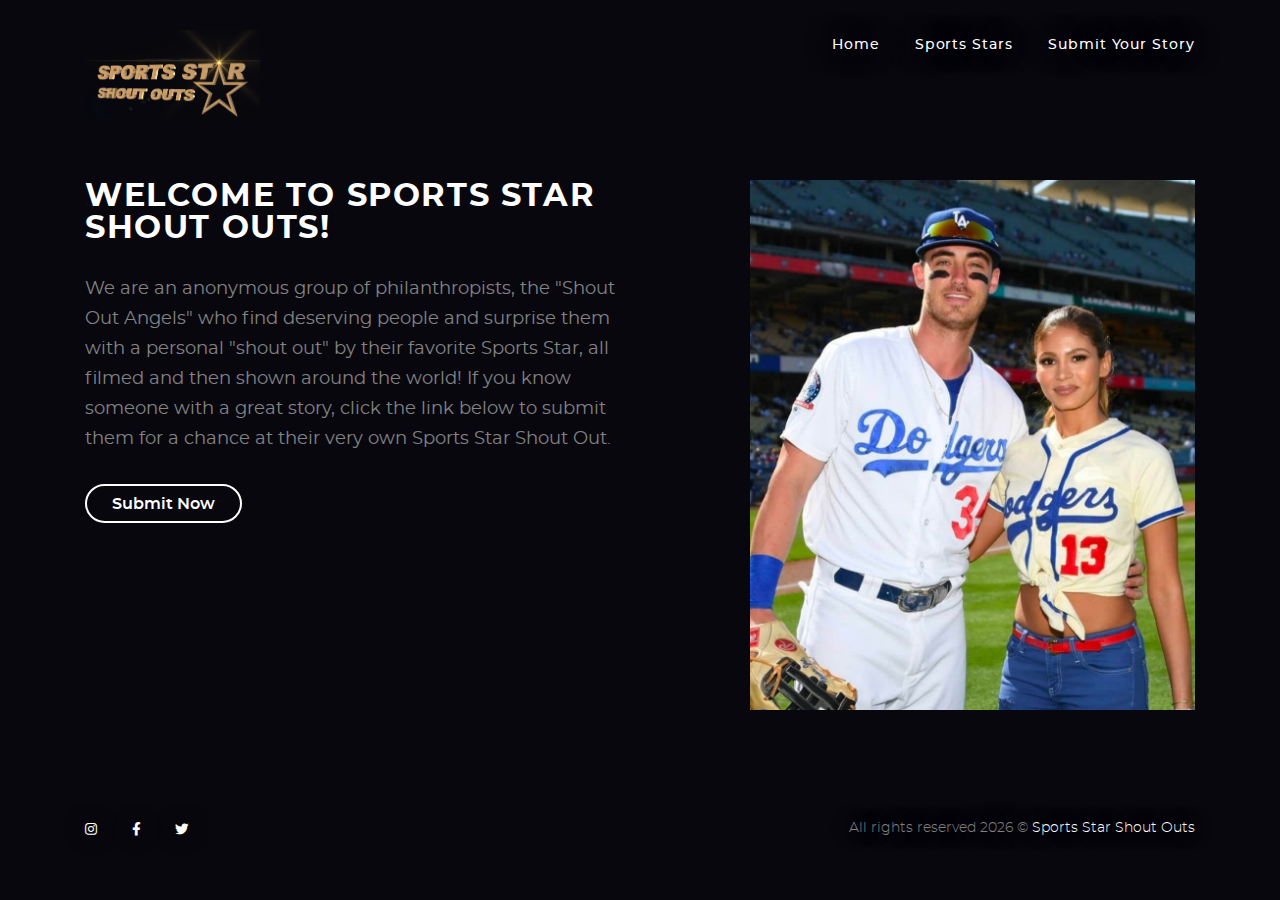
<file: index.html>
<!DOCTYPE html>
<html lang="en" class="overflow-heading">

<head>

    <meta charset="UTF-8">
    <title>Sports Star Shout Outs | Home</title>
    <meta name="description" content="Sports Star Shout Outs | Home">
    <meta name="viewport" content="width=device-width">

    <!-- CSS -->
    <link rel="stylesheet" href="css/normalize.css">
    <link rel="stylesheet" href="css/fontawesome/all.min.css">
    <link rel="stylesheet" href="css/swiper.min.css">
    <link rel="stylesheet" href="css/plyr.css">

    <link rel="stylesheet" href="css/styles.css">
    <!-- /CSS -->

    <!-- JavaScript -->
    <script src="js/modernizr.js"></script>
    <!-- /JavaScript -->

    <!-- Custom Browsers Color -->
    <meta name="theme-color" content="#07070d">
    <!-- /Custom Browsers Color -->

</head>

<body id="site-content">

<!-- Preloader -->
<div id="preloader">
    <div class="loader-wrap">
        <span id="load-percent"></span>
        <div id="load-bar"></div>
    </div>
</div>
<!-- /Preloader -->

<!-- Header -->
<header id="site-header" data-classic-menu="true" data-top-bar="true">

    <div class="container">

        <div class="row">

            <div class="col-auto">

                <!-- Logo -->
                <div class="logo">
                    <a href="index.html" class="ajax-link" data-type="page-transition"><img class="img-responsive"
                                                                                            src="img/logo2.png"></a>
                </div>
                <!-- /Logo -->

            </div>

            <div class="col-auto">

                 <!-- Classic Menu -->
                 <nav class="main-nav-classic">
                    <ul class="main-menu">
                        <li>
                            <a href="index.html" class="ajax-link" data-type="page-transition">Home</a>
                        </li>
                        <li>
                            <a href="gallery.html" class="ajax-link" data-type="page-transition">Sports Stars</a>
                        </li>
                        <li>
                            <a href="submit.html" class="ajax-link" data-type="page-transition">Submit Your Story</a>
                        </li>
                    </ul>
                    <div class="menu-cover-layer"></div>
                </nav>
                <!-- /Classic Menu -->

                <!-- Full Screen Menu -->
                <nav class="main-nav-full-screen">

                    <div class="container">
                        <div class="row">

                            <div class="col-auto">

                                <ul class="main-menu">
                                    <li>
                                        <a href="index.html" class="ajax-link" data-type="page-transition">Home</a>
                                    </li>
                                    <li>
                                        <a href="gallery.html" class="ajax-link" data-type="page-transition">Sports Stars</a>
                                    </li>
                                    <li>
                                        <a href="submit.html" class="ajax-link" data-type="page-transition">Submit</a>
                                    </li>
                                </ul>

                            </div>

                        </div>
                    </div>

                    <div class="menu-cover-layer"></div>

                </nav>
                <!-- /Full Screen Menu -->

                <!-- Menu Button -->
                <button class="menu-button link-label" data-cursor-label="Menu">
                    <span class="menu-button-icon"></span>
                </button>
                <!-- /Menu Button -->

                <!-- Close Menu Button -->
                <button class="close-menu-button link-label hide-button" data-cursor-label="Close">
                    <span class="menu-button-icon"></span>
                </button>
                <!-- /Close Menu Button -->

                <!-- Close Light Box Button -->
                <button class="close-light-box-button link-label hide-button" data-cursor-label="Close">
                    <span class="menu-button-icon"></span>
                </button>
                <!-- /Close Light Box Button -->

            </div>

        </div>
    </div>

</header>
<!-- /Header -->

<!-- Main Content -->
<main id="site-main">

    <div class="ajax-inserted-content">

        <!-- Section Content -->
        <section class="section content">

            <div class="container">
                <div class="row">

                    <div class="col-6 col-md-10 col-sm-12 content-md-center">

                        <h3>Welcome to Sports Star Shout Outs!</h3>

                        <p class="lighten-text-color-0-5">We are an anonymous group of philanthropists, the "Shout Out Angels" who find deserving people and surprise them with a personal "shout out" by their favorite Sports Star, all filmed and then shown around the world! 
                            If you know someone with a great story, click the link below to submit them for a chance at their very own Sports Star Shout Out.</p>

                            <a href="submit.html" class="ajax-link btn" data-type="page-transition">Submit Now</a>

                    </div>

                    <div class="col-5 col-lg-6 col-md-8 col-sm-12 push-1 push-lg-0 content-md-center" style="min-height: 530px;">

                        <div class="section-background-img" data-lazy-background-image
                             data-url="img/gallery/dodgers_.jpg"
                             style="background-image: url('[data-uri]')">
                        </div>

                    </div>

                </div>

            </div>

        </section>
        <!-- /Section Content -->

    </div>

</main>
<!-- /Main Content -->

<!-- Footer -->
<footer id="site-footer">

    <div class="container">
        <div class="row">

            <div class="col-4">

                <!-- Social Network Menu -->
                <ul class="social-nav">
                    <li class="social-menu-item">
                        <a href="#" target="_blank" class="link-label" data-cursor-label="Instagram"><i
                                class="fab fa-instagram"></i></a>
                    </li>
                    <li class="social-menu-item">
                        <a href="#" target="_blank" class="link-label" data-cursor-label="Fasebook"><i
                                class="fab fa-facebook-f"></i></a>
                    </li>
                    <li class="social-menu-item">
                        <a href="#" target="_blank" class="link-label" data-cursor-label="Twitter"><i
                                class="fab fa-twitter"></i></a>
                    </li>
                </ul>
                <!-- /Social Network Menu -->

            </div>

            <div class="col-4 col-md-5 col-sm-12">

                  <!-- Copyright -->
                  <p class="copyright text-right lighten-text-color-0-5">All rights reserved <span
                    id="copyright-year">2021</span> © <a href="#"
                                                         target="_blank" class="link">Sports Star Shout Outs</a></p>
                  <!-- /Copyright -->

            </div>

        </div>
    </div>

</footer>
<!-- /Footer -->

<!-- Light Box Gallery -->
<div class="gallery-light-box">

    <div class="container">
        <div class="row">

            <div class="col-12">

                <div class="gallery-light-box-slider"></div>

            </div>

            <div class="col-6">

                <p id="gallery-item-description" class="gallery-description"></p>

            </div>

            <div class="col-6">

                <p class="gallery-pagination">
                    <span id="current-item"></span>
                    <span class="pagination-separator"></span>
                    <span id="total-item"></span>
                </p>

            </div>

        </div>
    </div>

</div>
<!-- /Light Box Gallery -->

<div class="hidden-cover-layer"></div>

<!-- Super Cursor -->
<div id="super-cursor" data-active="false" class="hidden-super-cursor">
    <div id="ball">
        <span class="cursor-label"></span>
        <i class="fas fa-chevron-right"></i>
        <i class="fas fa-chevron-left"></i>
        <i class="fas fa-plus"></i>
        <i class="fas fa-sync"></i>
    </div>
    <div id="ball-loader"></div>
</div>
<!-- /Super Cursor -->

<!-- JavaScript -->
<script src="js/jquery-3.4.1.min.js"></script>
<script src="js/detectmobilebrowser.js"></script>
<script src="js/gsap.min.js"></script>
<script src="js/swiper.min.js"></script>
<script src="js/imagesloaded.min.js"></script>
<script src="js/masonry.min.js"></script>
<script src="js/plyr.min.js"></script>
<script src="js/ScrollMagic.min.js"></script>

<script src="js/scripts.js"></script>
<!-- /JavaScript -->

</body>
</html>
</file>
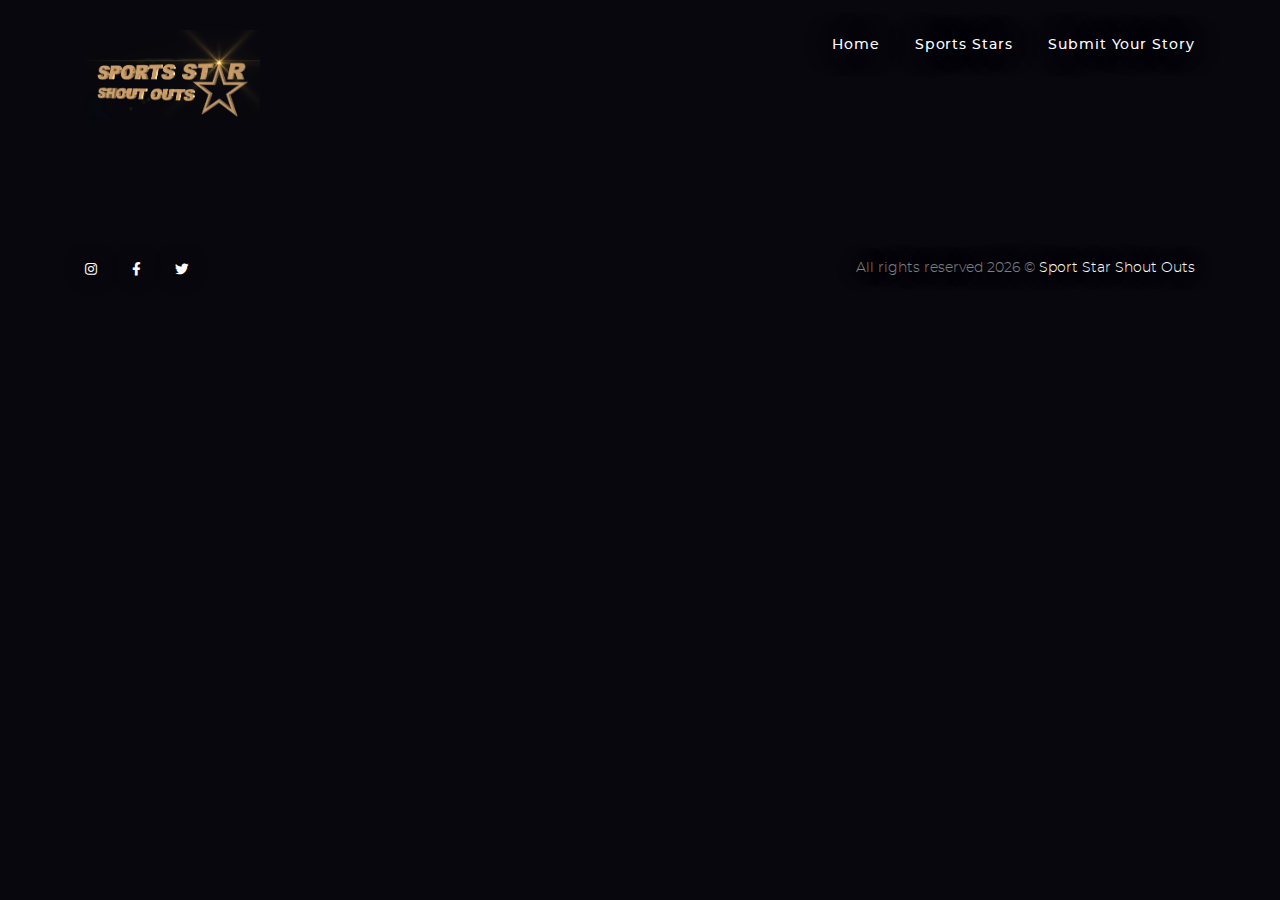
<file: gallery.html>
<!DOCTYPE html>
<html lang="en" class="overflow-heading">

<head>

    <meta charset="UTF-8">
    <title>Sports Star Shout Outs | Sports Stars</title>
    <meta name="description" content="Sports Star Shout Outs | Sports Stars">
    <meta name="viewport" content="width=device-width">

    <!-- CSS -->
    <link rel="stylesheet" href="css/normalize.css">
    <link rel="stylesheet" href="css/fontawesome/all.min.css">
    <link rel="stylesheet" href="css/swiper.min.css">
    <link rel="stylesheet" href="css/plyr.css">

    <link rel="stylesheet" href="css/styles.css">
    <!-- /CSS -->

    <!-- JavaScript -->
    <script src="js/modernizr.js"></script>
    <!-- /JavaScript -->

    <!-- Custom Browsers Color -->
    <meta name="theme-color" content="#07070d">
    <!-- /Custom Browsers Color -->

</head>

<body id="site-content" class="single page singular without-sidebar">

<!-- Preloader -->
<div id="preloader">
    <div class="loader-wrap">
        <span id="load-percent"></span>
        <div id="load-bar"></div>
    </div>
</div>
<!-- /Preloader -->

<!-- Header -->
<header id="site-header" data-classic-menu="true" data-top-bar="true">

    <div class="container">

        

        <div class="row">

            <div class="col-auto">

                <!-- Logo -->
                <div class="logo">
                    <a href="index.html" class="ajax-link" data-type="page-transition"><img class="img-responsive"
                                                                                            src="img/logo2.png"></a>
                </div>
                <!-- /Logo -->

            </div>

            <div class="col-auto">

                <!-- Classic Menu -->
                <nav class="main-nav-classic">
                    <ul class="main-menu">
                        <li>
                            <a href="index.html" class="ajax-link" data-type="page-transition">Home</a>
                        </li>
                        <li>
                            <a href="gallery.html" class="ajax-link" data-type="page-transition">Sports Stars</a>
                        </li>
                        <li>
                            <a href="submit.html" class="ajax-link" data-type="page-transition">Submit Your Story</a>
                        </li>
                    </ul>
                    <div class="menu-cover-layer"></div>
                </nav>
                <!-- /Classic Menu -->

                <!-- Full Screen Menu -->
                <nav class="main-nav-full-screen">

                    <div class="container">
                        <div class="row">

                            <div class="col-auto">

                                <ul class="main-menu">
                                    <li>
                                        <a href="index.html" class="ajax-link" data-type="page-transition">Home</a>
                                    </li>
                                    <li>
                                        <a href="gallery.html" class="ajax-link" data-type="page-transition">Sports Stars</a>
                                    </li>
                                    <li>
                                        <a href="submit.html" class="ajax-link" data-type="page-transition">Submit</a>
                                    </li>
                                </ul>

                            </div>

                        </div>
                    </div>

                    <div class="menu-cover-layer"></div>

                </nav>
                <!-- /Full Screen Menu -->

                <!-- Menu Button -->
                <button class="menu-button link-label" data-cursor-label="Menu">
                    <span class="menu-button-icon"></span>
                </button>
                <!-- /Menu Button -->

                <!-- Close Menu Button -->
                <button class="close-menu-button link-label hide-button" data-cursor-label="Close">
                    <span class="menu-button-icon"></span>
                </button>
                <!-- /Close Menu Button -->

                <!-- Close Light Box Button -->
                <button class="close-light-box-button link-label hide-button" data-cursor-label="Close">
                    <span class="menu-button-icon"></span>
                </button>
                <!-- /Close Light Box Button -->

            </div>

        </div>
    </div>

</header>
<!-- /Header -->

<!-- Main Content -->
<main id="site-main">

    <div class="ajax-inserted-content">

        <!-- Section Gallery -->
        <section class="section gallery masonry layout-4-col">

            <div class="container">
                <div class="row masonry-container">

                    <!-- Gallery Item -->
                    <div class="col-3 col-lg-4 col-md-6 col-sm-12 masonry-item">

                        <div class="gallery-item">
                            <div class="gallery-img">
                                <img data-lazy-image
                                     src="[data-uri]"
                                     data-src="img/gallery/s01.jpg" alt="#">
                                    <span>Cody Bellinger</span>
                            </div>
                        </div>

                    </div>
                    <!-- /Gallery Item -->

                    <!-- Gallery Item -->
                    <div class="col-3 col-lg-4 col-md-6 col-sm-12 masonry-item">

                        <div class="gallery-item">
                            <div class="gallery-img">
                                <img data-lazy-image
                                     src="[data-uri]"
                                     data-src="img/gallery/s02.jpg" alt="#">
                                     <span>Rolf Feltscher</span>
                            </div>
                        </div>

                    </div>
                    <!-- /Gallery Item -->

                     <!-- Gallery Item -->
                     <div class="col-3 col-lg-4 col-md-6 col-sm-12 masonry-item">

                        <div class="gallery-item">
                            <div class="gallery-img">
                                <img data-lazy-image
                                     src="[data-uri]"
                                     data-src="img/gallery/s05.jpg" alt="#">
                                    <span>Lennox Lewis</span>
                            </div>
                        </div>

                    </div>
                    <!-- /Gallery Item -->

                     <!-- Gallery Item -->
                     <div class="col-3 col-lg-4 col-md-6 col-sm-12 masonry-item">

                        <div class="gallery-item">
                            <div class="gallery-img">
                                <img data-lazy-image
                                     src="[data-uri]"
                                     data-src="img/gallery/s04.jpg" alt="#">
                                    <span>Antonio Gates</span>
                            </div>
                        </div>

                    </div>
                    <!-- /Gallery Item -->

                     <!-- Gallery Item -->
                     <div class="col-3 col-lg-4 col-md-6 col-sm-12 masonry-item">

                        <div class="gallery-item">
                            <div class="gallery-img">
                                <img data-lazy-image
                                     src="[data-uri]"
                                     data-src="img/gallery/s03.jpg" alt="#">
                                     <span>Larry Holmes and Gerry Cooney</span>
                            </div>
                        </div>

                    </div>
                    <!-- /Gallery Item -->

                     <!-- Gallery Item -->
                     <div class="col-3 col-lg-4 col-md-6 col-sm-12 masonry-item">

                        <div class="gallery-item">
                            <div class="gallery-img">
                                <img data-lazy-image
                                     src="[data-uri]"
                                     data-src="img/gallery/s06.jpg" alt="#">
                                     <span>Melvin Gordon III</span>
                            </div>
                        </div>

                    </div>
                    <!-- /Gallery Item -->

                     <!-- Gallery Item -->
                     <div class="col-3 col-lg-4 col-md-6 col-sm-12 masonry-item">

                        <div class="gallery-item">
                            <div class="gallery-img">
                                <img data-lazy-image
                                     src="[data-uri]"
                                     data-src="img/gallery/s07.jpg" alt="#">
                                     <span>Jaromír Jágr</span>
                            </div>
                        </div>

                    </div>
                    <!-- /Gallery Item -->

                     <!-- Gallery Item -->
                     <div class="col-3 col-lg-4 col-md-6 col-sm-12 masonry-item">

                        <div class="gallery-item">
                            <div class="gallery-img">
                                <img data-lazy-image
                                     src="[data-uri]"
                                     data-src="img/gallery/s08.jpg" alt="#">
                                     <span>Zlatan Iibrahimović</span>
                            </div>
                        </div>

                    </div>
                    <!-- /Gallery Item -->

                    <!-- Gallery Item -->
                    <div class="col-3 col-lg-4 col-md-6 col-sm-12 masonry-item">

                        <div class="gallery-item">
                            <div class="gallery-img">
                                <img data-lazy-image
                                     src="[data-uri]"
                                     data-src="img/gallery/drJ.jpg" alt="#">
                                     <span>Julius Erving aka Dr. J</span>
                            </div>
                        </div>

                    </div>
                    <!-- /Gallery Item -->

                    <!-- Gallery Item -->
                    <div class="col-3 col-lg-4 col-md-6 col-sm-12 masonry-item">

                        <div class="gallery-item">
                            <div class="gallery-img">
                                <img data-lazy-image
                                     src="[data-uri]"
                                     data-src="img/gallery/s09.jpg" alt="#">
                                     <span>Marcus Allen</span>
                            </div>
                        </div>

                    </div>
                    <!-- /Gallery Item -->

                    <!-- Gallery Item -->
                    <div class="col-3 col-lg-4 col-md-6 col-sm-12 masonry-item">

                        <div class="gallery-item">
                            <div class="gallery-img">
                                <img data-lazy-image
                                     src="[data-uri]"
                                     data-src="img/gallery/s010.jpg" alt="#">
                                     <span>Muhammad Ali</span>
                            </div>
                        </div>

                    </div>
                    <!-- /Gallery Item -->

                    <!-- Gallery Item -->
                    <div class="col-3 col-lg-4 col-md-6 col-sm-12 masonry-item">

                        <div class="gallery-item">
                            <div class="gallery-img">
                                <img data-lazy-image
                                     src="[data-uri]"
                                     data-src="img/gallery/s011.jpg" alt="#">
                                     <span>Jim Brown</span>
                            </div>
                        </div>

                    </div>
                    <!-- /Gallery Item -->

                    

            
                    

                </div>
            </div>

        </section>
        <!-- /Section Gallery -->

    </div>

</main>
<!-- /Main Content -->

<!-- Footer -->
<footer id="site-footer">

    <div class="container">
        <div class="row">

            <div class="col-4">

                <!-- Social Network Menu -->
                <ul class="social-nav">
                    <li class="social-menu-item">
                        <a href="#" target="_blank" class="link-label" data-cursor-label="Instagram"><i
                                class="fab fa-instagram"></i></a>
                    </li>
                    <li class="social-menu-item">
                        <a href="#" target="_blank" class="link-label" data-cursor-label="Fasebook"><i
                                class="fab fa-facebook-f"></i></a>
                    </li>
                    <li class="social-menu-item">
                        <a href="#" target="_blank" class="link-label" data-cursor-label="Twitter"><i
                                class="fab fa-twitter"></i></a>
                    </li>
                </ul>
                <!-- /Social Network Menu -->

            </div>

            <div class="col-4 col-md-5 col-sm-12">

                <!-- Copyright -->
                <p class="copyright text-right lighten-text-color-0-5">All rights reserved <span
                        id="copyright-year">2021</span> © <a href="#"
                                                             target="_blank" class="link">Sport Star Shout Outs</a></p>
                <!-- /Copyright -->

            </div>

        </div>
    </div>

</footer>
<!-- /Footer -->

<!-- Light Box Gallery -->
<div class="gallery-light-box">

    <div class="container">
        <div class="row">

            <div class="col-12">

                <div class="gallery-light-box-slider"></div>

            </div>

            <div class="col-6">

                <p id="gallery-item-description" class="gallery-description"></p>

            </div>

            <div class="col-6">

                <p class="gallery-pagination">
                    <span id="current-item"></span>
                    <span class="pagination-separator"></span>
                    <span id="total-item"></span>
                </p>

            </div>

        </div>
    </div>

</div>
<!-- /Light Box Gallery -->

<div class="hidden-cover-layer"></div>

<!-- Super Cursor -->
<div id="super-cursor" data-active="false" class="hidden-super-cursor">
    <div id="ball">
        <span class="cursor-label"></span>
        <i class="fas fa-chevron-right"></i>
        <i class="fas fa-chevron-left"></i>
        <i class="fas fa-plus"></i>
        <i class="fas fa-sync"></i>
    </div>
    <div id="ball-loader"></div>
</div>
<!-- /Super Cursor -->

<!-- JavaScript -->
<script src="js/jquery-3.4.1.min.js"></script>
<script src="js/detectmobilebrowser.js"></script>
<script src="js/gsap.min.js"></script>
<script src="js/swiper.min.js"></script>
<script src="js/imagesloaded.min.js"></script>
<script src="js/masonry.min.js"></script>
<script src="js/plyr.min.js"></script>
<script src="js/ScrollMagic.min.js"></script>

<script src="js/scripts.js"></script>
<!-- /JavaScript -->

</body>
</html>
</file>
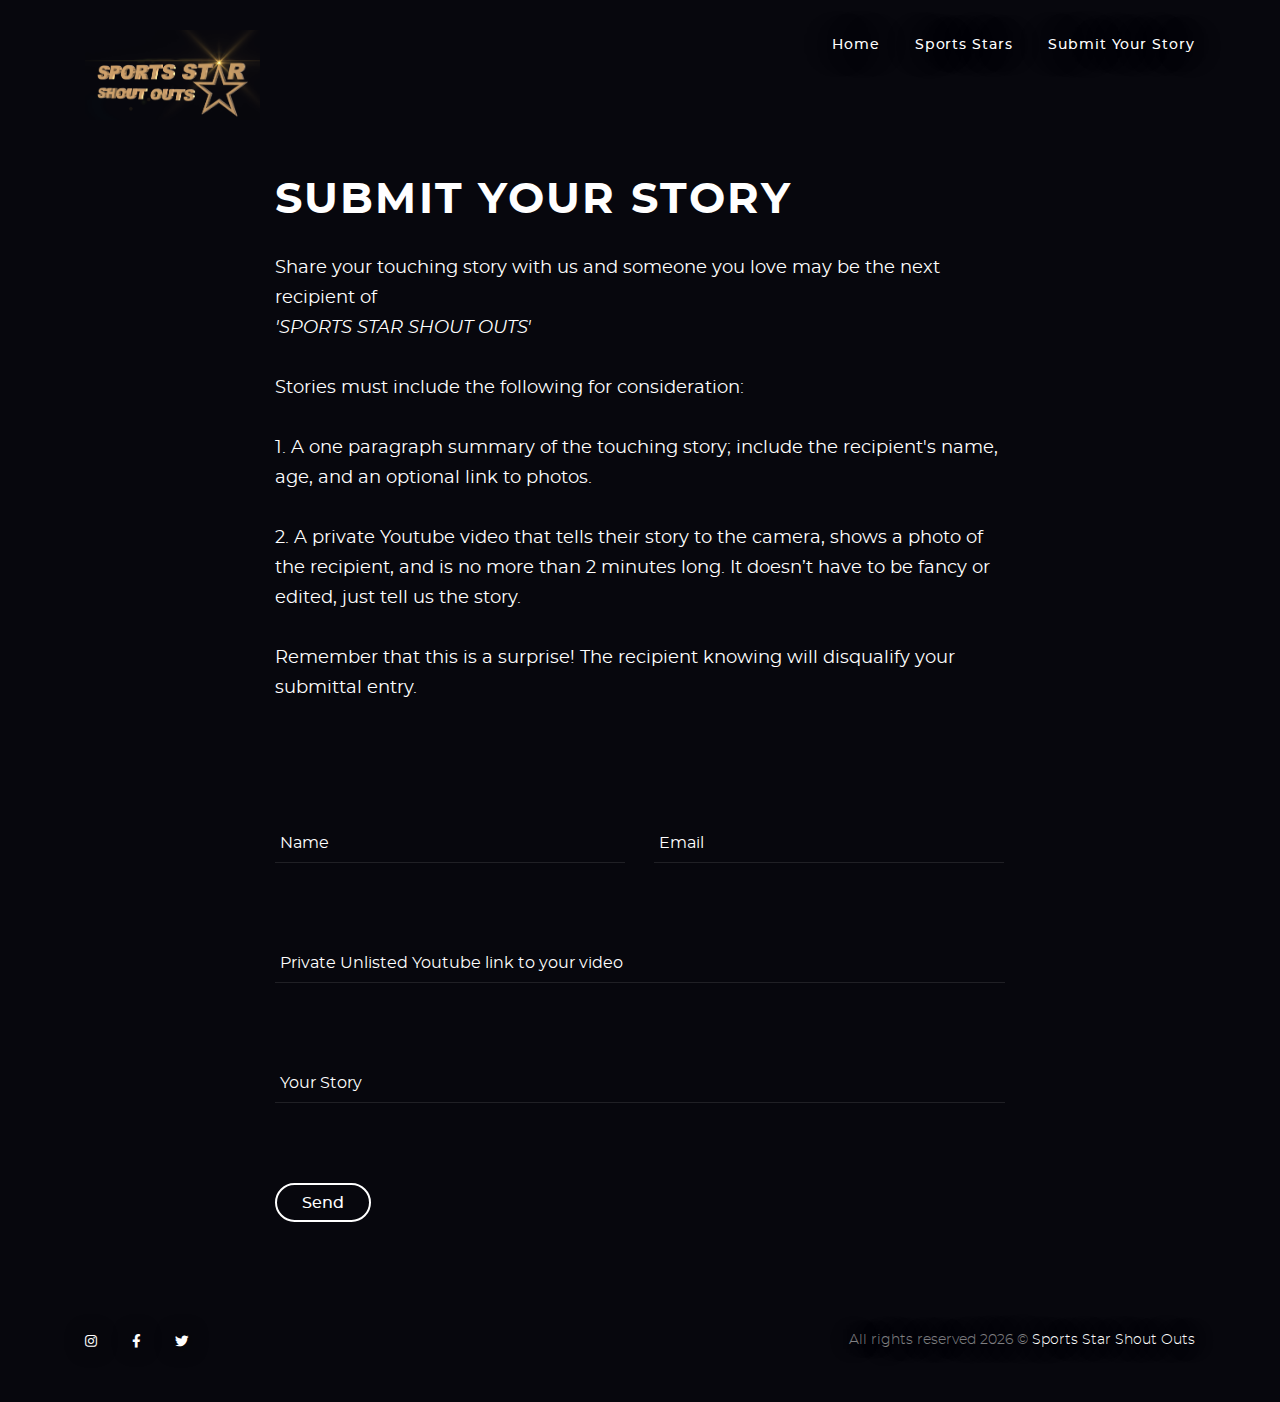
<file: submit.html>
<!DOCTYPE html>
<html lang="en" class="overflow-heading">

<head>

    <meta charset="UTF-8">
    <title>Sports Star Shout Outs | Submit Your Story</title>
    <meta name="description" content="Sports Star Shout Outs | Submit Your Story">
    <meta name="viewport" content="width=device-width">

    <!-- CSS -->
    <link rel="stylesheet" href="css/normalize.css">
    <link rel="stylesheet" href="css/fontawesome/all.min.css">
    <link rel="stylesheet" href="css/swiper.min.css">
    <link rel="stylesheet" href="css/plyr.css">

    <link rel="stylesheet" href="css/styles.css">
    <!-- /CSS -->

    <!-- JavaScript -->
    <script src="js/modernizr.js"></script>
    <!-- /JavaScript -->

    <!-- Custom Browsers Color -->
    <meta name="theme-color" content="#07070d">
    <!-- /Custom Browsers Color -->
<script src="https://www.google.com/recaptcha/api.js"></script><style>#g-recaptcha-response {    display: block !important;    position: absolute;    margin: -78px 0 0 0 !important;    width: 302px !important;    height: 76px !important;    z-index: -999999;    opacity: 0;}.g-recaptcha div{margin: initial;}</style>
</head>

<body id="site-content">

<!-- Preloader -->
<div id="preloader">
    <div class="loader-wrap">
        <span id="load-percent"></span>
        <div id="load-bar"></div>
    </div>
</div>
<!-- /Preloader -->

<!-- Header -->
<header id="site-header" data-classic-menu="true" data-top-bar="true">

    <div class="container">

        <div class="row">

            <div class="col-auto">

                <!-- Logo -->
                <div class="logo">
                    <a href="index.html" class="ajax-link" data-type="page-transition"><img class="img-responsive"
                                                                                            src="img/logo2.png"></a>
                </div>
                <!-- /Logo -->

            </div>

            <div class="col-auto">

                <!-- Classic Menu -->
                <nav class="main-nav-classic">
                    <ul class="main-menu">
                        <li>
                            <a href="index.html" class="ajax-link" data-type="page-transition">Home</a>
                        </li>
                        <li>
                            <a href="gallery.html" class="ajax-link" data-type="page-transition">Sports Stars</a>
                        </li>
                        <li>
                            <a href="submit.html" class="ajax-link" data-type="page-transition">Submit Your Story</a>
                        </li>
                    </ul>
                    <div class="menu-cover-layer"></div>
                </nav>
                <!-- /Classic Menu -->

                <!-- Full Screen Menu -->
                <nav class="main-nav-full-screen">

                    <div class="container">
                        <div class="row">

                            <div class="col-auto">

                                <ul class="main-menu">
                                    <li>
                                        <a href="index.html" class="ajax-link" data-type="page-transition">Home</a>
                                    </li>
                                    <li>
                                        <a href="gallery.html" class="ajax-link" data-type="page-transition">Sports Stars</a>
                                    </li>
                                    <li>
                                        <a href="submit.html" class="ajax-link" data-type="page-transition">Submit</a>
                                    </li>
                                </ul>

                            </div>

                        </div>
                    </div>

                    <div class="menu-cover-layer"></div>

                </nav>
                <!-- /Full Screen Menu -->

                <!-- Menu Button -->
                <button class="menu-button link-label" data-cursor-label="Menu">
                    <span class="menu-button-icon"></span>
                </button>
                <!-- /Menu Button -->

                <!-- Close Menu Button -->
                <button class="close-menu-button link-label hide-button" data-cursor-label="Close">
                    <span class="menu-button-icon"></span>
                </button>
                <!-- /Close Menu Button -->

                <!-- Close Light Box Button -->
                <button class="close-light-box-button link-label hide-button" data-cursor-label="Close">
                    <span class="menu-button-icon"></span>
                </button>
                <!-- /Close Light Box Button -->

            </div>

        </div>
    </div>

</header>
<!-- /Header -->

<!-- Main Content -->
<main id="site-main">

    <div class="ajax-inserted-content">

        <!-- Section Intro -->
        <section class="section intro">

            <div class="container">
                <div class="row">

                    <div class="col-8 col-md-10 col-sm-12 content-center">

                        <h1 class="h2">Submit Your Story</h1>

                        <p>Share your touching story with us and someone you love may be the next recipient of <br /><i><span style="color: #fff;">'SPORTS STAR SHOUT OUTS'</span></i>
                        <p>Stories must include the following for consideration:</p>
                        <p>1. A one paragraph summary of the touching story; include the recipient's name, age, and an optional link to photos. </p>
                        <p>2. A private Youtube video that tells their story to the camera, shows a photo of the recipient, and is no more than 2 minutes long. It doesn’t have to be fancy or edited, just tell us the story. </p>
                        <p>Remember that this is a surprise! The recipient knowing will disqualify your submittal entry.</p>
                        

                    </div>

                </div>
            </div>

        </section>
        <!-- /Section Intro -->

        

        

        <!-- Section Content -->
        <section class="section content">

            <div class="container">
                <div class="row">

                    <div class="col-8 col-md-10 col-sm-12 content-center">

                        <!-- AJAX Contact Form -->
                        <form class="interactive-form ajax-contact-form">

                            <!-- Hidden Required Fields -->
                            <input type="hidden" name="project_name" value="Star Shout Outs">
                            <input type="hidden" name="admin_email" value="dennis.ramsey@gmail.com, starserenades@gmail.com">
                            <input type="hidden" name="form_subject"
                                   value="New Submission from SPORTS Star Shout Outs">
                            <!-- /Hidden Required Fields -->

                            <!-- Input Item Box -->
                            <div class="input-item-box half-space-item">
                                <input id="ajax-input-name" class="input-item" type="text" name="Name" required>
                                <label for="ajax-input-name" class="input-label">Name</label>
                                <span class="border-bottom"></span>
                            </div>
                            <!-- /Input Item Box -->

                            <!-- Input Item Box -->
                            <div class="input-item-box half-space-item">
                                <input id="ajax-input-email" class="input-item" type="email" name="Email"
                                       required>
                                <label for="ajax-input-email" class="input-label">Email</label>
                                <span class="border-bottom"></span>
                            </div>
                            <!-- /Input Item Box -->

                            <!-- Input Item Box -->
                            <div class="input-item-box">
                                <input id="ajax-input-video" class="input-item" type="text" name="Video">
                                <label for="ajax-input-video" class="input-label">Private Unlisted Youtube link to your video</label>
                                <span class="border-bottom"></span>
                            </div>
                            <!-- /Input Item Box -->
                            

                            <!-- Input Item Box -->
                            <div class="input-item-box">
                                <input id="ajax-input-message" class="input-item" type="text" name="Message">
                                <label for="ajax-input-message" class="input-label">Your Story</label>
                                <span class="border-bottom"></span>
                            </div>														<div class="input-item-box">
                                <div class="g-recaptcha" data-sitekey="6LfrsdEZAAAAAF75BwZz5lDmCcxNyo3fCQP3GSPe"></div>						 
                            </div>
                            <!-- /Input Item Box -->

                            <!-- Send Button -->
                            <button class="send-button link">Send</button>
                            <!-- /Send Button -->

                            <!-- Success/Error Message -->
                            <p class="success-message"><i class="far fa-check-circle"></i>Your submission has been
                                sent. Thank you!</p>
                            <p class="error-message"><i class="far fa-check-circle"style="color: green;"></i>Your submission has been                                sent. Thank you!</p>																<!--p class="error-message"><i class="far fa-times-circle"></i>An error has occurred,
                                please try again later.</p-->
                            <!-- /Success/Error Message -->

                        </form>
                        <!-- /AJAX Contact Form -->

                    </div>

                </div>

            </div>

        </section>
        <!-- /Section Content -->

        

    </div>

</main>
<!-- /Main Content -->

<!-- Footer -->
<footer id="site-footer">

    <div class="container">
        <div class="row">

            <div class="col-4">

                <!-- Social Network Menu -->
                <ul class="social-nav">
                    <li class="social-menu-item">
                        <a href="#" target="_blank" class="link-label" data-cursor-label="Instagram"><i
                                class="fab fa-instagram"></i></a>
                    </li>
                    <li class="social-menu-item">
                        <a href="#" target="_blank" class="link-label" data-cursor-label="Fasebook"><i
                                class="fab fa-facebook-f"></i></a>
                    </li>
                    <li class="social-menu-item">
                        <a href="#" target="_blank" class="link-label" data-cursor-label="Twitter"><i
                                class="fab fa-twitter"></i></a>
                    </li>
                </ul>
                <!-- /Social Network Menu -->

            </div>

            <div class="col-4 col-md-5 col-sm-12">

                <!-- Copyright -->
                <p class="copyright text-right lighten-text-color-0-5">All rights reserved <span
                        id="copyright-year">2021</span> © <a href="#"
                                                             target="_blank" class="link">Sports Star Shout Outs</a></p>
                <!-- /Copyright -->

            </div>

        </div>
    </div>

</footer>
<!-- /Footer -->

<!-- Light Box Gallery -->
<div class="gallery-light-box">

    <div class="container">
        <div class="row">

            <div class="col-12">

                <div class="gallery-light-box-slider"></div>

            </div>

            <div class="col-6">

                <p id="gallery-item-description" class="gallery-description"></p>

            </div>

            <div class="col-6">

                <p class="gallery-pagination">
                    <span id="current-item"></span>
                    <span class="pagination-separator"></span>
                    <span id="total-item"></span>
                </p>

            </div>

        </div>
    </div>

</div>
<!-- /Light Box Gallery -->

<div class="hidden-cover-layer"></div>

<!-- Super Cursor -->
<div id="super-cursor" data-active="false" class="hidden-super-cursor">
    <div id="ball">
        <span class="cursor-label"></span>
        <i class="fas fa-chevron-right"></i>
        <i class="fas fa-chevron-left"></i>
        <i class="fas fa-plus"></i>
        <i class="fas fa-sync"></i>
    </div>
    <div id="ball-loader"></div>
</div>
<!-- /Super Cursor -->

<!-- JavaScript -->
<script src="js/jquery-3.4.1.min.js"></script>
<script src="js/detectmobilebrowser.js"></script>
<script src="js/gsap.min.js"></script>
<script src="js/swiper.min.js"></script>
<script src="js/imagesloaded.min.js"></script>
<script src="js/masonry.min.js"></script>
<script src="js/plyr.min.js"></script>
<script src="js/ScrollMagic.min.js"></script>

<script src="js/scripts.js"></script><script>window.onload = function() {    var $recaptcha = document.querySelector('#g-recaptcha-response');    if($recaptcha) {        $recaptcha.setAttribute("required", "required");    }};</script>
<!-- /JavaScript -->

</body>
</html>
</file>
<file: css/plyr.css>
@keyframes plyr-progress{to{background-position:25px 0;background-position:var(--plyr-progress-loading-size,25px) 0}}@keyframes plyr-popup{0%{opacity:.5;transform:translateY(10px)}to{opacity:1;transform:translateY(0)}}@keyframes plyr-fade-in{from{opacity:0}to{opacity:1}}.plyr{-moz-osx-font-smoothing:grayscale;-webkit-font-smoothing:antialiased;align-items:center;direction:ltr;display:flex;flex-direction:column;font-family:inherit;font-family:var(--plyr-font-family,inherit);font-variant-numeric:tabular-nums;font-weight:400;font-weight:var(--plyr-font-weight-regular,400);height:100%;line-height:1.7;line-height:var(--plyr-line-height,1.7);max-width:100%;min-width:200px;position:relative;text-shadow:none;transition:box-shadow .3s ease;z-index:0}.plyr audio,.plyr iframe,.plyr video{display:block;height:100%;width:100%}.plyr button{font:inherit;line-height:inherit;width:auto}.plyr:focus{outline:0}.plyr--full-ui{box-sizing:border-box}.plyr--full-ui *,.plyr--full-ui ::after,.plyr--full-ui ::before{box-sizing:inherit}.plyr--full-ui a,.plyr--full-ui button,.plyr--full-ui input,.plyr--full-ui label{touch-action:manipulation}.plyr__badge{background:#4a5464;background:var(--plyr-badge-background,#4a5464);border-radius:2px;border-radius:var(--plyr-badge-border-radius,2px);color:#fff;color:var(--plyr-badge-text-color,#fff);font-size:9px;font-size:var(--plyr-font-size-badge,9px);line-height:1;padding:3px 4px}.plyr--full-ui ::-webkit-media-text-track-container{display:none}.plyr__captions{animation:plyr-fade-in .3s ease;bottom:0;display:none;font-size:13px;font-size:var(--plyr-font-size-small,13px);left:0;padding:10px;padding:var(--plyr-control-spacing,10px);position:absolute;text-align:center;transition:transform .4s ease-in-out;width:100%}.plyr__captions span:empty{display:none}@media (min-width:480px){.plyr__captions{font-size:15px;font-size:var(--plyr-font-size-base,15px);padding:calc(10px * 2);padding:calc(var(--plyr-control-spacing,10px) * 2)}}@media (min-width:768px){.plyr__captions{font-size:18px;font-size:var(--plyr-font-size-large,18px)}}.plyr--captions-active .plyr__captions{display:block}.plyr:not(.plyr--hide-controls) .plyr__controls:not(:empty)~.plyr__captions{transform:translateY(calc(10px * -4));transform:translateY(calc(var(--plyr-control-spacing,10px) * -4))}.plyr__caption{background:rgba(0,0,0,.8);background:var(--plyr-captions-background,rgba(0,0,0,.8));border-radius:2px;-webkit-box-decoration-break:clone;box-decoration-break:clone;color:#fff;color:var(--plyr-captions-text-color,#fff);line-height:185%;padding:.2em .5em;white-space:pre-wrap}.plyr__caption div{display:inline}.plyr__control{background:0 0;border:0;border-radius:3px;border-radius:var(--plyr-control-radius,3px);color:inherit;cursor:pointer;flex-shrink:0;overflow:visible;padding:calc(10px * .7);padding:calc(var(--plyr-control-spacing,10px) * .7);position:relative;transition:all .3s ease}.plyr__control svg{display:block;fill:currentColor;height:18px;height:var(--plyr-control-icon-size,18px);pointer-events:none;width:18px;width:var(--plyr-control-icon-size,18px)}.plyr__control:focus{outline:0}.plyr__control.plyr__tab-focus{outline-color:#00b3ff;outline-color:var(--plyr-tab-focus-color,var(--plyr-color-main,var(--plyr-color-main,#00b3ff)));outline-offset:2px;outline-style:dotted;outline-width:3px}a.plyr__control{text-decoration:none}a.plyr__control::after,a.plyr__control::before{display:none}.plyr__control.plyr__control--pressed .icon--not-pressed,.plyr__control.plyr__control--pressed .label--not-pressed,.plyr__control:not(.plyr__control--pressed) .icon--pressed,.plyr__control:not(.plyr__control--pressed) .label--pressed{display:none}.plyr--full-ui ::-webkit-media-controls{display:none}.plyr__controls{align-items:center;display:flex;justify-content:flex-end;text-align:center}.plyr__controls .plyr__progress__container{flex:1;min-width:0}.plyr__controls .plyr__controls__item{margin-left:calc(10px / 4);margin-left:calc(var(--plyr-control-spacing,10px)/ 4)}.plyr__controls .plyr__controls__item:first-child{margin-left:0;margin-right:auto}.plyr__controls .plyr__controls__item.plyr__progress__container{padding-left:calc(10px / 4);padding-left:calc(var(--plyr-control-spacing,10px)/ 4)}.plyr__controls .plyr__controls__item.plyr__time{padding:0 calc(10px / 2);padding:0 calc(var(--plyr-control-spacing,10px)/ 2)}.plyr__controls .plyr__controls__item.plyr__progress__container:first-child,.plyr__controls .plyr__controls__item.plyr__time+.plyr__time,.plyr__controls .plyr__controls__item.plyr__time:first-child{padding-left:0}.plyr__controls:empty{display:none}.plyr [data-plyr=airplay],.plyr [data-plyr=captions],.plyr [data-plyr=fullscreen],.plyr [data-plyr=pip]{display:none}.plyr--airplay-supported [data-plyr=airplay],.plyr--captions-enabled [data-plyr=captions],.plyr--fullscreen-enabled [data-plyr=fullscreen],.plyr--pip-supported [data-plyr=pip]{display:inline-block}.plyr__menu{display:flex;position:relative}.plyr__menu .plyr__control svg{transition:transform .3s ease}.plyr__menu .plyr__control[aria-expanded=true] svg{transform:rotate(90deg)}.plyr__menu .plyr__control[aria-expanded=true] .plyr__tooltip{display:none}.plyr__menu__container{animation:plyr-popup .2s ease;background:rgba(255,255,255,.9);background:var(--plyr-menu-background,rgba(255,255,255,.9));border-radius:4px;bottom:100%;box-shadow:0 1px 2px rgba(0,0,0,.15);box-shadow:var(--plyr-menu-shadow,0 1px 2px rgba(0,0,0,.15));color:#4a5464;color:var(--plyr-menu-color,#4a5464);font-size:15px;font-size:var(--plyr-font-size-base,15px);margin-bottom:10px;position:absolute;right:-3px;text-align:left;white-space:nowrap;z-index:3}.plyr__menu__container>div{overflow:hidden;transition:height .35s cubic-bezier(.4,0,.2,1),width .35s cubic-bezier(.4,0,.2,1)}.plyr__menu__container::after{border:4px solid transparent;border:var(--plyr-menu-arrow-size,4px) solid transparent;border-top-color:rgba(255,255,255,.9);border-top-color:var(--plyr-menu-background,rgba(255,255,255,.9));content:'';height:0;position:absolute;right:calc(((18px / 2) + calc(10px * .7)) - (4px / 2));right:calc(((var(--plyr-control-icon-size,18px)/ 2) + calc(var(--plyr-control-spacing,10px) * .7)) - (var(--plyr-menu-arrow-size,4px)/ 2));top:100%;width:0}.plyr__menu__container [role=menu]{padding:calc(10px * .7);padding:calc(var(--plyr-control-spacing,10px) * .7)}.plyr__menu__container [role=menuitem],.plyr__menu__container [role=menuitemradio]{margin-top:2px}.plyr__menu__container [role=menuitem]:first-child,.plyr__menu__container [role=menuitemradio]:first-child{margin-top:0}.plyr__menu__container .plyr__control{align-items:center;color:#4a5464;color:var(--plyr-menu-color,#4a5464);display:flex;font-size:13px;font-size:var(--plyr-font-size-menu,var(--plyr-font-size-small,13px));padding-bottom:calc(calc(10px * .7)/ 1.5);padding-bottom:calc(calc(var(--plyr-control-spacing,10px) * .7)/ 1.5);padding-left:calc(calc(10px * .7) * 1.5);padding-left:calc(calc(var(--plyr-control-spacing,10px) * .7) * 1.5);padding-right:calc(calc(10px * .7) * 1.5);padding-right:calc(calc(var(--plyr-control-spacing,10px) * .7) * 1.5);padding-top:calc(calc(10px * .7)/ 1.5);padding-top:calc(calc(var(--plyr-control-spacing,10px) * .7)/ 1.5);-webkit-user-select:none;-ms-user-select:none;user-select:none;width:100%}.plyr__menu__container .plyr__control>span{align-items:inherit;display:flex;width:100%}.plyr__menu__container .plyr__control::after{border:4px solid transparent;border:var(--plyr-menu-item-arrow-size,4px) solid transparent;content:'';position:absolute;top:50%;transform:translateY(-50%)}.plyr__menu__container .plyr__control--forward{padding-right:calc(calc(10px * .7) * 4);padding-right:calc(calc(var(--plyr-control-spacing,10px) * .7) * 4)}.plyr__menu__container .plyr__control--forward::after{border-left-color:#728197;border-left-color:var(--plyr-menu-arrow-color,#728197);right:calc((calc(10px * .7) * 1.5) - 4px);right:calc((calc(var(--plyr-control-spacing,10px) * .7) * 1.5) - var(--plyr-menu-item-arrow-size,4px))}.plyr__menu__container .plyr__control--forward.plyr__tab-focus::after,.plyr__menu__container .plyr__control--forward:hover::after{border-left-color:currentColor}.plyr__menu__container .plyr__control--back{font-weight:400;font-weight:var(--plyr-font-weight-regular,400);margin:calc(10px * .7);margin:calc(var(--plyr-control-spacing,10px) * .7);margin-bottom:calc(calc(10px * .7)/ 2);margin-bottom:calc(calc(var(--plyr-control-spacing,10px) * .7)/ 2);padding-left:calc(calc(10px * .7) * 4);padding-left:calc(calc(var(--plyr-control-spacing,10px) * .7) * 4);position:relative;width:calc(100% - (calc(10px * .7) * 2));width:calc(100% - (calc(var(--plyr-control-spacing,10px) * .7) * 2))}.plyr__menu__container .plyr__control--back::after{border-right-color:#728197;border-right-color:var(--plyr-menu-arrow-color,#728197);left:calc((calc(10px * .7) * 1.5) - 4px);left:calc((calc(var(--plyr-control-spacing,10px) * .7) * 1.5) - var(--plyr-menu-item-arrow-size,4px))}.plyr__menu__container .plyr__control--back::before{background:#dcdfe5;background:var(--plyr-menu-back-border-color,#dcdfe5);box-shadow:0 1px 0 #fff;box-shadow:0 1px 0 var(--plyr-menu-back-border-shadow-color,#fff);content:'';height:1px;left:0;margin-top:calc(calc(10px * .7)/ 2);margin-top:calc(calc(var(--plyr-control-spacing,10px) * .7)/ 2);overflow:hidden;position:absolute;right:0;top:100%}.plyr__menu__container .plyr__control--back.plyr__tab-focus::after,.plyr__menu__container .plyr__control--back:hover::after{border-right-color:currentColor}.plyr__menu__container .plyr__control[role=menuitemradio]{padding-left:calc(10px * .7);padding-left:calc(var(--plyr-control-spacing,10px) * .7)}.plyr__menu__container .plyr__control[role=menuitemradio]::after,.plyr__menu__container .plyr__control[role=menuitemradio]::before{border-radius:100%}.plyr__menu__container .plyr__control[role=menuitemradio]::before{background:rgba(0,0,0,.1);content:'';display:block;flex-shrink:0;height:16px;margin-right:10px;margin-right:var(--plyr-control-spacing,10px);transition:all .3s ease;width:16px}.plyr__menu__container .plyr__control[role=menuitemradio]::after{background:#fff;border:0;height:6px;left:12px;opacity:0;top:50%;transform:translateY(-50%) scale(0);transition:transform .3s ease,opacity .3s ease;width:6px}.plyr__menu__container .plyr__control[role=menuitemradio][aria-checked=true]::before{background:#00b3ff;background:var(--plyr-control-toggle-checked-background,var(--plyr-color-main,var(--plyr-color-main,#00b3ff)))}.plyr__menu__container .plyr__control[role=menuitemradio][aria-checked=true]::after{opacity:1;transform:translateY(-50%) scale(1)}.plyr__menu__container .plyr__control[role=menuitemradio].plyr__tab-focus::before,.plyr__menu__container .plyr__control[role=menuitemradio]:hover::before{background:rgba(35,40,47,.1)}.plyr__menu__container .plyr__menu__value{align-items:center;display:flex;margin-left:auto;margin-right:calc((calc(10px * .7) - 2) * -1);margin-right:calc((calc(var(--plyr-control-spacing,10px) * .7) - 2) * -1);overflow:hidden;padding-left:calc(calc(10px * .7) * 3.5);padding-left:calc(calc(var(--plyr-control-spacing,10px) * .7) * 3.5);pointer-events:none}.plyr--full-ui input[type=range]{-webkit-appearance:none;background:0 0;border:0;border-radius:calc(13px * 2);border-radius:calc(var(--plyr-range-thumb-height,13px) * 2);color:#00b3ff;color:var(--plyr-range-fill-background,var(--plyr-color-main,var(--plyr-color-main,#00b3ff)));display:block;height:calc((3px * 2) + 13px);height:calc((var(--plyr-range-thumb-active-shadow-width,3px) * 2) + var(--plyr-range-thumb-height,13px));margin:0;padding:0;transition:box-shadow .3s ease;width:100%}.plyr--full-ui input[type=range]::-webkit-slider-runnable-track{background:0 0;border:0;border-radius:calc(5px / 2);border-radius:calc(var(--plyr-range-track-height,5px)/ 2);height:5px;height:var(--plyr-range-track-height,5px);-webkit-transition:box-shadow .3s ease;transition:box-shadow .3s ease;-webkit-user-select:none;user-select:none;background-image:linear-gradient(to right,currentColor 0,transparent 0);background-image:linear-gradient(to right,currentColor var(--value,0),transparent var(--value,0))}.plyr--full-ui input[type=range]::-webkit-slider-thumb{background:#fff;background:var(--plyr-range-thumb-background,#fff);border:0;border-radius:100%;box-shadow:0 1px 1px rgba(35,40,47,.15),0 0 0 1px rgba(35,40,47,.2);box-shadow:var(--plyr-range-thumb-shadow,0 1px 1px rgba(35,40,47,.15),0 0 0 1px rgba(35,40,47,.2));height:13px;height:var(--plyr-range-thumb-height,13px);position:relative;-webkit-transition:all .2s ease;transition:all .2s ease;width:13px;width:var(--plyr-range-thumb-height,13px);-webkit-appearance:none;margin-top:calc(((13px - 5px)/ 2) * -1);margin-top:calc(((var(--plyr-range-thumb-height,13px) - var(--plyr-range-track-height,5px))/ 2) * -1)}.plyr--full-ui input[type=range]::-moz-range-track{background:0 0;border:0;border-radius:calc(5px / 2);border-radius:calc(var(--plyr-range-track-height,5px)/ 2);height:5px;height:var(--plyr-range-track-height,5px);-moz-transition:box-shadow .3s ease;transition:box-shadow .3s ease;user-select:none}.plyr--full-ui input[type=range]::-moz-range-thumb{background:#fff;background:var(--plyr-range-thumb-background,#fff);border:0;border-radius:100%;box-shadow:0 1px 1px rgba(35,40,47,.15),0 0 0 1px rgba(35,40,47,.2);box-shadow:var(--plyr-range-thumb-shadow,0 1px 1px rgba(35,40,47,.15),0 0 0 1px rgba(35,40,47,.2));height:13px;height:var(--plyr-range-thumb-height,13px);position:relative;-moz-transition:all .2s ease;transition:all .2s ease;width:13px;width:var(--plyr-range-thumb-height,13px)}.plyr--full-ui input[type=range]::-moz-range-progress{background:currentColor;border-radius:calc(5px / 2);border-radius:calc(var(--plyr-range-track-height,5px)/ 2);height:5px;height:var(--plyr-range-track-height,5px)}.plyr--full-ui input[type=range]::-ms-track{background:0 0;border:0;border-radius:calc(5px / 2);border-radius:calc(var(--plyr-range-track-height,5px)/ 2);height:5px;height:var(--plyr-range-track-height,5px);-ms-transition:box-shadow .3s ease;transition:box-shadow .3s ease;-ms-user-select:none;user-select:none;color:transparent}.plyr--full-ui input[type=range]::-ms-fill-upper{background:0 0;border:0;border-radius:calc(5px / 2);border-radius:calc(var(--plyr-range-track-height,5px)/ 2);height:5px;height:var(--plyr-range-track-height,5px);-ms-transition:box-shadow .3s ease;transition:box-shadow .3s ease;-ms-user-select:none;user-select:none}.plyr--full-ui input[type=range]::-ms-fill-lower{background:0 0;border:0;border-radius:calc(5px / 2);border-radius:calc(var(--plyr-range-track-height,5px)/ 2);height:5px;height:var(--plyr-range-track-height,5px);-ms-transition:box-shadow .3s ease;transition:box-shadow .3s ease;-ms-user-select:none;user-select:none;background:currentColor}.plyr--full-ui input[type=range]::-ms-thumb{background:#fff;background:var(--plyr-range-thumb-background,#fff);border:0;border-radius:100%;box-shadow:0 1px 1px rgba(35,40,47,.15),0 0 0 1px rgba(35,40,47,.2);box-shadow:var(--plyr-range-thumb-shadow,0 1px 1px rgba(35,40,47,.15),0 0 0 1px rgba(35,40,47,.2));height:13px;height:var(--plyr-range-thumb-height,13px);position:relative;-ms-transition:all .2s ease;transition:all .2s ease;width:13px;width:var(--plyr-range-thumb-height,13px);margin-top:0}.plyr--full-ui input[type=range]::-ms-tooltip{display:none}.plyr--full-ui input[type=range]:focus{outline:0}.plyr--full-ui input[type=range]::-moz-focus-outer{border:0}.plyr--full-ui input[type=range].plyr__tab-focus::-webkit-slider-runnable-track{outline-color:#00b3ff;outline-color:var(--plyr-tab-focus-color,var(--plyr-color-main,var(--plyr-color-main,#00b3ff)));outline-offset:2px;outline-style:dotted;outline-width:3px}.plyr--full-ui input[type=range].plyr__tab-focus::-moz-range-track{outline-color:#00b3ff;outline-color:var(--plyr-tab-focus-color,var(--plyr-color-main,var(--plyr-color-main,#00b3ff)));outline-offset:2px;outline-style:dotted;outline-width:3px}.plyr--full-ui input[type=range].plyr__tab-focus::-ms-track{outline-color:#00b3ff;outline-color:var(--plyr-tab-focus-color,var(--plyr-color-main,var(--plyr-color-main,#00b3ff)));outline-offset:2px;outline-style:dotted;outline-width:3px}.plyr__poster{background-color:#000;background-position:50% 50%;background-repeat:no-repeat;background-size:contain;height:100%;left:0;opacity:0;position:absolute;top:0;transition:opacity .2s ease;width:100%;z-index:1}.plyr--stopped.plyr__poster-enabled .plyr__poster{opacity:1}.plyr__time{font-size:13px;font-size:var(--plyr-font-size-time,var(--plyr-font-size-small,13px))}.plyr__time+.plyr__time::before{content:'\2044';margin-right:10px;margin-right:var(--plyr-control-spacing,10px)}@media (max-width:calc(768px - 1)){.plyr__time+.plyr__time{display:none}}.plyr__tooltip{background:rgba(255,255,255,.9);background:var(--plyr-tooltip-background,rgba(255,255,255,.9));border-radius:3px;border-radius:var(--plyr-tooltip-radius,3px);bottom:100%;box-shadow:0 1px 2px rgba(0,0,0,.15);box-shadow:var(--plyr-tooltip-shadow,0 1px 2px rgba(0,0,0,.15));color:#4a5464;color:var(--plyr-tooltip-color,#4a5464);font-size:13px;font-size:var(--plyr-font-size-small,13px);font-weight:400;font-weight:var(--plyr-font-weight-regular,400);left:50%;line-height:1.3;margin-bottom:calc(calc(10px / 2) * 2);margin-bottom:calc(calc(var(--plyr-control-spacing,10px)/ 2) * 2);opacity:0;padding:calc(10px / 2) calc(calc(10px / 2) * 1.5);padding:calc(var(--plyr-control-spacing,10px)/ 2) calc(calc(var(--plyr-control-spacing,10px)/ 2) * 1.5);pointer-events:none;position:absolute;transform:translate(-50%,10px) scale(.8);transform-origin:50% 100%;transition:transform .2s .1s ease,opacity .2s .1s ease;white-space:nowrap;z-index:2}.plyr__tooltip::before{border-left:4px solid transparent;border-left:var(--plyr-tooltip-arrow-size,4px) solid transparent;border-right:4px solid transparent;border-right:var(--plyr-tooltip-arrow-size,4px) solid transparent;border-top:4px solid rgba(255,255,255,.9);border-top:var(--plyr-tooltip-arrow-size,4px) solid var(--plyr-tooltip-background,rgba(255,255,255,.9));bottom:calc(4px * -1);bottom:calc(var(--plyr-tooltip-arrow-size,4px) * -1);content:'';height:0;left:50%;position:absolute;transform:translateX(-50%);width:0;z-index:2}.plyr .plyr__control.plyr__tab-focus .plyr__tooltip,.plyr .plyr__control:hover .plyr__tooltip,.plyr__tooltip--visible{opacity:1;transform:translate(-50%,0) scale(1)}.plyr .plyr__control:hover .plyr__tooltip{z-index:3}.plyr__controls>.plyr__control:first-child .plyr__tooltip,.plyr__controls>.plyr__control:first-child+.plyr__control .plyr__tooltip{left:0;transform:translate(0,10px) scale(.8);transform-origin:0 100%}.plyr__controls>.plyr__control:first-child .plyr__tooltip::before,.plyr__controls>.plyr__control:first-child+.plyr__control .plyr__tooltip::before{left:calc((18px / 2) + calc(10px * .7));left:calc((var(--plyr-control-icon-size,18px)/ 2) + calc(var(--plyr-control-spacing,10px) * .7))}.plyr__controls>.plyr__control:last-child .plyr__tooltip{left:auto;right:0;transform:translate(0,10px) scale(.8);transform-origin:100% 100%}.plyr__controls>.plyr__control:last-child .plyr__tooltip::before{left:auto;right:calc((18px / 2) + calc(10px * .7));right:calc((var(--plyr-control-icon-size,18px)/ 2) + calc(var(--plyr-control-spacing,10px) * .7));transform:translateX(50%)}.plyr__controls>.plyr__control:first-child .plyr__tooltip--visible,.plyr__controls>.plyr__control:first-child+.plyr__control .plyr__tooltip--visible,.plyr__controls>.plyr__control:first-child+.plyr__control.plyr__tab-focus .plyr__tooltip,.plyr__controls>.plyr__control:first-child+.plyr__control:hover .plyr__tooltip,.plyr__controls>.plyr__control:first-child.plyr__tab-focus .plyr__tooltip,.plyr__controls>.plyr__control:first-child:hover .plyr__tooltip,.plyr__controls>.plyr__control:last-child .plyr__tooltip--visible,.plyr__controls>.plyr__control:last-child.plyr__tab-focus .plyr__tooltip,.plyr__controls>.plyr__control:last-child:hover .plyr__tooltip{transform:translate(0,0) scale(1)}.plyr__progress{left:calc(13px * .5);left:calc(var(--plyr-range-thumb-height,13px) * .5);margin-right:13px;margin-right:var(--plyr-range-thumb-height,13px);position:relative}.plyr__progress input[type=range],.plyr__progress__buffer{margin-left:calc(13px * -.5);margin-left:calc(var(--plyr-range-thumb-height,13px) * -.5);margin-right:calc(13px * -.5);margin-right:calc(var(--plyr-range-thumb-height,13px) * -.5);width:calc(100% + 13px);width:calc(100% + var(--plyr-range-thumb-height,13px))}.plyr__progress input[type=range]{position:relative;z-index:2}.plyr__progress .plyr__tooltip{font-size:13px;font-size:var(--plyr-font-size-time,var(--plyr-font-size-small,13px));left:0}.plyr__progress__buffer{-webkit-appearance:none;background:0 0;border:0;border-radius:100px;height:5px;height:var(--plyr-range-track-height,5px);left:0;margin-top:calc((5px / 2) * -1);margin-top:calc((var(--plyr-range-track-height,5px)/ 2) * -1);padding:0;position:absolute;top:50%}.plyr__progress__buffer::-webkit-progress-bar{background:0 0}.plyr__progress__buffer::-webkit-progress-value{background:currentColor;border-radius:100px;min-width:5px;min-width:var(--plyr-range-track-height,5px);-webkit-transition:width .2s ease;transition:width .2s ease}.plyr__progress__buffer::-moz-progress-bar{background:currentColor;border-radius:100px;min-width:5px;min-width:var(--plyr-range-track-height,5px);-moz-transition:width .2s ease;transition:width .2s ease}.plyr__progress__buffer::-ms-fill{border-radius:100px;-ms-transition:width .2s ease;transition:width .2s ease}.plyr--loading .plyr__progress__buffer{animation:plyr-progress 1s linear infinite;background-image:linear-gradient(-45deg,rgba(35,40,47,.6) 25%,transparent 25%,transparent 50%,rgba(35,40,47,.6) 50%,rgba(35,40,47,.6) 75%,transparent 75%,transparent);background-image:linear-gradient(-45deg,var(--plyr-progress-loading-background,rgba(35,40,47,.6)) 25%,transparent 25%,transparent 50%,var(--plyr-progress-loading-background,rgba(35,40,47,.6)) 50%,var(--plyr-progress-loading-background,rgba(35,40,47,.6)) 75%,transparent 75%,transparent);background-repeat:repeat-x;background-size:25px 25px;background-size:var(--plyr-progress-loading-size,25px) var(--plyr-progress-loading-size,25px);color:transparent}.plyr--video.plyr--loading .plyr__progress__buffer{background-color:rgba(255,255,255,.25);background-color:var(--plyr-video-progress-buffered-background,rgba(255,255,255,.25))}.plyr--audio.plyr--loading .plyr__progress__buffer{background-color:rgba(193,200,209,.6);background-color:var(--plyr-audio-progress-buffered-background,rgba(193,200,209,.6))}.plyr__volume{align-items:center;display:flex;max-width:110px;min-width:80px;position:relative;width:20%}.plyr__volume input[type=range]{margin-left:calc(10px / 2);margin-left:calc(var(--plyr-control-spacing,10px)/ 2);margin-right:calc(10px / 2);margin-right:calc(var(--plyr-control-spacing,10px)/ 2);position:relative;z-index:2}.plyr--is-ios .plyr__volume{min-width:0;width:auto}.plyr--audio{display:block}.plyr--audio .plyr__controls{background:#fff;background:var(--plyr-audio-controls-background,#fff);border-radius:inherit;color:#4a5464;color:var(--plyr-audio-control-color,#4a5464);padding:10px;padding:var(--plyr-control-spacing,10px)}.plyr--audio .plyr__control.plyr__tab-focus,.plyr--audio .plyr__control:hover,.plyr--audio .plyr__control[aria-expanded=true]{background:#00b3ff;background:var(--plyr-audio-control-background-hover,var(--plyr-color-main,var(--plyr-color-main,#00b3ff)));color:#fff;color:var(--plyr-audio-control-color-hover,#fff)}.plyr--full-ui.plyr--audio input[type=range]::-webkit-slider-runnable-track{background-color:rgba(193,200,209,.6);background-color:var(--plyr-audio-range-track-background,var(--plyr-audio-progress-buffered-background,rgba(193,200,209,.6)))}.plyr--full-ui.plyr--audio input[type=range]::-moz-range-track{background-color:rgba(193,200,209,.6);background-color:var(--plyr-audio-range-track-background,var(--plyr-audio-progress-buffered-background,rgba(193,200,209,.6)))}.plyr--full-ui.plyr--audio input[type=range]::-ms-track{background-color:rgba(193,200,209,.6);background-color:var(--plyr-audio-range-track-background,var(--plyr-audio-progress-buffered-background,rgba(193,200,209,.6)))}.plyr--full-ui.plyr--audio input[type=range]:active::-webkit-slider-thumb{box-shadow:0 1px 1px rgba(35,40,47,.15),0 0 0 1px rgba(35,40,47,.2),0 0 0 3px rgba(35,40,47,.1);box-shadow:var(--plyr-range-thumb-shadow,0 1px 1px rgba(35,40,47,.15),0 0 0 1px rgba(35,40,47,.2)),0 0 0 var(--plyr-range-thumb-active-shadow-width,3px) var(--plyr-audio-range-thumb-active-shadow-color,rgba(35,40,47,.1))}.plyr--full-ui.plyr--audio input[type=range]:active::-moz-range-thumb{box-shadow:0 1px 1px rgba(35,40,47,.15),0 0 0 1px rgba(35,40,47,.2),0 0 0 3px rgba(35,40,47,.1);box-shadow:var(--plyr-range-thumb-shadow,0 1px 1px rgba(35,40,47,.15),0 0 0 1px rgba(35,40,47,.2)),0 0 0 var(--plyr-range-thumb-active-shadow-width,3px) var(--plyr-audio-range-thumb-active-shadow-color,rgba(35,40,47,.1))}.plyr--full-ui.plyr--audio input[type=range]:active::-ms-thumb{box-shadow:0 1px 1px rgba(35,40,47,.15),0 0 0 1px rgba(35,40,47,.2),0 0 0 3px rgba(35,40,47,.1);box-shadow:var(--plyr-range-thumb-shadow,0 1px 1px rgba(35,40,47,.15),0 0 0 1px rgba(35,40,47,.2)),0 0 0 var(--plyr-range-thumb-active-shadow-width,3px) var(--plyr-audio-range-thumb-active-shadow-color,rgba(35,40,47,.1))}.plyr--audio .plyr__progress__buffer{color:rgba(193,200,209,.6);color:var(--plyr-audio-progress-buffered-background,rgba(193,200,209,.6))}.plyr--video{background:#000;overflow:hidden}.plyr--video.plyr--menu-open{overflow:visible}.plyr__video-wrapper{background:#000;height:100%;margin:auto;overflow:hidden;position:relative;width:100%}.plyr__video-embed,.plyr__video-wrapper--fixed-ratio{height:0;padding-bottom:56.25%}.plyr__video-embed iframe,.plyr__video-wrapper--fixed-ratio video{border:0;left:0;position:absolute;top:0}.plyr--full-ui .plyr__video-embed>.plyr__video-embed__container{padding-bottom:240%;position:relative;transform:translateY(-38.28125%)}.plyr--video .plyr__controls{background:linear-gradient(rgba(0,0,0,0),rgba(0,0,0,.75));background:var(--plyr-video-controls-background,linear-gradient(rgba(0,0,0,0),rgba(0,0,0,.75)));border-bottom-left-radius:inherit;border-bottom-right-radius:inherit;bottom:0;color:#fff;color:var(--plyr-video-control-color,#fff);left:0;padding:calc(10px / 2);padding:calc(var(--plyr-control-spacing,10px)/ 2);padding-top:calc(10px * 2);padding-top:calc(var(--plyr-control-spacing,10px) * 2);position:absolute;right:0;transition:opacity .4s ease-in-out,transform .4s ease-in-out;z-index:3}@media (min-width:480px){.plyr--video .plyr__controls{padding:10px;padding:var(--plyr-control-spacing,10px);padding-top:calc(10px * 3.5);padding-top:calc(var(--plyr-control-spacing,10px) * 3.5)}}.plyr--video.plyr--hide-controls .plyr__controls{opacity:0;pointer-events:none;transform:translateY(100%)}.plyr--video .plyr__control.plyr__tab-focus,.plyr--video .plyr__control:hover,.plyr--video .plyr__control[aria-expanded=true]{background:#00b3ff;background:var(--plyr-video-control-background-hover,var(--plyr-color-main,var(--plyr-color-main,#00b3ff)));color:#fff;color:var(--plyr-video-control-color-hover,#fff)}.plyr__control--overlaid{background:#00b3ff;background:var(--plyr-video-control-background-hover,var(--plyr-color-main,var(--plyr-color-main,#00b3ff)));border:0;border-radius:100%;color:#fff;color:var(--plyr-video-control-color,#fff);display:none;left:50%;opacity:.9;padding:calc(10px * 1.5);padding:calc(var(--plyr-control-spacing,10px) * 1.5);position:absolute;top:50%;transform:translate(-50%,-50%);transition:.3s;z-index:2}.plyr__control--overlaid svg{left:2px;position:relative}.plyr__control--overlaid:focus,.plyr__control--overlaid:hover{opacity:1}.plyr--playing .plyr__control--overlaid{opacity:0;visibility:hidden}.plyr--full-ui.plyr--video .plyr__control--overlaid{display:block}.plyr--full-ui.plyr--video input[type=range]::-webkit-slider-runnable-track{background-color:rgba(255,255,255,.25);background-color:var(--plyr-video-range-track-background,var(--plyr-video-progress-buffered-background,rgba(255,255,255,.25)))}.plyr--full-ui.plyr--video input[type=range]::-moz-range-track{background-color:rgba(255,255,255,.25);background-color:var(--plyr-video-range-track-background,var(--plyr-video-progress-buffered-background,rgba(255,255,255,.25)))}.plyr--full-ui.plyr--video input[type=range]::-ms-track{background-color:rgba(255,255,255,.25);background-color:var(--plyr-video-range-track-background,var(--plyr-video-progress-buffered-background,rgba(255,255,255,.25)))}.plyr--full-ui.plyr--video input[type=range]:active::-webkit-slider-thumb{box-shadow:0 1px 1px rgba(35,40,47,.15),0 0 0 1px rgba(35,40,47,.2),0 0 0 3px rgba(255,255,255,.5);box-shadow:var(--plyr-range-thumb-shadow,0 1px 1px rgba(35,40,47,.15),0 0 0 1px rgba(35,40,47,.2)),0 0 0 var(--plyr-range-thumb-active-shadow-width,3px) var(--plyr-audio-range-thumb-active-shadow-color,rgba(255,255,255,.5))}.plyr--full-ui.plyr--video input[type=range]:active::-moz-range-thumb{box-shadow:0 1px 1px rgba(35,40,47,.15),0 0 0 1px rgba(35,40,47,.2),0 0 0 3px rgba(255,255,255,.5);box-shadow:var(--plyr-range-thumb-shadow,0 1px 1px rgba(35,40,47,.15),0 0 0 1px rgba(35,40,47,.2)),0 0 0 var(--plyr-range-thumb-active-shadow-width,3px) var(--plyr-audio-range-thumb-active-shadow-color,rgba(255,255,255,.5))}.plyr--full-ui.plyr--video input[type=range]:active::-ms-thumb{box-shadow:0 1px 1px rgba(35,40,47,.15),0 0 0 1px rgba(35,40,47,.2),0 0 0 3px rgba(255,255,255,.5);box-shadow:var(--plyr-range-thumb-shadow,0 1px 1px rgba(35,40,47,.15),0 0 0 1px rgba(35,40,47,.2)),0 0 0 var(--plyr-range-thumb-active-shadow-width,3px) var(--plyr-audio-range-thumb-active-shadow-color,rgba(255,255,255,.5))}.plyr--video .plyr__progress__buffer{color:rgba(255,255,255,.25);color:var(--plyr-video-progress-buffered-background,rgba(255,255,255,.25))}.plyr:-webkit-full-screen{background:#000;border-radius:0!important;height:100%;margin:0;width:100%}.plyr:-ms-fullscreen{background:#000;border-radius:0!important;height:100%;margin:0;width:100%}.plyr:fullscreen{background:#000;border-radius:0!important;height:100%;margin:0;width:100%}.plyr:-webkit-full-screen video{height:100%}.plyr:-ms-fullscreen video{height:100%}.plyr:fullscreen video{height:100%}.plyr:-webkit-full-screen .plyr__video-wrapper{height:100%;position:static}.plyr:-ms-fullscreen .plyr__video-wrapper{height:100%;position:static}.plyr:fullscreen .plyr__video-wrapper{height:100%;position:static}.plyr:-webkit-full-screen.plyr--vimeo .plyr__video-wrapper{height:0;position:relative}.plyr:-ms-fullscreen.plyr--vimeo .plyr__video-wrapper{height:0;position:relative}.plyr:fullscreen.plyr--vimeo .plyr__video-wrapper{height:0;position:relative}.plyr:-webkit-full-screen .plyr__control .icon--exit-fullscreen{display:block}.plyr:-ms-fullscreen .plyr__control .icon--exit-fullscreen{display:block}.plyr:fullscreen .plyr__control .icon--exit-fullscreen{display:block}.plyr:-webkit-full-screen .plyr__control .icon--exit-fullscreen+svg{display:none}.plyr:-ms-fullscreen .plyr__control .icon--exit-fullscreen+svg{display:none}.plyr:fullscreen .plyr__control .icon--exit-fullscreen+svg{display:none}.plyr:-webkit-full-screen.plyr--hide-controls{cursor:none}.plyr:-ms-fullscreen.plyr--hide-controls{cursor:none}.plyr:fullscreen.plyr--hide-controls{cursor:none}@media (min-width:1024px){.plyr:-webkit-full-screen .plyr__captions{font-size:21px;font-size:var(--plyr-font-size-xlarge,21px)}.plyr:-ms-fullscreen .plyr__captions{font-size:21px;font-size:var(--plyr-font-size-xlarge,21px)}.plyr:fullscreen .plyr__captions{font-size:21px;font-size:var(--plyr-font-size-xlarge,21px)}}.plyr:-webkit-full-screen{background:#000;border-radius:0!important;height:100%;margin:0;width:100%}.plyr:-webkit-full-screen video{height:100%}.plyr:-webkit-full-screen .plyr__video-wrapper{height:100%;position:static}.plyr:-webkit-full-screen.plyr--vimeo .plyr__video-wrapper{height:0;position:relative}.plyr:-webkit-full-screen .plyr__control .icon--exit-fullscreen{display:block}.plyr:-webkit-full-screen .plyr__control .icon--exit-fullscreen+svg{display:none}.plyr:-webkit-full-screen.plyr--hide-controls{cursor:none}@media (min-width:1024px){.plyr:-webkit-full-screen .plyr__captions{font-size:21px;font-size:var(--plyr-font-size-xlarge,21px)}}.plyr:-moz-full-screen{background:#000;border-radius:0!important;height:100%;margin:0;width:100%}.plyr:-moz-full-screen video{height:100%}.plyr:-moz-full-screen .plyr__video-wrapper{height:100%;position:static}.plyr:-moz-full-screen.plyr--vimeo .plyr__video-wrapper{height:0;position:relative}.plyr:-moz-full-screen .plyr__control .icon--exit-fullscreen{display:block}.plyr:-moz-full-screen .plyr__control .icon--exit-fullscreen+svg{display:none}.plyr:-moz-full-screen.plyr--hide-controls{cursor:none}@media (min-width:1024px){.plyr:-moz-full-screen .plyr__captions{font-size:21px;font-size:var(--plyr-font-size-xlarge,21px)}}.plyr:-ms-fullscreen{background:#000;border-radius:0!important;height:100%;margin:0;width:100%}.plyr:-ms-fullscreen video{height:100%}.plyr:-ms-fullscreen .plyr__video-wrapper{height:100%;position:static}.plyr:-ms-fullscreen.plyr--vimeo .plyr__video-wrapper{height:0;position:relative}.plyr:-ms-fullscreen .plyr__control .icon--exit-fullscreen{display:block}.plyr:-ms-fullscreen .plyr__control .icon--exit-fullscreen+svg{display:none}.plyr:-ms-fullscreen.plyr--hide-controls{cursor:none}@media (min-width:1024px){.plyr:-ms-fullscreen .plyr__captions{font-size:21px;font-size:var(--plyr-font-size-xlarge,21px)}}.plyr--fullscreen-fallback{background:#000;border-radius:0!important;height:100%;margin:0;width:100%;bottom:0;display:block;left:0;position:fixed;right:0;top:0;z-index:10000000}.plyr--fullscreen-fallback video{height:100%}.plyr--fullscreen-fallback .plyr__video-wrapper{height:100%;position:static}.plyr--fullscreen-fallback.plyr--vimeo .plyr__video-wrapper{height:0;position:relative}.plyr--fullscreen-fallback .plyr__control .icon--exit-fullscreen{display:block}.plyr--fullscreen-fallback .plyr__control .icon--exit-fullscreen+svg{display:none}.plyr--fullscreen-fallback.plyr--hide-controls{cursor:none}@media (min-width:1024px){.plyr--fullscreen-fallback .plyr__captions{font-size:21px;font-size:var(--plyr-font-size-xlarge,21px)}}.plyr__ads{border-radius:inherit;bottom:0;cursor:pointer;left:0;overflow:hidden;position:absolute;right:0;top:0;z-index:-1}.plyr__ads>div,.plyr__ads>div iframe{height:100%;position:absolute;width:100%}.plyr__ads::after{background:#23282f;border-radius:2px;bottom:10px;bottom:var(--plyr-control-spacing,10px);color:#fff;content:attr(data-badge-text);font-size:11px;padding:2px 6px;pointer-events:none;position:absolute;right:10px;right:var(--plyr-control-spacing,10px);z-index:3}.plyr__ads::after:empty{display:none}.plyr__cues{background:currentColor;display:block;height:5px;height:var(--plyr-range-track-height,5px);left:0;margin:-var(--plyr-range-track-height,5px)/2 0 0;opacity:.8;position:absolute;top:50%;width:3px;z-index:3}.plyr__preview-thumb{background-color:rgba(255,255,255,.9);background-color:var(--plyr-tooltip-background,rgba(255,255,255,.9));border-radius:3px;bottom:100%;box-shadow:0 1px 2px rgba(0,0,0,.15);box-shadow:var(--plyr-tooltip-shadow,0 1px 2px rgba(0,0,0,.15));margin-bottom:calc(calc(10px / 2) * 2);margin-bottom:calc(calc(var(--plyr-control-spacing,10px)/ 2) * 2);opacity:0;padding:3px;padding:var(--plyr-tooltip-radius,3px);pointer-events:none;position:absolute;transform:translate(0,10px) scale(.8);transform-origin:50% 100%;transition:transform .2s .1s ease,opacity .2s .1s ease;z-index:2}.plyr__preview-thumb--is-shown{opacity:1;transform:translate(0,0) scale(1)}.plyr__preview-thumb::before{border-left:4px solid transparent;border-left:var(--plyr-tooltip-arrow-size,4px) solid transparent;border-right:4px solid transparent;border-right:var(--plyr-tooltip-arrow-size,4px) solid transparent;border-top:4px solid rgba(255,255,255,.9);border-top:var(--plyr-tooltip-arrow-size,4px) solid var(--plyr-tooltip-background,rgba(255,255,255,.9));bottom:calc(4px * -1);bottom:calc(var(--plyr-tooltip-arrow-size,4px) * -1);content:'';height:0;left:50%;position:absolute;transform:translateX(-50%);width:0;z-index:2}.plyr__preview-thumb__image-container{background:#c1c8d1;border-radius:calc(3px - 1px);border-radius:calc(var(--plyr-tooltip-radius,3px) - 1px);overflow:hidden;position:relative;z-index:0}.plyr__preview-thumb__image-container img{height:100%;left:0;max-height:none;max-width:none;position:absolute;top:0;width:100%}.plyr__preview-thumb__time-container{bottom:6px;left:0;position:absolute;right:0;white-space:nowrap;z-index:3}.plyr__preview-thumb__time-container span{background-color:rgba(0,0,0,.55);border-radius:calc(3px - 1px);border-radius:calc(var(--plyr-tooltip-radius,3px) - 1px);color:#fff;font-size:13px;font-size:var(--plyr-font-size-time,var(--plyr-font-size-small,13px));padding:3px 6px}.plyr__preview-scrubbing{bottom:0;filter:blur(1px);height:100%;left:0;margin:auto;opacity:0;overflow:hidden;pointer-events:none;position:absolute;right:0;top:0;transition:opacity .3s ease;width:100%;z-index:1}.plyr__preview-scrubbing--is-shown{opacity:1}.plyr__preview-scrubbing img{height:100%;left:0;max-height:none;max-width:none;object-fit:contain;position:absolute;top:0;width:100%}.plyr--no-transition{transition:none!important}.plyr__sr-only{clip:rect(1px,1px,1px,1px);overflow:hidden;border:0!important;height:1px!important;padding:0!important;position:absolute!important;width:1px!important}.plyr [hidden]{display:none!important}
</file>
<file: css/styles.css>
/* --------------------------------------------------
    Contents:

    1. Fonts
    2. Typography
    3. General
    4. Header
    5. Navigation
    6. Main
    7. Footer
  -------------------------------------------------- */
/* --------------------------------------------------
    1. Fonts
  -------------------------------------------------- */
@font-face {
  font-family: "MontserratThin";
  font-style: normal;
  font-weight: normal;
  src: url("../fonts/montserrat/montserrat-thin.woff2") format("woff2");
}

@font-face {
  font-family: "MontserratExtraLight";
  font-style: normal;
  font-weight: normal;
  src: url("../fonts/montserrat/montserrat-extralight.woff2") format("woff2");
}

@font-face {
  font-family: "MontserratLight";
  font-style: normal;
  font-weight: normal;
  src: url("../fonts/montserrat/montserrat-light.woff2") format("woff2");
}

@font-face {
  font-family: "MontserratRegular";
  font-style: normal;
  font-weight: normal;
  src: url("../fonts/montserrat/montserrat-regular.woff2") format("woff2");
}

@font-face {
  font-family: "MontserratRegularItalic";
  font-style: italic;
  font-weight: normal;
  src: url("../fonts/montserrat/montserrat-italic.woff2") format("woff2");
}

@font-face {
  font-family: "MontserratMedium";
  font-style: normal;
  font-weight: normal;
  src: url("../fonts/montserrat/montserrat-medium.woff2") format("woff2");
}

@font-face {
  font-family: "MontserratSemiBold";
  font-style: normal;
  font-weight: normal;
  src: url("../fonts/montserrat/montserrat-semibold.woff2") format("woff2");
}

@font-face {
  font-family: "MontserratSemiBoldItalic";
  font-style: italic;
  font-weight: normal;
  src: url("../fonts/montserrat/montserrat-semibolditalic.woff2") format("woff2");
}

@font-face {
  font-family: "MontserratBold";
  font-style: normal;
  font-weight: normal;
  src: url("../fonts/montserrat/montserrat-bold.woff2") format("woff2");
}

@font-face {
  font-family: "MontserratBoldItalic";
  font-style: italic;
  font-weight: normal;
  src: url("../fonts/montserrat/montserrat-bolditalic.woff2") format("woff2");
}

@font-face {
  font-family: "MontserratExtraBold";
  font-style: normal;
  font-weight: normal;
  src: url("../fonts/montserrat/montserrat-extrabold.woff2") format("woff2");
}

@font-face {
  font-family: "MontserratBlack";
  font-style: normal;
  font-weight: normal;
  src: url("../fonts/montserrat/montserrat-black.woff2") format("woff2");
}

/* --------------------------------------------------
    2. Typography
  -------------------------------------------------- */
html {
  font-size: 100%;
}

body {
  font-family: "MontserratRegular", sans-serif;
  font-size: 1em;
  line-height: 1.6875;
  color: #fff;
  -webkit-font-smoothing: antialiased;
  -webkit-text-size-adjust: 100%;
     -moz-text-size-adjust: 100%;
      -ms-text-size-adjust: 100%;
          text-size-adjust: 100%;
}

@media (min-width: 768px) {
  body {
    font-size: 1.125em;
    line-height: 1.666667;
  }
}

h1,
h2,
h3,
h4,
h5,
.h1,
.h2,
.h3,
.h4,
.h5 {
  font-family: "MontserratBold", sans-serif;
}

h1,
h2,
h3,
h4,
h5,
h6,
.h1,
.h2,
.h3,
.h4,
.h5,
.h6 {
  line-height: 1;
  text-transform: uppercase;
  letter-spacing: 0.05em;
  max-width: 100%;
  word-wrap: break-word;
}

@media (min-width: 768px) {
  h1,
  h2,
  h3,
  h4,
  h5,
  h6,
  .h1,
  .h2,
  .h3,
  .h4,
  .h5,
  .h6 {
    max-width: 630px;
  }
}

.over-heading-h1,
.over-heading-h2,
.over-heading-h3,
.over-heading-h4 {
  font-family: "MontserratExtraLight", sans-serif;
}

.over-heading-h5,
.over-heading-h6 {
  letter-spacing: 0.03em;
}

.over-heading-h1,
.over-heading-h2,
.over-heading-h3,
.over-heading-h4,
.over-heading-h5,
.over-heading-h6 {
  display: block;
  line-height: 1;
  color: rgba(255, 255, 255, 0.5);
  max-width: 100%;
  word-wrap: break-word;
}

@media (min-width: 768px) {
  .over-heading-h1,
  .over-heading-h2,
  .over-heading-h3,
  .over-heading-h4,
  .over-heading-h5,
  .over-heading-h6 {
    max-width: 630px;
  }
}

.over-heading-h1 + h1,
.over-heading-h1 + h2,
.over-heading-h1 + h3,
.over-heading-h1 + h4,
.over-heading-h1 + h5,
.over-heading-h1 + h6,
.over-heading-h1 + .h1,
.over-heading-h1 + .h2,
.over-heading-h1 + .h3,
.over-heading-h1 + .h4,
.over-heading-h1 + .h5,
.over-heading-h1 + .h6,
.over-heading-h2 + h1,
.over-heading-h2 + h2,
.over-heading-h2 + h3,
.over-heading-h2 + h4,
.over-heading-h2 + h5,
.over-heading-h2 + h6,
.over-heading-h2 + .h1,
.over-heading-h2 + .h2,
.over-heading-h2 + .h3,
.over-heading-h2 + .h4,
.over-heading-h2 + .h5,
.over-heading-h2 + .h6,
.over-heading-h3 + h1,
.over-heading-h3 + h2,
.over-heading-h3 + h3,
.over-heading-h3 + h4,
.over-heading-h3 + h5,
.over-heading-h3 + h6,
.over-heading-h3 + .h1,
.over-heading-h3 + .h2,
.over-heading-h3 + .h3,
.over-heading-h3 + .h4,
.over-heading-h3 + .h5,
.over-heading-h3 + .h6,
.over-heading-h4 + h1,
.over-heading-h4 + h2,
.over-heading-h4 + h3,
.over-heading-h4 + h4,
.over-heading-h4 + h5,
.over-heading-h4 + h6,
.over-heading-h4 + .h1,
.over-heading-h4 + .h2,
.over-heading-h4 + .h3,
.over-heading-h4 + .h4,
.over-heading-h4 + .h5,
.over-heading-h4 + .h6,
.over-heading-h5 + h1,
.over-heading-h5 + h2,
.over-heading-h5 + h3,
.over-heading-h5 + h4,
.over-heading-h5 + h5,
.over-heading-h5 + h6,
.over-heading-h5 + .h1,
.over-heading-h5 + .h2,
.over-heading-h5 + .h3,
.over-heading-h5 + .h4,
.over-heading-h5 + .h5,
.over-heading-h5 + .h6,
.over-heading-h6 + h1,
.over-heading-h6 + h2,
.over-heading-h6 + h3,
.over-heading-h6 + h4,
.over-heading-h6 + h5,
.over-heading-h6 + h6,
.over-heading-h6 + .h1,
.over-heading-h6 + .h2,
.over-heading-h6 + .h3,
.over-heading-h6 + .h4,
.over-heading-h6 + .h5,
.over-heading-h6 + .h6 {
  margin-top: 0;
}

h1,
.h1 {
  font-size: 3.157em;
  margin: 1.603579em 0 0.534526em;
}

@media (min-width: 768px) {
  h1,
  .h1 {
    margin: 1.583782em 0 0.527928em;
  }
}

h1:first-of-type,
.h1:first-of-type {
  margin-top: 0;
}

h1:last-child,
.h1:last-child {
  margin-bottom: 0;
}

.over-heading-h1 {
  font-size: 2.369em;
  margin: 2.136977em 0 0.712325em;
}

@media (min-width: 768px) {
  .over-heading-h1 {
    margin: 2.110595em 0 0.703531em;
  }
}

.over-heading-h1:first-of-type {
  margin-top: 0;
}

.over-heading-h1:last-child {
  margin-bottom: 0;
}

h2,
.h2 {
  font-size: 2.369em;
  margin: 2.136977em 0 0.712325em;
}

@media (min-width: 768px) {
  h2,
  .h2 {
    margin: 2.110595em 0 0.703531em;
  }
}

h2:first-of-type,
.h2:first-of-type {
  margin-top: 0;
}

h2:last-child,
.h2:last-child {
  margin-bottom: 0;
}

.over-heading-h2 {
  font-size: 1.777em;
  margin: 2.848902em 0 0.949634em;
}

@media (min-width: 768px) {
  .over-heading-h2 {
    margin: 2.813731em 0 0.937910em;
  }
}

.over-heading-h2:first-of-type {
  margin-top: 0;
}

.over-heading-h2:last-child {
  margin-bottom: 0;
}

h3,
.h3 {
  font-size: 1.777em;
  margin: 2.848902em 0 0.949634em;
}

@media (min-width: 768px) {
  h3,
  .h3 {
    margin: 2.813731em 0 0.937910em;
  }
}

h3:first-of-type,
.h3:first-of-type {
  margin-top: 0;
}

h3:last-child,
.h3:last-child {
  margin-bottom: 0;
}

.over-heading-h3 {
  font-size: 1.333em;
  margin: 3.797824em 0 1.265941em;
}

@media (min-width: 768px) {
  .over-heading-h3 {
    margin: 3.750937em 0 1.250312em;
  }
}

.over-heading-h3:first-of-type {
  margin-top: 0;
}

.over-heading-h3:last-child {
  margin-bottom: 0;
}

h4,
.h4 {
  font-size: 1.333em;
  margin: 3.797824em 0 1.265941em;
}

@media (min-width: 768px) {
  h4,
  .h4 {
    margin: 3.750937em 0 1.250312em;
  }
}

h4:first-of-type,
.h4:first-of-type {
  margin-top: 0;
}

h4:last-child,
.h4:last-child {
  margin-bottom: 0;
}

.over-heading-h4 {
  font-size: 1em;
  margin: 5.0625em 0 1.6875em;
}

@media (min-width: 768px) {
  .over-heading-h4 {
    margin: 5.000001em 0 1.666667em;
  }
}

.over-heading-h4:first-of-type {
  margin-top: 0;
}

.over-heading-h4:last-child {
  margin-bottom: 0;
}

h5,
.h5,
h6,
.h6 {
  font-size: 1em;
  margin: 5.0625em 0 1.6875em;
}

@media (min-width: 768px) {
  h5,
  .h5,
  h6,
  .h6 {
    margin: 5.000001em 0 1.666667em;
  }
}

h5:first-of-type,
.h5:first-of-type,
h6:first-of-type,
.h6:first-of-type {
  margin-top: 0;
}

h5:last-child,
.h5:last-child,
h6:last-child,
.h6:last-child {
  margin-bottom: 0;
}

.over-heading-h5,
.over-heading-h6 {
  font-size: .75em;
  margin: 6.75em 0 2.25em;
}

@media (min-width: 768px) {
  .over-heading-h5,
  .over-heading-h6 {
    margin: 6.666666em 0 2.222222em;
  }
}

.over-heading-h5:first-of-type,
.over-heading-h6:first-of-type {
  margin-top: 0;
}

.over-heading-h5:last-child,
.over-heading-h6:last-child {
  margin-bottom: 0;
}

p,
ul,
ol,
pre,
table,
blockquote {
  max-width: 100%;
  margin: 0 0 1.6875em;
}

@media (min-width: 768px) {
  p,
  ul,
  ol,
  pre,
  table,
  blockquote {
    max-width: 630px;
    margin: 0 0 1.666667em;
  }
}

ul,
ol {
  color: rgba(255, 255, 255, 0.5);
  padding-left: 0;
  list-style-position: outside;
}

ul ul,
ol ol,
ul ol,
ol ul {
  margin: 0;
  padding-left: 1.6875em;
}

@media (min-width: 768px) {
  ul ul,
  ol ol,
  ul ol,
  ol ul {
    padding-left: 1.666667em;
  }
}

blockquote {
  position: relative;
  font-family: "MontserratLight", sans-serif;
  text-align: right;
  color: rgba(255, 255, 255, 0.5);
  margin: calc(1.6875em * 2) 0;
  padding: 0 calc(1.6875em / 2);
}

@media (min-width: 768px) {
  blockquote {
    margin: calc(1.666667em * 2) 0;
    padding: 0 calc(1.666667em / 2);
  }
}

blockquote:before, blockquote:after {
  position: absolute;
  display: block;
  content: '';
  left: 0;
  height: 1px;
  width: 100%;
  background-color: rgba(255, 255, 255, 0.05);
}

blockquote:before {
  top: -1.6875em;
}

@media (min-width: 768px) {
  blockquote:before {
    top: -1.666667em;
  }
}

blockquote:after {
  bottom: -1.6875em;
}

@media (min-width: 768px) {
  blockquote:after {
    bottom: -1.666667em;
  }
}

blockquote cite {
  display: block;
  font-family: "MontserratSemiBold", sans-serif;
  font-size: .75em;
  font-style: normal;
  line-height: 1;
  text-transform: uppercase;
  letter-spacing: 0.1em;
  color: #fff;
  margin: 2.25em 0 0;
}

@media (min-width: 768px) {
  blockquote cite {
    margin: 2.222222em 0 0;
  }
}

hr,
.hr {
  border: 0.5px solid rgba(255, 255, 255, 0.1);
  margin: -1px 0;
}

a,
b,
i,
strong,
em,
small,
code {
  line-height: 0;
}

b,
strong {
  font-family: "MontserratSemiBold", sans-serif;
  font-style: normal;
}

b i,
b em,
strong i,
strong em {
  font-family: "MontserratSemiBoldItalic", sans-serif;
}

i,
em {
  font-family: "MontserratRegularItalic", sans-serif;
  font-style: normal;
}

i b,
i strong,
em b,
em strong {
  font-family: "MontserratSemiBoldItalic", sans-serif;
}

sub,
sup {
  line-height: 0;
  position: relative;
  vertical-align: baseline;
}

sup {
  top: -0.5em;
}

sub {
  bottom: -0.25em;
}

.loader-wrap #load-percent {
  font-family: "MontserratSemiBold", sans-serif;
  font-size: 1.5em;
  line-height: 1.111111;
  letter-spacing: 0.1em;
  margin: 0 0 1.111111em;
}

.loader-wrap #load-percent.text-stroke {
  font-family: "MontserratExtraBold", sans-serif;
}

@media (max-width: 991.98px) {
  .loader-wrap #load-percent {
    line-height: 1.125;
    margin: 0 0 1.125em;
  }
}

.gallery-description {
  font-family: "MontserratLight", sans-serif;
  font-size: 0.75em;
  line-height: 2.25;
}

@media (min-width: 768px) {
  .gallery-description {
    line-height: 2.222222;
  }
}

.gallery-pagination {
  font-family: "MontserratBold", sans-serif;
  font-size: 0.75em;
  line-height: 2.25;
}

@media (min-width: 768px) {
  .gallery-pagination {
    line-height: 2.222222;
  }
}

.blog-article .article-date {
  font-family: "MontserratRegular", sans-serif;
  font-size: 1em;
  line-height: 2.25;
}

@media (min-width: 768px) {
  .blog-article .article-date {
    line-height: 2.222222;
  }
}

.blog-nav {
  line-height: 0;
}

.blog-nav .nav-links .page-numbers {
  font-family: "MontserratBold", sans-serif;
  font-size: 0.75em;
  line-height: 2.25;
}

@media (min-width: 768px) {
  .blog-nav .nav-links .page-numbers {
    line-height: 2.222222;
  }
}

.article-tags ul li,
.widget ul li {
  font-family: "MontserratSemiBold", sans-serif;
  font-size: 0.75em;
  line-height: 2.25;
}

@media (min-width: 768px) {
  .article-tags ul li,
  .widget ul li {
    line-height: 2.222222;
  }
}

#site-footer .swiper-slider-pagination,
#site-footer .copyright {
  font-family: "MontserratLight", sans-serif;
  font-size: 0.75em;
  line-height: 2.25;
  margin: 0;
}

@media (min-width: 768px) {
  #site-footer .swiper-slider-pagination,
  #site-footer .copyright {
    line-height: 2.222222;
  }
}

#site-footer .swiper-slider-pagination {
  font-family: "MontserratBold", sans-serif;
}

/* --------------------------------------------------
    3. General
  -------------------------------------------------- */
/* ------------------------------
      Primary style
  ------------------------------ */
html.overflow-heading {
  overflow: hidden;
}

body {
  min-width: 320px;
  position: relative;
  overflow-x: hidden;
  background-color: #07070d;
}

*,
*::after,
*::before {
  -webkit-box-sizing: border-box;
          box-sizing: border-box;
  outline: none;
}

input:-webkit-autofill,
input:-webkit-autofill:hover,
input:-webkit-autofill:focus,
textarea:-webkit-autofill,
textarea:-webkit-autofill:hover,
textarea:-webkit-autofill:focus,
select:-webkit-autofill,
select:-webkit-autofill:hover,
select:-webkit-autofill:focus {
  -webkit-text-fill-color: #fff;
  -webkit-box-shadow: 0 0 0px 1000px #07070d inset;
}

::-webkit-input-placeholder {
  color: #666;
}

::-moz-placeholder {
  color: #666;
}

:-ms-input-placeholder {
  color: #666;
}

::-ms-input-placeholder {
  color: #666;
}

::placeholder {
  color: #666;
}

::-moz-selection {
  background-color: #fff;
  color: #07070d;
}

::selection {
  background-color: #fff;
  color: #07070d;
}

/* ------------------------------
    12 Columns System
  ------------------------------ */
.container {
  width: 100%;
  padding-right: 30px;
  padding-left: 30px;
  margin-left: auto;
  margin-right: auto;
}

@media (min-width: 576px) {
  .container {
    padding-right: 15px;
    padding-left: 15px;
    max-width: 540px;
  }
}

@media (min-width: 768px) {
  .container {
    max-width: 720px;
  }
}

@media (min-width: 992px) {
  .container {
    max-width: 960px;
  }
}

@media (min-width: 1200px) {
  .container {
    max-width: 1140px;
  }
}

@media (min-width: 1440px) {
  .container {
    max-width: 1380px;
  }
}

.container-full {
  width: 100%;
  padding-right: 30px;
  padding-left: 30px;
}

.row {
  display: -webkit-box;
  display: -webkit-flex;
  display: -ms-flexbox;
  display: flex;
  -webkit-flex-wrap: wrap;
      -ms-flex-wrap: wrap;
          flex-wrap: wrap;
  margin-right: -15px;
  margin-left: -15px;
}

.col {
  position: relative;
  width: 100%;
  -webkit-box-flex: 0;
  -webkit-flex: 0 0 100%;
      -ms-flex: 0 0 100%;
          flex: 0 0 100%;
  min-height: 1px;
  padding-right: 15px;
  padding-left: 15px;
}

.col * {
  max-width: 100%;
  width: auto;
}

.col-auto {
  width: auto;
  -webkit-box-flex: 0;
  -webkit-flex: 0 0 auto;
      -ms-flex: 0 0 auto;
          flex: 0 0 auto;
  padding-right: 15px;
  padding-left: 15px;
}

.col-1, .col-2, .col-3, .col-4, .col-5, .col-6, .col-7, .col-8, .col-9, .col-10, .col-11, .col-12 {
  position: relative;
  min-height: 1px;
  padding-right: 15px;
  padding-left: 15px;
}

.col-1 *, .col-2 *, .col-3 *, .col-4 *, .col-5 *, .col-6 *, .col-7 *, .col-8 *, .col-9 *, .col-10 *, .col-11 *, .col-12 * {
  max-width: 100%;
  width: 100%;
}

.col-1 {
  -webkit-box-flex: 0;
  -webkit-flex: 0 0 8.33333%;
      -ms-flex: 0 0 8.33333%;
          flex: 0 0 8.33333%;
  max-width: 8.33333%;
}

.col-2 {
  -webkit-box-flex: 0;
  -webkit-flex: 0 0 16.66667%;
      -ms-flex: 0 0 16.66667%;
          flex: 0 0 16.66667%;
  max-width: 16.66667%;
}

.col-3 {
  -webkit-box-flex: 0;
  -webkit-flex: 0 0 25%;
      -ms-flex: 0 0 25%;
          flex: 0 0 25%;
  max-width: 25%;
}

.col-4 {
  -webkit-box-flex: 0;
  -webkit-flex: 0 0 33.33333%;
      -ms-flex: 0 0 33.33333%;
          flex: 0 0 33.33333%;
  max-width: 33.33333%;
}

.col-5 {
  -webkit-box-flex: 0;
  -webkit-flex: 0 0 41.66667%;
      -ms-flex: 0 0 41.66667%;
          flex: 0 0 41.66667%;
  max-width: 41.66667%;
}

.col-6 {
  -webkit-box-flex: 0;
  -webkit-flex: 0 0 50%;
      -ms-flex: 0 0 50%;
          flex: 0 0 50%;
  max-width: 50%;
}

.col-7 {
  -webkit-box-flex: 0;
  -webkit-flex: 0 0 58.33333%;
      -ms-flex: 0 0 58.33333%;
          flex: 0 0 58.33333%;
  max-width: 58.33333%;
}

.col-8 {
  -webkit-box-flex: 0;
  -webkit-flex: 0 0 66.66667%;
      -ms-flex: 0 0 66.66667%;
          flex: 0 0 66.66667%;
  max-width: 66.66667%;
}

.col-9 {
  -webkit-box-flex: 0;
  -webkit-flex: 0 0 75%;
      -ms-flex: 0 0 75%;
          flex: 0 0 75%;
  max-width: 75%;
}

.col-10 {
  -webkit-box-flex: 0;
  -webkit-flex: 0 0 83.33333%;
      -ms-flex: 0 0 83.33333%;
          flex: 0 0 83.33333%;
  max-width: 83.33333%;
}

.col-11 {
  -webkit-box-flex: 0;
  -webkit-flex: 0 0 91.66667%;
      -ms-flex: 0 0 91.66667%;
          flex: 0 0 91.66667%;
  max-width: 91.66667%;
}

.col-12 {
  -webkit-box-flex: 0;
  -webkit-flex: 0 0 100%;
      -ms-flex: 0 0 100%;
          flex: 0 0 100%;
  max-width: 100%;
}

@media (max-width: 767.98px) {
  .col-1, .col-2, .col-3, .col-4, .col-5, .col-6, .col-7, .col-8, .col-9, .col-10, .col-11, .col-12 {
    -webkit-box-flex: 0;
    -webkit-flex: 0 0 100%;
        -ms-flex: 0 0 100%;
            flex: 0 0 100%;
    max-width: 100%;
  }
}

@media (max-width: 1199.98px) {
  .col-lg {
    position: relative;
    width: 100%;
    -webkit-box-flex: 0;
    -webkit-flex: 0 0 100%;
        -ms-flex: 0 0 100%;
            flex: 0 0 100%;
    min-height: 1px;
    padding-right: 15px;
    padding-left: 15px;
  }
  .col-lg * {
    max-width: 100%;
    width: auto;
  }
  .col-lg-1, .col-lg-2, .col-lg-3, .col-lg-4, .col-lg-5, .col-lg-6, .col-lg-7, .col-lg-8, .col-lg-9, .col-lg-10, .col-lg-11, .col-lg-12 {
    position: relative;
    min-height: 1px;
    padding-right: 15px;
    padding-left: 15px;
  }
  .col-lg-1 *, .col-lg-2 *, .col-lg-3 *, .col-lg-4 *, .col-lg-5 *, .col-lg-6 *, .col-lg-7 *, .col-lg-8 *, .col-lg-9 *, .col-lg-10 *, .col-lg-11 *, .col-lg-12 * {
    max-width: 100%;
    width: 100%;
  }
  .col-lg-1 {
    -webkit-box-flex: 0;
    -webkit-flex: 0 0 8.33333%;
        -ms-flex: 0 0 8.33333%;
            flex: 0 0 8.33333%;
    max-width: 8.33333%;
  }
  .col-lg-2 {
    -webkit-box-flex: 0;
    -webkit-flex: 0 0 16.66667%;
        -ms-flex: 0 0 16.66667%;
            flex: 0 0 16.66667%;
    max-width: 16.66667%;
  }
  .col-lg-3 {
    -webkit-box-flex: 0;
    -webkit-flex: 0 0 25%;
        -ms-flex: 0 0 25%;
            flex: 0 0 25%;
    max-width: 25%;
  }
  .col-lg-4 {
    -webkit-box-flex: 0;
    -webkit-flex: 0 0 33.33333%;
        -ms-flex: 0 0 33.33333%;
            flex: 0 0 33.33333%;
    max-width: 33.33333%;
  }
  .col-lg-5 {
    -webkit-box-flex: 0;
    -webkit-flex: 0 0 41.66667%;
        -ms-flex: 0 0 41.66667%;
            flex: 0 0 41.66667%;
    max-width: 41.66667%;
  }
  .col-lg-6 {
    -webkit-box-flex: 0;
    -webkit-flex: 0 0 50%;
        -ms-flex: 0 0 50%;
            flex: 0 0 50%;
    max-width: 50%;
  }
  .col-lg-7 {
    -webkit-box-flex: 0;
    -webkit-flex: 0 0 58.33333%;
        -ms-flex: 0 0 58.33333%;
            flex: 0 0 58.33333%;
    max-width: 58.33333%;
  }
  .col-lg-8 {
    -webkit-box-flex: 0;
    -webkit-flex: 0 0 66.66667%;
        -ms-flex: 0 0 66.66667%;
            flex: 0 0 66.66667%;
    max-width: 66.66667%;
  }
  .col-lg-9 {
    -webkit-box-flex: 0;
    -webkit-flex: 0 0 75%;
        -ms-flex: 0 0 75%;
            flex: 0 0 75%;
    max-width: 75%;
  }
  .col-lg-10 {
    -webkit-box-flex: 0;
    -webkit-flex: 0 0 83.33333%;
        -ms-flex: 0 0 83.33333%;
            flex: 0 0 83.33333%;
    max-width: 83.33333%;
  }
  .col-lg-11 {
    -webkit-box-flex: 0;
    -webkit-flex: 0 0 91.66667%;
        -ms-flex: 0 0 91.66667%;
            flex: 0 0 91.66667%;
    max-width: 91.66667%;
  }
  .col-lg-12 {
    -webkit-box-flex: 0;
    -webkit-flex: 0 0 100%;
        -ms-flex: 0 0 100%;
            flex: 0 0 100%;
    max-width: 100%;
  }
}

@media (max-width: 991.98px) {
  .col-md {
    position: relative;
    width: 100%;
    -webkit-box-flex: 0;
    -webkit-flex: 0 0 100%;
        -ms-flex: 0 0 100%;
            flex: 0 0 100%;
    min-height: 1px;
    padding-right: 15px;
    padding-left: 15px;
  }
  .col-md * {
    max-width: 100%;
    width: auto;
  }
  .col-md-1, .col-md-2, .col-md-3, .col-md-4, .col-md-5, .col-md-6, .col-md-7, .col-md-8, .col-md-9, .col-md-10, .col-md-11, .col-md-12 {
    position: relative;
    min-height: 1px;
    padding-right: 15px;
    padding-left: 15px;
  }
  .col-md-1 *, .col-md-2 *, .col-md-3 *, .col-md-4 *, .col-md-5 *, .col-md-6 *, .col-md-7 *, .col-md-8 *, .col-md-9 *, .col-md-10 *, .col-md-11 *, .col-md-12 * {
    max-width: 100%;
    width: 100%;
  }
  .col-md-1 {
    -webkit-box-flex: 0;
    -webkit-flex: 0 0 8.33333%;
        -ms-flex: 0 0 8.33333%;
            flex: 0 0 8.33333%;
    max-width: 8.33333%;
  }
  .col-md-2 {
    -webkit-box-flex: 0;
    -webkit-flex: 0 0 16.66667%;
        -ms-flex: 0 0 16.66667%;
            flex: 0 0 16.66667%;
    max-width: 16.66667%;
  }
  .col-md-3 {
    -webkit-box-flex: 0;
    -webkit-flex: 0 0 25%;
        -ms-flex: 0 0 25%;
            flex: 0 0 25%;
    max-width: 25%;
  }
  .col-md-4 {
    -webkit-box-flex: 0;
    -webkit-flex: 0 0 33.33333%;
        -ms-flex: 0 0 33.33333%;
            flex: 0 0 33.33333%;
    max-width: 33.33333%;
  }
  .col-md-5 {
    -webkit-box-flex: 0;
    -webkit-flex: 0 0 41.66667%;
        -ms-flex: 0 0 41.66667%;
            flex: 0 0 41.66667%;
    max-width: 41.66667%;
  }
  .col-md-6 {
    -webkit-box-flex: 0;
    -webkit-flex: 0 0 50%;
        -ms-flex: 0 0 50%;
            flex: 0 0 50%;
    max-width: 50%;
  }
  .col-md-7 {
    -webkit-box-flex: 0;
    -webkit-flex: 0 0 58.33333%;
        -ms-flex: 0 0 58.33333%;
            flex: 0 0 58.33333%;
    max-width: 58.33333%;
  }
  .col-md-8 {
    -webkit-box-flex: 0;
    -webkit-flex: 0 0 66.66667%;
        -ms-flex: 0 0 66.66667%;
            flex: 0 0 66.66667%;
    max-width: 66.66667%;
  }
  .col-md-9 {
    -webkit-box-flex: 0;
    -webkit-flex: 0 0 75%;
        -ms-flex: 0 0 75%;
            flex: 0 0 75%;
    max-width: 75%;
  }
  .col-md-10 {
    -webkit-box-flex: 0;
    -webkit-flex: 0 0 83.33333%;
        -ms-flex: 0 0 83.33333%;
            flex: 0 0 83.33333%;
    max-width: 83.33333%;
  }
  .col-md-11 {
    -webkit-box-flex: 0;
    -webkit-flex: 0 0 91.66667%;
        -ms-flex: 0 0 91.66667%;
            flex: 0 0 91.66667%;
    max-width: 91.66667%;
  }
  .col-md-12 {
    -webkit-box-flex: 0;
    -webkit-flex: 0 0 100%;
        -ms-flex: 0 0 100%;
            flex: 0 0 100%;
    max-width: 100%;
  }
}

@media (max-width: 767.98px) {
  .col-sm {
    position: relative;
    width: 100%;
    -webkit-box-flex: 0;
    -webkit-flex: 0 0 100%;
        -ms-flex: 0 0 100%;
            flex: 0 0 100%;
    min-height: 1px;
    padding-right: 15px;
    padding-left: 15px;
  }
  .col-sm * {
    max-width: 100%;
    width: auto;
  }
  .col-sm-1, .col-sm-2, .col-sm-3, .col-sm-4, .col-sm-5, .col-sm-6, .col-sm-7, .col-sm-8, .col-sm-9, .col-sm-10, .col-sm-11, .col-sm-12 {
    position: relative;
    min-height: 1px;
    padding-right: 15px;
    padding-left: 15px;
  }
  .col-sm-1 *, .col-sm-2 *, .col-sm-3 *, .col-sm-4 *, .col-sm-5 *, .col-sm-6 *, .col-sm-7 *, .col-sm-8 *, .col-sm-9 *, .col-sm-10 *, .col-sm-11 *, .col-sm-12 * {
    max-width: 100%;
    width: 100%;
  }
  .col-sm-1 {
    -webkit-box-flex: 0;
    -webkit-flex: 0 0 8.33333%;
        -ms-flex: 0 0 8.33333%;
            flex: 0 0 8.33333%;
    max-width: 8.33333%;
  }
  .col-sm-2 {
    -webkit-box-flex: 0;
    -webkit-flex: 0 0 16.66667%;
        -ms-flex: 0 0 16.66667%;
            flex: 0 0 16.66667%;
    max-width: 16.66667%;
  }
  .col-sm-3 {
    -webkit-box-flex: 0;
    -webkit-flex: 0 0 25%;
        -ms-flex: 0 0 25%;
            flex: 0 0 25%;
    max-width: 25%;
  }
  .col-sm-4 {
    -webkit-box-flex: 0;
    -webkit-flex: 0 0 33.33333%;
        -ms-flex: 0 0 33.33333%;
            flex: 0 0 33.33333%;
    max-width: 33.33333%;
  }
  .col-sm-5 {
    -webkit-box-flex: 0;
    -webkit-flex: 0 0 41.66667%;
        -ms-flex: 0 0 41.66667%;
            flex: 0 0 41.66667%;
    max-width: 41.66667%;
  }
  .col-sm-6 {
    -webkit-box-flex: 0;
    -webkit-flex: 0 0 50%;
        -ms-flex: 0 0 50%;
            flex: 0 0 50%;
    max-width: 50%;
  }
  .col-sm-7 {
    -webkit-box-flex: 0;
    -webkit-flex: 0 0 58.33333%;
        -ms-flex: 0 0 58.33333%;
            flex: 0 0 58.33333%;
    max-width: 58.33333%;
  }
  .col-sm-8 {
    -webkit-box-flex: 0;
    -webkit-flex: 0 0 66.66667%;
        -ms-flex: 0 0 66.66667%;
            flex: 0 0 66.66667%;
    max-width: 66.66667%;
  }
  .col-sm-9 {
    -webkit-box-flex: 0;
    -webkit-flex: 0 0 75%;
        -ms-flex: 0 0 75%;
            flex: 0 0 75%;
    max-width: 75%;
  }
  .col-sm-10 {
    -webkit-box-flex: 0;
    -webkit-flex: 0 0 83.33333%;
        -ms-flex: 0 0 83.33333%;
            flex: 0 0 83.33333%;
    max-width: 83.33333%;
  }
  .col-sm-11 {
    -webkit-box-flex: 0;
    -webkit-flex: 0 0 91.66667%;
        -ms-flex: 0 0 91.66667%;
            flex: 0 0 91.66667%;
    max-width: 91.66667%;
  }
  .col-sm-12 {
    -webkit-box-flex: 0;
    -webkit-flex: 0 0 100%;
        -ms-flex: 0 0 100%;
            flex: 0 0 100%;
    max-width: 100%;
  }
}

/* ------------------------------
    Push Columns
  ------------------------------ */
.push-0 {
  left: 0;
}

.push-1 {
  left: 8.33333%;
}

.push-2 {
  left: 16.66667%;
}

.push-3 {
  left: 25%;
}

.push-4 {
  left: 33.33333%;
}

.push-5 {
  left: 41.66667%;
}

.push-6 {
  left: 50%;
}

.push-7 {
  left: 58.33333%;
}

.push-8 {
  left: 66.66667%;
}

.push-9 {
  left: 75%;
}

.push-10 {
  left: 83.33333%;
}

.push-11 {
  left: 91.66667%;
}

.push-12 {
  left: 100%;
}

@media (max-width: 1199.98px) {
  .push-lg-0 {
    left: 0;
  }
  .push-lg-1 {
    left: 8.33333%;
  }
  .push-lg-2 {
    left: 16.66667%;
  }
  .push-lg-3 {
    left: 25%;
  }
  .push-lg-4 {
    left: 33.33333%;
  }
  .push-lg-5 {
    left: 41.66667%;
  }
  .push-lg-6 {
    left: 50%;
  }
  .push-lg-7 {
    left: 58.33333%;
  }
  .push-lg-8 {
    left: 66.66667%;
  }
  .push-lg-9 {
    left: 75%;
  }
  .push-lg-10 {
    left: 83.33333%;
  }
  .push-lg-11 {
    left: 91.66667%;
  }
  .push-lg-12 {
    left: 100%;
  }
}

@media (max-width: 991.98px) {
  .push-md-0 {
    left: 0;
  }
  .push-md-1 {
    left: 8.33333%;
  }
  .push-md-2 {
    left: 16.66667%;
  }
  .push-md-3 {
    left: 25%;
  }
  .push-md-4 {
    left: 33.33333%;
  }
  .push-md-5 {
    left: 41.66667%;
  }
  .push-md-6 {
    left: 50%;
  }
  .push-md-7 {
    left: 58.33333%;
  }
  .push-md-8 {
    left: 66.66667%;
  }
  .push-md-9 {
    left: 75%;
  }
  .push-md-10 {
    left: 83.33333%;
  }
  .push-md-11 {
    left: 91.66667%;
  }
  .push-md-12 {
    left: 100%;
  }
}

@media (max-width: 767.98px) {
  .push-sm-0 {
    left: 0;
  }
  .push-sm-1 {
    left: 8.33333%;
  }
  .push-sm-2 {
    left: 16.66667%;
  }
  .push-sm-3 {
    left: 25%;
  }
  .push-sm-4 {
    left: 33.33333%;
  }
  .push-sm-5 {
    left: 41.66667%;
  }
  .push-sm-6 {
    left: 50%;
  }
  .push-sm-7 {
    left: 58.33333%;
  }
  .push-sm-8 {
    left: 66.66667%;
  }
  .push-sm-9 {
    left: 75%;
  }
  .push-sm-10 {
    left: 83.33333%;
  }
  .push-sm-11 {
    left: 91.66667%;
  }
  .push-sm-12 {
    left: 100%;
  }
}

/* ------------------------------
    Pull Columns
  ------------------------------ */
.pull-0 {
  right: 0;
}

.pull-1 {
  right: 8.33333%;
}

.pull-2 {
  right: 16.66667%;
}

.pull-3 {
  right: 25%;
}

.pull-4 {
  right: 33.33333%;
}

.pull-5 {
  right: 41.66667%;
}

.pull-6 {
  right: 50%;
}

.pull-7 {
  right: 58.33333%;
}

.pull-8 {
  right: 66.66667%;
}

.pull-9 {
  right: 75%;
}

.pull-10 {
  right: 83.33333%;
}

.pull-11 {
  right: 91.66667%;
}

.pull-12 {
  right: 100%;
}

@media (max-width: 1199.98px) {
  .pull-lg-0 {
    right: 0;
  }
  .pull-lg-1 {
    right: 8.33333%;
  }
  .pull-lg-2 {
    right: 16.66667%;
  }
  .pull-lg-3 {
    right: 25%;
  }
  .pull-lg-4 {
    right: 33.33333%;
  }
  .pull-lg-5 {
    right: 41.66667%;
  }
  .pull-lg-6 {
    right: 50%;
  }
  .pull-lg-7 {
    right: 58.33333%;
  }
  .pull-lg-8 {
    right: 66.66667%;
  }
  .pull-lg-9 {
    right: 75%;
  }
  .pull-lg-10 {
    right: 83.33333%;
  }
  .pull-lg-11 {
    right: 91.66667%;
  }
  .pull-lg-12 {
    right: 100%;
  }
}

@media (max-width: 991.98px) {
  .pull-md-0 {
    right: 0;
  }
  .pull-md-1 {
    right: 8.33333%;
  }
  .pull-md-2 {
    right: 16.66667%;
  }
  .pull-md-3 {
    right: 25%;
  }
  .pull-md-4 {
    right: 33.33333%;
  }
  .pull-md-5 {
    right: 41.66667%;
  }
  .pull-md-6 {
    right: 50%;
  }
  .pull-md-7 {
    right: 58.33333%;
  }
  .pull-md-8 {
    right: 66.66667%;
  }
  .pull-md-9 {
    right: 75%;
  }
  .pull-md-10 {
    right: 83.33333%;
  }
  .pull-md-11 {
    right: 91.66667%;
  }
  .pull-md-12 {
    right: 100%;
  }
}

@media (max-width: 767.98px) {
  .pull-sm-0 {
    right: 0;
  }
  .pull-sm-1 {
    right: 8.33333%;
  }
  .pull-sm-2 {
    right: 16.66667%;
  }
  .pull-sm-3 {
    right: 25%;
  }
  .pull-sm-4 {
    right: 33.33333%;
  }
  .pull-sm-5 {
    right: 41.66667%;
  }
  .pull-sm-6 {
    right: 50%;
  }
  .pull-sm-7 {
    right: 58.33333%;
  }
  .pull-sm-8 {
    right: 66.66667%;
  }
  .pull-sm-9 {
    right: 75%;
  }
  .pull-sm-10 {
    right: 83.33333%;
  }
  .pull-sm-11 {
    right: 91.66667%;
  }
  .pull-sm-12 {
    right: 100%;
  }
}

/* ------------------------------
    Content Alignment /
    Auxiliary Styles
  ------------------------------ */
.content-left,
.content-left * {
  margin-left: 0;
  margin-right: auto;
}

@media (max-width: 1199.98px) {
  .content-lg-left,
  .content-lg-left * {
    margin-left: 0;
    margin-right: auto;
  }
}

@media (max-width: 991.98px) {
  .content-md-left,
  .content-md-left * {
    margin-left: 0;
    margin-right: auto;
  }
}

@media (max-width: 767.98px) {
  .content-sm-left,
  .content-sm-left * {
    margin-left: 0;
    margin-right: auto;
  }
}

.content-center,
.content-center * {
  margin-left: auto;
  margin-right: auto;
}

@media (max-width: 1199.98px) {
  .content-lg-center,
  .content-lg-center * {
    margin-left: auto;
    margin-right: auto;
  }
}

@media (max-width: 991.98px) {
  .content-md-center,
  .content-md-center * {
    margin-left: auto;
    margin-right: auto;
  }
}

@media (max-width: 767.98px) {
  .content-sm-center,
  .content-sm-center * {
    margin-left: auto;
    margin-right: auto;
  }
}

.content-right,
.content-right * {
  margin-left: auto;
  margin-right: 0;
}

@media (max-width: 1199.98px) {
  .content-lg-right,
  .content-lg-right * {
    margin-left: auto;
    margin-right: 0;
  }
}

@media (max-width: 991.98px) {
  .content-md-right,
  .content-md-right * {
    margin-left: auto;
    margin-right: 0;
  }
}

@media (max-width: 767.98px) {
  .content-sm-right,
  .content-sm-right * {
    margin-left: auto;
    margin-right: 0;
  }
}

.text-left,
.text-left * {
  text-align: left;
}

@media (max-width: 1199.98px) {
  .text-lg-left,
  .text-lg-left * {
    text-align: left;
  }
}

@media (max-width: 991.98px) {
  .text-md-left,
  .text-md-left * {
    text-align: left;
  }
}

@media (max-width: 767.98px) {
  .text-sm-left,
  .text-sm-left * {
    text-align: left;
  }
}

.text-center,
.text-center * {
  text-align: center;
}

@media (max-width: 1199.98px) {
  .text-lg-center,
  .text-lg-center * {
    text-align: center;
  }
}

@media (max-width: 991.98px) {
  .text-md-center,
  .text-md-center * {
    text-align: center;
  }
}

@media (max-width: 767.98px) {
  .text-sm-center,
  .text-sm-center * {
    text-align: center;
  }
}

.text-right,
.text-right * {
  text-align: right;
}

@media (max-width: 1199.98px) {
  .text-lg-right,
  .text-lg-right * {
    text-align: right;
  }
}

@media (max-width: 991.98px) {
  .text-md-right,
  .text-md-right * {
    text-align: right;
  }
}

@media (max-width: 767.98px) {
  .text-sm-right,
  .text-sm-right * {
    text-align: right;
  }
}

.over-heading-underline.over-heading-h1, .over-heading-underline.over-heading-h2, .over-heading-underline.over-heading-h3, .over-heading-underline.over-heading-h4, .over-heading-underline.over-heading-h5, .over-heading-underline.over-heading-h6 {
  position: relative;
}

.over-heading-underline.over-heading-h1:after, .over-heading-underline.over-heading-h2:after, .over-heading-underline.over-heading-h3:after, .over-heading-underline.over-heading-h4:after, .over-heading-underline.over-heading-h5:after, .over-heading-underline.over-heading-h6:after {
  position: absolute;
  display: block;
  content: '';
  left: 0;
  width: 100%;
  height: 1px;
  background-color: rgba(255, 255, 255, 0.1);
}

.over-heading-underline.over-heading-h1:after {
  bottom: -0.35616em;
}

@media (min-width: 768px) {
  .over-heading-underline.over-heading-h1:after {
    bottom: -0.35177em;
  }
}

.over-heading-underline.over-heading-h2:after {
  bottom: -0.47482em;
}

@media (min-width: 768px) {
  .over-heading-underline.over-heading-h2:after {
    bottom: -0.46896em;
  }
}

.over-heading-underline.over-heading-h3:after {
  bottom: -0.63297em;
}

@media (min-width: 768px) {
  .over-heading-underline.over-heading-h3:after {
    bottom: -0.62516em;
  }
}

.over-heading-underline.over-heading-h4:after {
  bottom: -0.84375em;
}

@media (min-width: 768px) {
  .over-heading-underline.over-heading-h4:after {
    bottom: -0.83333em;
  }
}

.over-heading-underline.over-heading-h5:after, .over-heading-underline.over-heading-h6:after {
  bottom: -1.125em;
}

@media (min-width: 768px) {
  .over-heading-underline.over-heading-h5:after, .over-heading-underline.over-heading-h6:after {
    bottom: -1.11111em;
  }
}

.text-stroke,
.text-stroke * {
  color: transparent !important;
  -webkit-text-stroke: 1px #fff;
}

.text-stroke a,
.text-stroke * a {
  color: transparent !important;
  -webkit-transition: all .25s ease-in-out;
  -o-transition: all .25s ease-in-out;
  transition: all .25s ease-in-out;
}

.text-stroke a:hover,
.text-stroke * a:hover {
  color: #fff !important;
  -webkit-text-stroke: 1px transparent;
}

.uppercase-text,
.uppercase-text * {
  text-transform: uppercase;
  letter-spacing: 0.05em;
}

.lighten-text-color-0-1 {
  color: rgba(255, 255, 255, 0.1);
}

.lighten-text-color-0-2 {
  color: rgba(255, 255, 255, 0.2);
}

.lighten-text-color-0-3 {
  color: rgba(255, 255, 255, 0.3);
}

.lighten-text-color-0-4 {
  color: rgba(255, 255, 255, 0.4);
}

.lighten-text-color-0-5 {
  color: rgba(255, 255, 255, 0.5);
}

.lighten-text-color-0-6 {
  color: rgba(255, 255, 255, 0.6);
}

.lighten-text-color-0-7 {
  color: rgba(255, 255, 255, 0.7);
}

.lighten-text-color-0-8 {
  color: rgba(255, 255, 255, 0.8);
}

.lighten-text-color-0-9 {
  color: rgba(255, 255, 255, 0.9);
}

.lighten-text-color-1 {
  color: #fff;
}

/* ------------------------------
      Preloader
  ------------------------------ */
#preloader {
  position: fixed;
  display: -webkit-box;
  display: -webkit-flex;
  display: -ms-flexbox;
  display: flex;
  -webkit-flex-wrap: wrap;
      -ms-flex-wrap: wrap;
          flex-wrap: wrap;
  -webkit-box-align: center;
  -webkit-align-items: center;
      -ms-flex-align: center;
          align-items: center;
  -webkit-box-pack: center;
  -webkit-justify-content: center;
      -ms-flex-pack: center;
          justify-content: center;
  height: 100vh;
  width: 100vw;
  top: 0;
  left: 0;
  -webkit-backface-visibility: hidden;
          backface-visibility: hidden;
  -webkit-transform: translateZ(0);
          transform: translateZ(0);
  background-color: #07070d;
  -webkit-transition: all .2s ease-in-out 1.4s;
  -o-transition: all .2s ease-in-out 1.4s;
  transition: all .2s ease-in-out 1.4s;
  z-index: 1000;
}

#preloader.close {
  -webkit-transform: translateX(-100%);
      -ms-transform: translateX(-100%);
          transform: translateX(-100%);
}

.loader-wrap {
  position: relative;
  display: block;
  width: 70vw;
  -webkit-transition: all .3s ease-in-out .7s;
  -o-transition: all .3s ease-in-out .7s;
  transition: all .3s ease-in-out .7s;
}

.loader-wrap:after {
  position: absolute;
  content: '';
  display: block;
  bottom: 1px;
  left: 0;
  height: 1px;
  width: 100%;
  background-color: rgba(255, 255, 255, 0.1);
}

@media (min-width: 768px) {
  .loader-wrap {
    width: 50vw;
  }
}

.loader-wrap #load-percent {
  position: absolute;
  display: inline-block;
  bottom: 0;
  width: 100%;
  text-align: center;
}

.loader-wrap #load-bar {
  display: block;
  width: 0;
  height: 3px;
  background-color: #fff;
  border-radius: 10px;
}

.loader-wrap.fade-out #load-percent {
  -webkit-transform: translateX(-50px);
      -ms-transform: translateX(-50px);
          transform: translateX(-50px);
  opacity: 0;
  -webkit-transition: all .3s ease-in-out .7s;
  -o-transition: all .3s ease-in-out .7s;
  transition: all .3s ease-in-out .7s;
}

.loader-wrap.fade-out #load-bar {
  width: 0 !important;
  -webkit-transition: all .3s ease-in-out .7s;
  -o-transition: all .3s ease-in-out .7s;
  transition: all .3s ease-in-out .7s;
}

.loader-wrap.fade-out:after {
  width: 0;
  -webkit-transition: all .4s ease-in-out .8s;
  -o-transition: all .4s ease-in-out .8s;
  transition: all .4s ease-in-out .8s;
}

/* ------------------------------
    Ajax Page Transition
  ------------------------------ */
body:after, body:before {
  position: fixed;
  content: '';
  height: 100vh;
  width: 100vw;
  top: 0;
  -webkit-backface-visibility: hidden;
          backface-visibility: hidden;
  -webkit-transform: translateZ(0);
          transform: translateZ(0);
  background-color: #07070d;
  z-index: 98;
}

body:before {
  left: 0;
  -webkit-transform: translateX(-100%);
      -ms-transform: translateX(-100%);
          transform: translateX(-100%);
  -webkit-transition: all .2s ease-in-out .2s;
  -o-transition: all .2s ease-in-out .2s;
  transition: all .2s ease-in-out .2s;
}

body:after {
  right: 0;
  -webkit-transform: translateX(100%);
      -ms-transform: translateX(100%);
          transform: translateX(100%);
  -webkit-transition: all .2s ease-in-out;
  -o-transition: all .2s ease-in-out;
  transition: all .2s ease-in-out;
}

body.page-is-changing:after, body.page-is-changing:before {
  -webkit-transform: translateX(0);
      -ms-transform: translateX(0);
          transform: translateX(0);
}

body.modal-is-open:before {
  -webkit-transform: translateX(0);
      -ms-transform: translateX(0);
          transform: translateX(0);
  -webkit-transition-delay: 0s;
       -o-transition-delay: 0s;
          transition-delay: 0s;
}

.hidden-cover-layer {
  position: fixed;
  top: 0;
  left: 0;
  width: 100vw;
  height: 100vw;
  visibility: hidden;
  -webkit-transform: scale(0);
      -ms-transform: scale(0);
          transform: scale(0);
  -webkit-transition: all .2s ease-in-out;
  -o-transition: all .2s ease-in-out;
  transition: all .2s ease-in-out;
  z-index: 0;
}

.page-is-changing .hidden-cover-layer {
  -webkit-transform: scale(1);
      -ms-transform: scale(1);
          transform: scale(1);
}

.ajax-inserted-content {
  -webkit-transition: all .4s ease-in-out .2s;
  -o-transition: all .4s ease-in-out .2s;
  transition: all .4s ease-in-out .2s;
}

.page-is-changing .ajax-inserted-content {
  opacity: 0;
}

/* ------------------------------
    Super Cursor
  ------------------------------ */
#super-cursor {
  position: fixed;
  top: 0;
  left: 0;
  width: 30px;
  height: 30px;
  pointer-events: none;
  z-index: 999;
}

#super-cursor.hidden-super-cursor {
  display: none;
}

#ball,
#ball-loader {
  position: fixed;
  display: block;
  width: 30px;
  height: 30px;
  border: 2px solid #fff;
  border-radius: 50%;
  pointer-events: none;
  opacity: 1;
  -webkit-transform: translate(-50%, -50%);
      -ms-transform: translate(-50%, -50%);
          transform: translate(-50%, -50%);
  -webkit-transition: opacity .1s ease-in-out, width .2s ease-in-out, height .2s ease-in-out, -webkit-transform .2s ease-in-out;
  transition: opacity .1s ease-in-out, width .2s ease-in-out, height .2s ease-in-out, -webkit-transform .2s ease-in-out;
  -o-transition: transform .2s ease-in-out, opacity .1s ease-in-out, width .2s ease-in-out, height .2s ease-in-out;
  transition: transform .2s ease-in-out, opacity .1s ease-in-out, width .2s ease-in-out, height .2s ease-in-out;
  transition: transform .2s ease-in-out, opacity .1s ease-in-out, width .2s ease-in-out, height .2s ease-in-out, -webkit-transform .2s ease-in-out;
}

#ball-loader {
  visibility: hidden;
}

#ball-loader:after {
  position: absolute;
  content: '';
  display: block;
  left: -17px;
  top: -17px;
  width: 60px;
  height: 60px;
  border: 2px solid transparent;
  border-top-color: #fff;
  border-radius: 50%;
  -webkit-animation: .6s spin infinite ease;
          animation: .6s spin infinite ease;
  opacity: 0;
  -webkit-transition: all .1s ease-in-out;
  -o-transition: all .1s ease-in-out;
  transition: all .1s ease-in-out;
}

.page-is-changing #ball {
  visibility: hidden;
}

.page-is-changing #ball.hover-link {
  -webkit-transform: translate(-50%, -50%) scale(0.1);
      -ms-transform: translate(-50%, -50%) scale(0.1);
          transform: translate(-50%, -50%) scale(0.1);
}

.page-is-changing #ball-loader {
  visibility: visible;
}

.page-is-changing #ball-loader:after {
  opacity: 1;
}

@-webkit-keyframes spin {
  from {
    -webkit-transform: rotate(0deg);
            transform: rotate(0deg);
  }
  to {
    -webkit-transform: rotate(360deg);
            transform: rotate(360deg);
  }
}

@keyframes spin {
  from {
    -webkit-transform: rotate(0deg);
            transform: rotate(0deg);
  }
  to {
    -webkit-transform: rotate(360deg);
            transform: rotate(360deg);
  }
}

#ball .cursor-label {
  position: absolute;
  top: -37px;
  left: 50%;
  -webkit-transform: translate(-50%, 200%) scale(0) translateZ(0);
          transform: translate(-50%, 200%) scale(0) translateZ(0);
  font-size: 0.75em;
  line-height: 2.5em;
  letter-spacing: .07em;
  opacity: 0;
  visibility: hidden;
  -webkit-transition: opacity .2s ease-in-out, -webkit-transform .3s ease-in-out;
  transition: opacity .2s ease-in-out, -webkit-transform .3s ease-in-out;
  -o-transition: transform .3s ease-in-out, opacity .2s ease-in-out;
  transition: transform .3s ease-in-out, opacity .2s ease-in-out;
  transition: transform .3s ease-in-out, opacity .2s ease-in-out, -webkit-transform .3s ease-in-out;
}

@media (min-width: 768px) {
  #ball .cursor-label {
    line-height: 2.3em;
  }
}

#ball.hover-link {
  border-width: 0;
  background-color: #fff;
  width: 100px;
  height: 100px;
  opacity: .2;
  -webkit-transition: width .15s ease-in-out, height .15s ease-in-out, -webkit-transform .15s ease-in-out;
  transition: width .15s ease-in-out, height .15s ease-in-out, -webkit-transform .15s ease-in-out;
  -o-transition: transform .15s ease-in-out, width .15s ease-in-out, height .15s ease-in-out;
  transition: transform .15s ease-in-out, width .15s ease-in-out, height .15s ease-in-out;
  transition: transform .15s ease-in-out, width .15s ease-in-out, height .15s ease-in-out, -webkit-transform .15s ease-in-out;
}

#ball.hover-link-label {
  border: 1px solid rgba(255, 255, 255, 0.5);
  width: 55px;
  height: 55px;
  -webkit-transition: width .2s ease-in-out, height .2s ease-in-out;
  -o-transition: width .2s ease-in-out, height .2s ease-in-out;
  transition: width .2s ease-in-out, height .2s ease-in-out;
}

#ball.hover-link-label .cursor-label {
  -webkit-transform: translate(-50%, 0) scale(1) translateZ(0);
          transform: translate(-50%, 0) scale(1) translateZ(0);
  opacity: 1;
  visibility: visible;
}

#ball .fa-chevron-right,
#ball .fa-chevron-left,
#ball .fa-plus,
#ball .fa-sync {
  position: absolute;
  top: 50%;
  left: 50%;
  visibility: hidden;
  opacity: 0;
  -webkit-transform: translate(-50%, -50%);
      -ms-transform: translate(-50%, -50%);
          transform: translate(-50%, -50%);
  -webkit-transition: all .2s ease-in-out .1s;
  -o-transition: all .2s ease-in-out .1s;
  transition: all .2s ease-in-out .1s;
}

#ball.next-button, #ball.prev-button {
  width: 45px;
  height: 45px;
}

#ball.next-button .fa-chevron-right {
  visibility: visible;
  opacity: 1;
}

#ball.next-button.is-end {
  width: 30px;
  height: 30px;
}

#ball.next-button.is-end .fa-chevron-right {
  visibility: hidden;
  opacity: 0;
}

#ball.prev-button .fa-chevron-left {
  visibility: visible;
  opacity: 1;
}

#ball.prev-button.is-beginning {
  width: 30px;
  height: 30px;
}

#ball.prev-button.is-beginning .fa-chevron-left {
  visibility: hidden;
  opacity: 0;
}

#ball.drag-cursor .fa-chevron-right {
  visibility: visible;
  opacity: 1;
  -webkit-transform: translate(calc(-50% + 35px), -50%);
      -ms-transform: translate(calc(-50% + 35px), -50%);
          transform: translate(calc(-50% + 35px), -50%);
}

#ball.drag-cursor.is-end .fa-chevron-left {
  visibility: hidden;
  opacity: 0;
}

#ball.drag-cursor .fa-chevron-left {
  visibility: visible;
  opacity: 1;
  -webkit-transform: translate(calc(-50% - 35px), -50%);
      -ms-transform: translate(calc(-50% - 35px), -50%);
          transform: translate(calc(-50% - 35px), -50%);
}

#ball.drag-cursor.is-beginning .fa-chevron-right {
  visibility: hidden;
  opacity: 0;
}

#ball.zoom-cursor {
  width: 50px;
  height: 50px;
}

#ball.zoom-cursor .fa-plus {
  visibility: visible;
  opacity: 1;
}

#ball.random-cursor {
  width: 70px;
  height: 70px;
}

#ball.random-cursor .fa-sync {
  visibility: visible;
  opacity: 1;
  -webkit-transform: translate(-50%, -50%) rotate(180deg);
      -ms-transform: translate(-50%, -50%) rotate(180deg);
          transform: translate(-50%, -50%) rotate(180deg);
  -webkit-transition: -webkit-transform .25s ease-in-out;
  transition: -webkit-transform .25s ease-in-out;
  -o-transition: transform .25s ease-in-out;
  transition: transform .25s ease-in-out;
  transition: transform .25s ease-in-out, -webkit-transform .25s ease-in-out;
}

/* --------------------------------------------------
    4. Header
  -------------------------------------------------- */
#site-header {
  position: absolute;
  width: 100%;
  top: 0;
  left: 0;
  padding: 1.6875em 0;
  pointer-events: none;
  -webkit-transition: all .3s;
  -o-transition: all .3s;
  transition: all .3s;
  z-index: 100;
}

@media (min-width: 768px) {
  #site-header {
    padding: 1.666667em 0;
  }
}

#site-header .row {
  pointer-events: auto;
  -webkit-align-content: center;
      -ms-flex-line-pack: center;
          align-content: center;
  -webkit-box-pack: justify;
  -webkit-justify-content: space-between;
      -ms-flex-pack: justify;
          justify-content: space-between;
}

/* --------------------------------------------------
    5. Navigation
  -------------------------------------------------- */
a {
  text-decoration: none;
  color: rgba(255, 255, 255, 1);
  -webkit-transition: all .15s ease-in-out;
  -o-transition: all .15s ease-in-out;
  transition: all .15s ease-in-out;
}

a:hover, a:visited {
  color: #fff;
}

/* ------------------------------
    Menu Button
  ------------------------------ */
.menu-button {
  display: inline-block;
  background: none;
  border: none;
  width: 40px;
  height: 30px;
  padding: 0;
  margin: 0;
  cursor: pointer;
}

.menu-button .menu-button-icon {
  position: relative;
  display: inline-block;
  width: 6px;
  height: 6px;
  background-color: #fff;
  border-radius: 50%;
}

.menu-button .menu-button-icon:before, .menu-button .menu-button-icon:after {
  position: absolute;
  content: '';
  display: inline-block;
  width: 6px;
  height: 6px;
  top: 0;
  left: 0;
  background-color: #fff;
  border-radius: 50%;
  -webkit-transition: all .2s ease-in-out;
  -o-transition: all .2s ease-in-out;
  transition: all .2s ease-in-out;
}

.menu-button .menu-button-icon:before {
  -webkit-transform: translateX(-13px);
      -ms-transform: translateX(-13px);
          transform: translateX(-13px);
}

.menu-button .menu-button-icon:after {
  -webkit-transform: translateX(13px);
      -ms-transform: translateX(13px);
          transform: translateX(13px);
}

.menu-button:hover .menu-button-icon:before, .menu-button:hover .menu-button-icon:after {
  -webkit-transform: translateX(0);
      -ms-transform: translateX(0);
          transform: translateX(0);
}

/* ------------------------------
    Close Menu Button /
    Close Light Box Button
  ------------------------------ */
.close-menu-button,
.close-light-box-button {
  display: inline-block;
  background: none;
  border: none;
  width: 40px;
  height: 30px;
  padding: 0;
  margin: 0;
  cursor: pointer;
}

.close-menu-button.hide-button,
.close-light-box-button.hide-button {
  display: none;
}

.close-menu-button .menu-button-icon,
.close-light-box-button .menu-button-icon {
  position: relative;
  display: block;
  margin-left: 5px;
}

.close-menu-button .menu-button-icon:before, .close-menu-button .menu-button-icon:after,
.close-light-box-button .menu-button-icon:before,
.close-light-box-button .menu-button-icon:after {
  position: absolute;
  content: '';
  display: inline-block;
  top: -1px;
  left: 5px;
  width: 20px;
  height: 2px;
  background-color: rgba(255, 255, 255, 0.5);
  -webkit-transition: all .2s ease-in-out;
  -o-transition: all .2s ease-in-out;
  transition: all .2s ease-in-out;
}

.close-menu-button .menu-button-icon:before,
.close-light-box-button .menu-button-icon:before {
  -webkit-transform: rotate(45deg);
      -ms-transform: rotate(45deg);
          transform: rotate(45deg);
}

.close-menu-button .menu-button-icon:after,
.close-light-box-button .menu-button-icon:after {
  -webkit-transform: rotate(-45deg);
      -ms-transform: rotate(-45deg);
          transform: rotate(-45deg);
}

.close-menu-button:hover .menu-button-icon:before, .close-menu-button:hover .menu-button-icon:after,
.close-light-box-button:hover .menu-button-icon:before,
.close-light-box-button:hover .menu-button-icon:after {
  background-color: #fff;
}

/* ------------------------------
    Top Bar
  ------------------------------ */
#site-header .top-bar {
  position: relative;
  display: none;
  opacity: 1;
  margin-bottom: 1.6875em;
  -webkit-transition: opacity .3s;
  -o-transition: opacity .3s;
  transition: opacity .3s;
}

@media (min-width: 768px) {
  #site-header .top-bar {
    margin-bottom: 1.666667em;
  }
}

#site-header .top-bar.is-hidden {
  opacity: 0;
}

#site-header .top-bar:after {
  position: absolute;
  content: '';
  opacity: 1;
  bottom: -0.84375em;
  left: 15px;
  width: calc(100% - 30px);
  height: 1px;
  background: rgba(255, 255, 255, 0.1);
}

@media (min-width: 768px) {
  #site-header .top-bar:after {
    bottom: -0.83333em;
  }
}

#site-header.classic-menu .top-bar.is-active {
  display: -webkit-box;
  display: -webkit-flex;
  display: -ms-flexbox;
  display: flex;
}

@media (min-width: 768px) {
  #site-header.classic-menu .top-bar .top-bar-item {
    text-align: center;
  }
}

#site-header.classic-menu .top-bar .top-bar-item:last-child {
  margin-left: 0;
  text-align: left;
}

@media (min-width: 768px) {
  #site-header.classic-menu .top-bar .top-bar-item:last-child {
    text-align: right;
  }
}

#site-header.classic-menu .top-bar .top-bar-item:first-child {
  margin-left: auto;
  text-align: left;
}

#site-header.classic-menu .top-bar .top-bar-location,
#site-header.classic-menu .top-bar .top-bar-phone,
#site-header.classic-menu .top-bar .top-bar-email {
  font-family: "MontserratLight", sans-serif;
  font-size: .75em;
  line-height: 2.25em;
  text-shadow: 0 0 30px #000;
}

@media (min-width: 768px) {
  #site-header.classic-menu .top-bar .top-bar-location,
  #site-header.classic-menu .top-bar .top-bar-phone,
  #site-header.classic-menu .top-bar .top-bar-email {
    line-height: 2.222222em;
  }
}

#site-header.classic-menu .top-bar .top-bar-location .fas, #site-header.classic-menu .top-bar .top-bar-location .far, #site-header.classic-menu .top-bar .top-bar-location .fab,
#site-header.classic-menu .top-bar .top-bar-phone .fas,
#site-header.classic-menu .top-bar .top-bar-phone .far,
#site-header.classic-menu .top-bar .top-bar-phone .fab,
#site-header.classic-menu .top-bar .top-bar-email .fas,
#site-header.classic-menu .top-bar .top-bar-email .far,
#site-header.classic-menu .top-bar .top-bar-email .fab {
  width: auto;
  display: inline-block;
  padding-right: 1.125em;
}

@media (min-width: 768px) {
  #site-header.classic-menu .top-bar .top-bar-location .fas, #site-header.classic-menu .top-bar .top-bar-location .far, #site-header.classic-menu .top-bar .top-bar-location .fab,
  #site-header.classic-menu .top-bar .top-bar-phone .fas,
  #site-header.classic-menu .top-bar .top-bar-phone .far,
  #site-header.classic-menu .top-bar .top-bar-phone .fab,
  #site-header.classic-menu .top-bar .top-bar-email .fas,
  #site-header.classic-menu .top-bar .top-bar-email .far,
  #site-header.classic-menu .top-bar .top-bar-email .fab {
    padding-right: 1.11111em;
  }
}

#site-header.classic-menu .top-bar .top-bar-location a,
#site-header.classic-menu .top-bar .top-bar-phone a,
#site-header.classic-menu .top-bar .top-bar-email a {
  color: #fff;
}

#site-header.classic-menu .top-bar .top-bar-location a:hover,
#site-header.classic-menu .top-bar .top-bar-phone a:hover,
#site-header.classic-menu .top-bar .top-bar-email a:hover {
  color: rgba(255, 255, 255, 0.5);
}

/* ------------------------------
    Classic Menu
  ------------------------------ */
#site-header.classic-menu .main-nav-classic {
  display: block;
  text-shadow: 0 0 30px #000;
}

#site-header.classic-menu .main-nav-classic.hide-menu {
  display: none;
}

#site-header.classic-menu .main-nav-full-screen {
  display: none;
}

#site-header.classic-menu .menu-button {
  display: none;
}

.main-nav-classic .main-menu {
  list-style-type: none;
  margin: 0;
  padding: 0;
}

.main-nav-classic .main-menu li {
  display: inline-block;
  position: relative;
  padding: 0;
  margin: 0;
  list-style: none;
}

.main-nav-classic .main-menu li:hover > ul {
  /* opacity: 1;
  visibility: visible;
  pointer-events: auto;*/
}

.main-nav-classic .main-menu li li {
  display: block;
}

.main-nav-classic .main-menu ul {
  position: absolute;
  left: 0;
  margin: 0;
  padding: 1.125em 0 0;
  opacity: 0;
  visibility: hidden;
  pointer-events: none;
  -webkit-transition: all .1s ease-in-out;
  -o-transition: all .1s ease-in-out;
  transition: all .1s ease-in-out;
}

@media (min-width: 768px) {
  .main-nav-classic .main-menu ul {
    padding: 1.11111em 0 0;
  }
}

.main-nav-classic .main-menu ul li {
  white-space: nowrap;
}

.main-nav-classic .main-menu ul ul {
  top: 0;
  left: 100%;
  padding: 0 0 0 2.25em;
}

@media (min-width: 768px) {
  .main-nav-classic .main-menu ul ul {
    padding: 0 0 0 2.222222em;
  }
}

.main-nav-classic .main-menu ul ul:before {
  position: absolute;
  content: '';
  top: 1.125em;
  left: 1.125em;
  width: 15px;
  height: 1px;
  background-color: rgba(255, 255, 255, 0.5);
}

@media (min-width: 768px) {
  .main-nav-classic .main-menu ul ul:before {
    top: 0.88889em;
    left: 1.11111em;
  }
}

.main-nav-classic .main-menu {
  font-family: "MontserratMedium", sans-serif;
  font-size: .75em;
  letter-spacing: .07em;
}

.main-nav-classic .main-menu + .menu-cover-layer {
  position: fixed;
  top: 0;
  right: 0;
  bottom: 0;
  left: 0;
  background-color: rgba(7, 7, 13, 0.9);
  opacity: 0;
  visibility: hidden;
  z-index: -1;
  -webkit-transition: opacity .3s ease-in-out, visibility .3s ease-in-out;
  -o-transition: opacity .3s ease-in-out, visibility .3s ease-in-out;
  transition: opacity .3s ease-in-out, visibility .3s ease-in-out;
}

.main-nav-classic .main-menu:hover + .menu-cover-layer {
  /* opacity: 1;
  visibility: visible; */
}

.main-nav-classic .main-menu:hover .current-menu-ancestor > a,
.main-nav-classic .main-menu:hover .current-menu-item > a {
  color: #fff;
}

.main-nav-classic .main-menu:hover li a {
  color: rgba(255, 255, 255, 0.5);
}

.main-nav-classic .main-menu:hover li:hover > a {
  color: #fff;
}

.main-nav-classic .main-menu li a {
  display: inline-block;
  color: #fff;
  line-height: 2.25em;
  padding: 0 1.125em 1.125em;
}

@media (min-width: 768px) {
  .main-nav-classic .main-menu li a {
    line-height: 2.222222em;
    padding: 0 1.11111em 1.11111em;
  }
}

.main-nav-classic .main-menu > li:first-child > a {
  padding-left: 0;
}

.main-nav-classic .main-menu > li:first-child > ul {
  left: -1.125em;
}

@media (min-width: 768px) {
  .main-nav-classic .main-menu > li:first-child > ul {
    left: -1.11111em;
  }
}

.main-nav-classic .main-menu > li:last-child > a {
  padding-right: 0;
}

/* ------------------------------
    Full Screen Menu
  ------------------------------ */
#site-header.full-screen-menu .main-nav-classic {
  display: none;
}

#site-header.full-screen-menu .main-nav-full-screen {
  display: block;
  visibility: hidden;
  /* opacity: 0; */
  pointer-events: none;
  -webkit-transition-delay: .3s;
       -o-transition-delay: .3s;
          transition-delay: .3s;
}

#site-header.full-screen-menu .main-nav-full-screen.is-open {
  visibility: visible;
  opacity: 1;
  pointer-events: auto;
  -webkit-transition-delay: 0s;
       -o-transition-delay: 0s;
          transition-delay: 0s;
}

#site-header.full-screen-menu .menu-button {
  display: inline-block;
}

#site-header.full-screen-menu .menu-button.hide-button {
  display: none;
}

.main-nav-full-screen .container {
  height: 100%;
}

.main-nav-full-screen .row {
  -webkit-align-content: start !important;
      -ms-flex-line-pack: start !important;
          align-content: start !important;
  height: 100%;
}

@media (max-width: 767.98px) {
  .main-nav-full-screen .col-auto {
    width: 100%;
    -webkit-box-flex: 0;
    -webkit-flex: 0 0 100%;
        -ms-flex: 0 0 100%;
            flex: 0 0 100%;
  }
}

.main-nav-full-screen {
  position: fixed;
  overflow-y: auto;
  top: 0;
  left: 0;
  width: 100%;
  height: 100%;
  z-index: -1;
}

.main-nav-full-screen .main-menu {
  font-size: 2.369em;
  list-style-type: none;
  margin: 0;
  padding: 0;
  padding: 5em 0;
}

.main-nav-full-screen .main-menu li {
  padding: 0;
  margin: 0;
  list-style: none;
  line-height: 1;
  margin-bottom: 0.712325em;
}

@media (min-width: 768px) {
  .main-nav-full-screen .main-menu li {
    margin-bottom: 0.703531em;
  }
}

.main-nav-full-screen .main-menu li:last-child {
  margin-bottom: 0;
}

.main-nav-full-screen .main-menu li:hover > a {
  color: #fff;
}

.main-nav-full-screen .main-menu .current-menu-ancestor > a,
.main-nav-full-screen .main-menu .current-menu-item > a {
  color: #fff;
}

.main-nav-full-screen .main-menu ul {
  display: none;
  font-size: 0.422119em;
  margin-top: 1.6875em;
}

@media (min-width: 768px) {
  .main-nav-full-screen .main-menu ul {
    margin-top: 1.666666em;
  }
}

.main-nav-full-screen .main-menu ul ul {
  font-size: inherit;
  margin: 1.6875em 0;
}

@media (min-width: 768px) {
  .main-nav-full-screen .main-menu ul ul {
    margin: 1.666666em 0;
  }
}

/* ------------------------------
    Contacts Data
  ------------------------------ */
.contacts-data .over-heading-h1:first-of-type,
.contacts-data .over-heading-h2:first-of-type,
.contacts-data .over-heading-h3:first-of-type,
.contacts-data .over-heading-h4:first-of-type,
.contacts-data .over-heading-h5:first-of-type,
.contacts-data .over-heading-h6:first-of-type {
  margin-top: 0;
}

/* ------------------------------
    Social Networks Menu
  ------------------------------ */
.social-nav {
  display: inline-block;
  list-style-type: none;
  margin: 0;
  padding: 0;
}

.social-nav:hover li a {
  color: rgba(255, 255, 255, 0.5);
}

.social-nav:hover li a:hover {
  color: #fff;
}

.social-nav li {
  width: auto;
  display: inline-block;
  font-size: .75em;
}

.social-nav li a {
  display: inline-block;
  color: #fff;
  line-height: 2.25em;
  padding: 0 1.125em;
}

@media (min-width: 768px) {
  .social-nav li a {
    line-height: 2.222222em;
    padding: 0 1.11111em;
  }
}

.social-nav li:first-child a {
  padding-left: 0;
}

.social-nav li:last-child a {
  padding-right: 0;
}

/* ------------------------------
    Blog Navigation
  ------------------------------ */
.blog-nav {
  text-align: center;
}

.blog-nav .nav-links {
  width: auto;
  display: inline-block;
}

.blog-nav .nav-links .page-numbers {
  width: auto;
  display: inline-block;
  color: rgba(255, 255, 255, 0.5);
  padding: 0 1.125em;
  -webkit-transition: all .2s ease-in-out;
  -o-transition: all .2s ease-in-out;
  transition: all .2s ease-in-out;
}

.blog-nav .nav-links .page-numbers.current {
  color: #fff;
}

@media (min-width: 768px) {
  .blog-nav .nav-links .page-numbers {
    padding: 0 1.11111em;
  }
}

.blog-nav .nav-links:hover .page-numbers {
  color: #fff;
}

.blog-nav .nav-links:hover .page-numbers.current {
  color: rgba(255, 255, 255, 0.5);
}

.blog-nav .nav-links:hover .page-numbers:hover {
  color: rgba(255, 255, 255, 0.5);
}

/* ------------------------------
    Post Navigation
  ------------------------------ */
.post-navigation .nav-links {
  display: -webkit-box;
  display: -webkit-flex;
  display: -ms-flexbox;
  display: flex;
  -webkit-flex-wrap: wrap;
      -ms-flex-wrap: wrap;
          flex-wrap: wrap;
}

.post-navigation .nav-links .post-link {
  -webkit-box-flex: 0;
  -webkit-flex: 0 0 100%;
      -ms-flex: 0 0 100%;
          flex: 0 0 100%;
  max-width: 100%;
  display: -webkit-inline-box;
  display: -webkit-inline-flex;
  display: -ms-inline-flexbox;
  display: inline-flex;
}

@media (min-width: 576px) {
  .post-navigation .nav-links .post-link {
    -webkit-box-flex: 0;
    -webkit-flex: 0 0 50%;
        -ms-flex: 0 0 50%;
            flex: 0 0 50%;
    max-width: 50%;
  }
}

.post-navigation .nav-links .post-link.prev {
  text-align: left;
  margin: 0 auto 0 0;
}

@media (min-width: 576px) {
  .post-navigation .nav-links .post-link.prev {
    padding-right: 1.6875em;
  }
}

@media (min-width: 768px) {
  .post-navigation .nav-links .post-link.prev {
    padding-right: 1.666666em;
  }
}

.post-navigation .nav-links .post-link.prev .fas {
  margin-right: 1.6875em;
}

@media (min-width: 768px) {
  .post-navigation .nav-links .post-link.prev .fas {
    margin-right: 1.666666em;
  }
}

.post-navigation .nav-links .post-link.next {
  text-align: right;
  margin: 0 0 0 auto;
}

@media (min-width: 576px) {
  .post-navigation .nav-links .post-link.next {
    padding-left: 1.6875em;
  }
}

@media (min-width: 768px) {
  .post-navigation .nav-links .post-link.next {
    padding-left: 1.666666em;
  }
}

.post-navigation .nav-links .post-link.next .fas {
  margin-left: 1.6875em;
}

@media (min-width: 768px) {
  .post-navigation .nav-links .post-link.next .fas {
    margin-left: 1.666666em;
  }
}

.post-navigation .nav-links .post-link .post-title {
  margin: 0;
}

.post-navigation .nav-links .post-link .fas {
  width: auto;
  display: -webkit-inline-box;
  display: -webkit-inline-flex;
  display: -ms-inline-flexbox;
  display: inline-flex;
}

.post-navigation .nav-links .post-link .fas:before {
  margin: auto 0;
}

.post-navigation.has-next .nav-links .post-link.prev {
  margin-bottom: 3.375em;
}

@media (min-width: 576px) {
  .post-navigation.has-next .nav-links .post-link.prev {
    margin-bottom: 0;
  }
}

/* --------------------------------------------------
    6. Main
  -------------------------------------------------- */
/* ------------------------------
    Content Background
  ------------------------------ */
.content-background {
  position: absolute;
  top: 0;
  left: 0;
  width: 100%;
  height: 100vh;
  background-repeat: no-repeat;
  background-position: center;
  background-size: cover;
  z-index: -1;
}

.content-background.fixed-position {
  position: fixed;
}

.content-background:before, .content-background:after {
  position: absolute;
  content: '';
  display: block;
  top: 0;
  left: 0;
  width: 100%;
  height: 100vh;
}

.content-background:before {
  background: -webkit-gradient(linear, left bottom, left top, color-stop(15%, #07070d), color-stop(50%, rgba(7, 7, 13, 0.95)), to(transparent));
  background: -o-linear-gradient(bottom, #07070d 15%, rgba(7, 7, 13, 0.95) 50%, transparent 100%);
  background: linear-gradient(0deg, #07070d 15%, rgba(7, 7, 13, 0.95) 50%, transparent 100%);
}

.content-background:after {
  background: -webkit-gradient(linear, left top, left bottom, color-stop(10%, rgba(7, 7, 13, 0.95)), to(transparent));
  background: -o-linear-gradient(top, rgba(7, 7, 13, 0.95) 10%, transparent 100%);
  background: linear-gradient(180deg, rgba(7, 7, 13, 0.95) 10%, transparent 100%);
}

.fullscreen + .section.intro, .fullscreen + .section.albums, .fullscreen + .section.gallery, .fullscreen + .section.content,
.content-background + .section.intro,
.content-background + .section.albums,
.content-background + .section.gallery,
.content-background + .section.content {
  padding-top: 10.125em;
}

@media (min-width: 768px) {
  .fullscreen + .section.intro, .fullscreen + .section.albums, .fullscreen + .section.gallery, .fullscreen + .section.content,
  .content-background + .section.intro,
  .content-background + .section.albums,
  .content-background + .section.gallery,
  .content-background + .section.content {
    padding-top: 10em;
  }
}

/* ------------------------------
    Full Screen
  ------------------------------ */
.fullscreen {
  position: relative;
  width: 100vw;
  height: 100vh;
  min-height: 600px;
  overflow: hidden;
}

.fullscreen .container,
.fullscreen .container-full {
  height: 100%;
}

.fullscreen .container .row,
.fullscreen .container-full .row {
  height: 100%;
  display: -webkit-box;
  -webkit-align-content: center;
      -ms-flex-line-pack: center;
          align-content: center;
  -webkit-box-align: center;
}

.fullscreen .ajax-link {
  color: #fff;
}

.fullscreen .over-heading-h1, .fullscreen .over-heading-h2, .fullscreen .over-heading-h3, .fullscreen .over-heading-h4, .fullscreen .over-heading-h5, .fullscreen .over-heading-h6 {
  color: #fff;
  text-shadow: 0 0 15px #000;
}

.fullscreen h1,
.fullscreen h2,
.fullscreen h3,
.fullscreen h4,
.fullscreen h5,
.fullscreen h6,
.fullscreen .h1,
.fullscreen .h2,
.fullscreen .h3,
.fullscreen .h4,
.fullscreen .h5,
.fullscreen .h6 {
  color: #fff;
  text-shadow: 0 0 40px #000;
}

.btn {
  display: inline-block;
  margin: 0;
  width: auto;
  background: transparent;
  color: #fff;
  font-family: "MontserratSemiBold", sans-serif;
  font-size: 0.875em;
  line-height: 1.15;
  border: 2px solid #fff;
  border-radius: 30px;
  padding: 9px 25px 8px;
  margin: 0.84375em 0;
  -webkit-transition: all .25s ease-in-out;
  -o-transition: all .25s ease-in-out;
  transition: all .25s ease-in-out;
}

.btn:first-of-type {
  margin-top: 0;
  margin-left: 0;
}

.btn:last-of-type {
  margin-bottom: 0;
  margin-right: 0;
}

@media (min-width: 576px) {
  .btn {
    margin: 0.84375em 0.84375em;
  }
}

@media (min-width: 768px) {
  .btn {
    font-size: 0.888888em;
    margin: 0 0.83333em;
  }
}

.btn:hover {
  color: #07070d;
  background: #fff;
}

.btn.inverse {
  color: #07070d;
  background: #fff;
}

.btn.inverse:hover {
  color: #fff;
  background: transparent;
}

.scroll-indicator-btn {
  display: none;
  position: absolute;
  width: 24px;
  height: 36px;
  bottom: 2.53125em;
  left: 50%;
  -webkit-transform: translateX(-50%);
      -ms-transform: translateX(-50%);
          transform: translateX(-50%);
  border: 2px solid #fff;
  background: rgba(0, 0, 0, 0.25);
  border-radius: 14px;
  -webkit-box-shadow: 0 0 40px #000;
          box-shadow: 0 0 40px #000;
  cursor: pointer;
  pointer-events: all;
  z-index: 95;
}

.scroll-indicator-btn:after {
  position: absolute;
  content: '';
  display: inline-block;
  width: 4px;
  height: 2px;
  left: 50%;
  -webkit-transform: translateX(-50%);
      -ms-transform: translateX(-50%);
          transform: translateX(-50%);
  border-radius: 10px;
  background: #fff;
  -webkit-animation: scrollIndicator 1s infinite ease-in-out;
          animation: scrollIndicator 1s infinite ease-in-out;
}

@media (min-width: 768px) {
  .scroll-indicator-btn {
    bottom: 2.5em;
  }
}

@-webkit-keyframes scrollIndicator {
  0% {
    height: 2px;
    bottom: 80%;
    opacity: 0;
  }
  35% {
    height: 6px;
    opacity: 1;
  }
  100% {
    height: 4px;
    bottom: 10%;
    opacity: 0;
  }
}

@keyframes scrollIndicator {
  0% {
    height: 2px;
    bottom: 80%;
    opacity: 0;
  }
  35% {
    height: 6px;
    opacity: 1;
  }
  100% {
    height: 4px;
    bottom: 10%;
    opacity: 0;
  }
}

.is-scrollable-page .scroll-indicator-btn {
  display: inline-block;
}

/* ------------------------------
    Full Screen Image
  ------------------------------ */
.fullscreen-image {
  background-size: cover;
  background-position: center;
}

/* ------------------------------
    Screen Image
  ------------------------------ */
.screen-image .screen-background {
  position: absolute;
  top: 0;
  right: 0;
  width: 65vw;
  height: 100%;
  background-size: cover;
  background-position: center;
  overflow: hidden;
}

@media (max-width: 767.98px) {
  .screen-image .screen-background {
    width: 100vw;
  }
}

/* ------------------------------
    Full Screen Video
  ------------------------------ */
.fullscreen-video {
  background-size: cover;
  background-position: center;
}

.video-background {
  position: absolute;
  top: 50%;
  left: 50%;
  min-width: 100%;
  min-height: 100%;
  width: auto;
  height: auto;
  -webkit-transform: translateX(-50%) translateY(-50%);
      -ms-transform: translateX(-50%) translateY(-50%);
          transform: translateX(-50%) translateY(-50%);
  background-size: cover;
  background-position: center;
  -o-object-fit: cover;
     object-fit: cover;
  -o-object-position: center;
     object-position: center;
}

.plyr {
  border-radius: 2px;
  --plyr-color-main: rgba(7, 7, 13, 0.7);
}

.plyr * {
  max-width: unset;
  width: unset;
  margin-left: unset;
  margin-right: unset;
}

.plyr .plyr__progress {
  max-width: 100%;
}

.plyr .plyr__progress * {
  max-width: inherit;
}

.plyr .plyr__video-wrapper {
  width: 100%;
  pointer-events: auto;
}

.plyr .plyr__control:hover {
  background: #07070d;
}

.plyr:after {
  position: absolute;
  content: '';
  top: 0;
  left: 0;
  width: 100%;
  height: 100%;
}

/* ------------------------------
    Screen Video
  ------------------------------ */
.screen-video .screen-background {
  position: absolute;
  top: 0;
  right: 0;
  width: 65vw;
  height: 100%;
  background-size: cover;
  background-position: center;
  overflow: hidden;
}

@media (max-width: 767.98px) {
  .screen-video .screen-background {
    width: 100vw;
  }
}

/* ------------------------------
    Swiper Slider
  ------------------------------ */
.swiper-container .static-container {
  position: absolute;
  top: 0;
  right: 0;
  bottom: 0;
  left: 0;
  z-index: 2;
}

.swiper-container.swiper-slider-scrollbar-active .swiper-wrapper {
  margin-top: -3.375em;
}

@media (min-width: 768px) {
  .swiper-container.swiper-slider-scrollbar-active .swiper-wrapper {
    margin-top: -3.333333em;
  }
}

.swiper-container .swiper-footer {
  position: absolute;
  width: 100%;
  left: 0;
  bottom: 0;
  padding: 2.53125em 0;
  pointer-events: none;
  z-index: 2;
}

@media (min-width: 768px) {
  .swiper-container .swiper-footer {
    padding: 2.5em 0;
  }
}

.swiper-container .swiper-footer .col-12 {
  width: 100%;
}

.swiper-container .swiper-footer .swiper-scrollbar {
  display: none;
  position: relative;
  height: 3px;
  margin-bottom: 3.375em;
}

.swiper-container .swiper-footer .swiper-scrollbar.is-visible {
  display: block;
}

@media (min-width: 768px) {
  .swiper-container .swiper-footer .swiper-scrollbar {
    margin-bottom: 3.333333em;
  }
}

.swiper-container .swiper-footer .swiper-scrollbar:after {
  content: '';
  display: block;
  position: absolute;
  top: 1px;
  left: 0;
  width: 100%;
  height: 1px;
  background-color: rgba(255, 255, 255, 0.1);
}

.swiper-container .swiper-footer .swiper-scrollbar .swiper-scrollbar-drag {
  pointer-events: auto;
  position: relative;
  top: -14px;
  height: 29px;
  background-color: transparent;
  cursor: -webkit-grab;
  cursor: grab;
  z-index: 1;
}

.swiper-container .swiper-footer .swiper-scrollbar .swiper-scrollbar-drag:after {
  content: '';
  display: block;
  position: absolute;
  top: 14px;
  left: 0;
  width: 100%;
  height: 3px;
  background-color: #fff;
  border-radius: 10px;
  z-index: -1;
}

.swiper-container .row {
  position: relative;
}

.swiper-container .swiper-footer .scroll-indicator-btn {
  bottom: 0;
}

.is-scrollable-page .swiper-container.fullscreen-slider .swiper-footer .swiper-pagination {
  text-align: left;
  margin: 0;
}

.swiper-container.split-slider .swiper-footer .swiper-pagination {
  text-align: left;
  margin: 0;
}

.swiper-container .swiper-footer .swiper-pagination {
  position: static;
  font-family: "MontserratBold", sans-serif;
  font-size: 0.75em;
  line-height: 2.25;
  text-shadow: 0 0 20px #000;
  margin: 0 auto;
  visibility: hidden;
  opacity: 0;
}

@media (min-width: 768px) {
  .swiper-container .swiper-footer .swiper-pagination {
    line-height: 2.222222;
  }
  .swiper-container .swiper-footer .swiper-pagination.is-visible {
    visibility: visible;
    opacity: 1;
  }
}

.swiper-container .swiper-footer .swiper-pagination .swiper-pagination-separator {
  display: inline-block;
  width: 20px;
  height: 2px;
  background-color: #fff;
  margin: 0.375em 2.25em;
}

@media (min-width: 768px) {
  .swiper-container .swiper-footer .swiper-pagination .swiper-pagination-separator {
    margin: 0.375em 2.22222em;
  }
}

/* ------------------------------
    Full Screen Slider
  ------------------------------ */
.swiper-container .swiper-slide {
  width: 100vw;
  height: 100%;
  min-height: 100%;
  background-size: cover;
  background-position: center;
  overflow: hidden;
}

.swiper-container .swiper-slide .over-heading-animation,
.swiper-container .swiper-slide .heading-animation,
.swiper-container .swiper-slide .coming-soon-time {
  opacity: 0;
  visibility: hidden;
  pointer-events: none;
  -webkit-transition: opacity 0.3s, -webkit-transform 0.4s cubic-bezier(0, 1, 0.5, 1);
  transition: opacity 0.3s, -webkit-transform 0.4s cubic-bezier(0, 1, 0.5, 1);
  -o-transition: transform 0.4s cubic-bezier(0, 1, 0.5, 1), opacity 0.3s;
  transition: transform 0.4s cubic-bezier(0, 1, 0.5, 1), opacity 0.3s;
  transition: transform 0.4s cubic-bezier(0, 1, 0.5, 1), opacity 0.3s, -webkit-transform 0.4s cubic-bezier(0, 1, 0.5, 1);
}

.swiper-container .swiper-slide .over-heading-animation:after {
  width: 0;
  -webkit-transition: all .4s ease-in-out;
  -o-transition: all .4s ease-in-out;
  transition: all .4s ease-in-out;
}

.swiper-container .swiper-slide:nth-last-child(3) .over-heading-animation,
.swiper-container .swiper-slide:nth-last-child(3) .heading-animation,
.swiper-container .swiper-slide:nth-last-child(3) .coming-soon-time, .swiper-container .swiper-slide:nth-last-child(4) .over-heading-animation,
.swiper-container .swiper-slide:nth-last-child(4) .heading-animation,
.swiper-container .swiper-slide:nth-last-child(4) .coming-soon-time {
  -webkit-transform: translate3D(-25%, 0, 0);
      -ms-transform: translate3D(-25%, 0, 0);
          transform: translate3D(-25%, 0, 0);
}

.swiper-container .swiper-slide:nth-child(3) .over-heading-animation,
.swiper-container .swiper-slide:nth-child(3) .heading-animation,
.swiper-container .swiper-slide:nth-child(3) .coming-soon-time, .swiper-container .swiper-slide:nth-child(4) .over-heading-animation,
.swiper-container .swiper-slide:nth-child(4) .heading-animation,
.swiper-container .swiper-slide:nth-child(4) .coming-soon-time {
  -webkit-transform: translate3D(25%, 0, 0);
      -ms-transform: translate3D(25%, 0, 0);
          transform: translate3D(25%, 0, 0);
}

.swiper-container .swiper-slide.swiper-slide-prev .over-heading-animation,
.swiper-container .swiper-slide.swiper-slide-prev .heading-animation,
.swiper-container .swiper-slide.swiper-slide-prev .coming-soon-time {
  -webkit-transform: translate3D(-25%, 0, 0);
      -ms-transform: translate3D(-25%, 0, 0);
          transform: translate3D(-25%, 0, 0);
}

.swiper-container .swiper-slide.swiper-slide-next .over-heading-animation,
.swiper-container .swiper-slide.swiper-slide-next .heading-animation,
.swiper-container .swiper-slide.swiper-slide-next .coming-soon-time {
  -webkit-transform: translate3D(25%, 0, 0);
      -ms-transform: translate3D(25%, 0, 0);
          transform: translate3D(25%, 0, 0);
}

.swiper-container .swiper-slide.swiper-slide-active .over-heading-animation,
.swiper-container .swiper-slide.swiper-slide-active .heading-animation,
.swiper-container .swiper-slide.swiper-slide-active .coming-soon-time {
  -webkit-transform: translate3D(0, 0, 0);
      -ms-transform: translate3D(0, 0, 0);
          transform: translate3D(0, 0, 0);
  opacity: 1;
  visibility: visible;
  pointer-events: auto;
  -webkit-transition: opacity 1s, -webkit-transform 0.4s cubic-bezier(0, 1, 0.5, 1);
  transition: opacity 1s, -webkit-transform 0.4s cubic-bezier(0, 1, 0.5, 1);
  -o-transition: transform 0.4s cubic-bezier(0, 1, 0.5, 1), opacity 1s;
  transition: transform 0.4s cubic-bezier(0, 1, 0.5, 1), opacity 1s;
  transition: transform 0.4s cubic-bezier(0, 1, 0.5, 1), opacity 1s, -webkit-transform 0.4s cubic-bezier(0, 1, 0.5, 1);
}

.swiper-container .swiper-slide.swiper-slide-active .over-heading-animation {
  -webkit-transition-delay: .6s;
       -o-transition-delay: .6s;
          transition-delay: .6s;
}

.swiper-container .swiper-slide.swiper-slide-active .over-heading-animation:after {
  width: 100%;
  -webkit-transition-delay: .7s;
       -o-transition-delay: .7s;
          transition-delay: .7s;
}

.swiper-container .swiper-slide.swiper-slide-active .heading-animation {
  -webkit-transition-delay: .65s;
       -o-transition-delay: .65s;
          transition-delay: .65s;
}

.swiper-container .swiper-slide.swiper-slide-active .coming-soon-time {
  -webkit-transition-delay: .7s;
       -o-transition-delay: .7s;
          transition-delay: .7s;
}

/* ------------------------------
    Split Slider
  ------------------------------ */
.split-slider .slide-split-background {
  position: absolute;
  top: 0;
  right: 0;
  width: 65vw;
  height: 100%;
  background-size: cover;
  background-position: center;
  overflow: hidden;
}

@media (max-width: 767.98px) {
  .split-slider .slide-split-background {
    width: 100vw;
  }
}

/* ------------------------------
    Small Carousel
  ------------------------------ */
.small-carousel .slide-small-carousel-background {
  position: absolute;
  top: 50%;
  right: 0;
  width: 80%;
  height: 35%;
  min-height: 300px;
  max-height: 400px;
  background-size: cover;
  background-position: center;
  -webkit-transform: translateY(-50%);
      -ms-transform: translateY(-50%);
          transform: translateY(-50%);
  overflow: hidden;
}

@media (max-width: 767.98px) {
  .small-carousel .slide-small-carousel-background {
    right: 15%;
    width: 65%;
  }
}

.small-carousel.swiper-one-slide-visibility .swiper-slide {
  visibility: hidden;
  opacity: 0;
  pointer-events: none;
  -webkit-transition: all .3s ease-in-out;
  -o-transition: all .3s ease-in-out;
  transition: all .3s ease-in-out;
}

.small-carousel.swiper-one-slide-visibility .swiper-slide.swiper-slide-active {
  visibility: visible;
  opacity: 1;
  pointer-events: auto;
  -webkit-transition: all .15s ease-in-out;
  -o-transition: all .15s ease-in-out;
  transition: all .15s ease-in-out;
}

/* ------------------------------
    Large Carousel
  ------------------------------ */
.large-carousel .slide-large-carousel-background {
  position: absolute;
  top: 50%;
  right: 20%;
  width: 60%;
  height: 50%;
  min-height: 300px;
  max-height: 500px;
  background-size: cover;
  background-position: center;
  -webkit-transform: translateY(-50%);
      -ms-transform: translateY(-50%);
          transform: translateY(-50%);
  overflow: hidden;
}

@media (max-width: 767.98px) {
  .large-carousel .slide-large-carousel-background {
    right: 10%;
    width: 70%;
    height: 40%;
  }
}

.large-carousel.swiper-one-slide-visibility .swiper-slide {
  visibility: hidden;
  opacity: 0;
  pointer-events: none;
  -webkit-transition: all .3s ease-in-out;
  -o-transition: all .3s ease-in-out;
  transition: all .3s ease-in-out;
}

.large-carousel.swiper-one-slide-visibility .swiper-slide.swiper-slide-active {
  visibility: visible;
  opacity: 1;
  pointer-events: auto;
  -webkit-transition: all .15s ease-in-out;
  -o-transition: all .15s ease-in-out;
  transition: all .15s ease-in-out;
}

/* ------------------------------
    Coming Soon
  ------------------------------ */
.coming-soon-time {
  position: relative;
  margin-top: 5em;
  height: 80px;
}

@media (max-width: 991.98px) {
  .coming-soon-time {
    margin-top: 3.375em;
  }
}

.coming-soon-time .coming-soon-timer .time-item {
  display: inline-block;
  margin-left: 50px;
}

@media (max-width: 991.98px) {
  .coming-soon-time .coming-soon-timer .time-item {
    margin-left: 30px;
  }
}

.coming-soon-time .coming-soon-timer .time-item:first-child {
  margin-left: 0;
}

.coming-soon-time .coming-soon-timer .time-item.is-hidden {
  display: none;
}

.coming-soon-time .coming-soon-timer .time-item * {
  text-align: center;
}

.coming-soon-time .coming-soon-timer {
  position: absolute;
  -webkit-transition: all 0.1s cubic-bezier(0, 1, 0.5, 1);
  -o-transition: all 0.1s cubic-bezier(0, 1, 0.5, 1);
  transition: all 0.1s cubic-bezier(0, 1, 0.5, 1);
}

.coming-soon-time .coming-soon-timer.is-end {
  visibility: hidden;
  opacity: 0;
  pointer-events: none;
  -webkit-transform: translateY(100%);
      -ms-transform: translateY(100%);
          transform: translateY(100%);
}

.coming-soon-time .event-time {
  position: absolute;
  visibility: hidden;
  opacity: 0;
  pointer-events: none;
  -webkit-transform: translateY(-100%);
      -ms-transform: translateY(-100%);
          transform: translateY(-100%);
  -webkit-transition: all 0.5s cubic-bezier(0, 1, 0.5, 1);
  -o-transition: all 0.5s cubic-bezier(0, 1, 0.5, 1);
  transition: all 0.5s cubic-bezier(0, 1, 0.5, 1);
  -webkit-transition-delay: .3s;
       -o-transition-delay: .3s;
          transition-delay: .3s;
}

.coming-soon-time .event-time.is-active {
  visibility: visible;
  opacity: 1;
  pointer-events: auto;
  -webkit-transform: translateY(0);
      -ms-transform: translateY(0);
          transform: translateY(0);
}

.text-left .coming-soon-timer,
.text-left .event-time {
  left: 0;
}

.text-right .coming-soon-timer,
.text-right .event-time {
  right: 0;
}

.text-center .coming-soon-timer {
  left: 50%;
  -webkit-transform: translateX(-50%);
      -ms-transform: translateX(-50%);
          transform: translateX(-50%);
}

.text-center .coming-soon-timer.is-end {
  -webkit-transform: translate(-50%, 100%);
      -ms-transform: translate(-50%, 100%);
          transform: translate(-50%, 100%);
}

.text-center .event-time {
  left: 50%;
  -webkit-transform: translate(-50%, -100%);
      -ms-transform: translate(-50%, -100%);
          transform: translate(-50%, -100%);
}

.text-center .event-time.is-active {
  -webkit-transform: translate(-50%, 0);
      -ms-transform: translate(-50%, 0);
          transform: translate(-50%, 0);
}

/* ------------------------------
    Animation Image
  ------------------------------ */
.animation-img {
  position: relative;
}

.animation-img:before, .animation-img:after {
  content: '';
  position: absolute;
  display: block;
  top: 0;
  left: 0;
  width: 100%;
  height: 100%;
  background: #07070d;
  z-index: 1;
  -webkit-transition: all .4s ease-in-out;
  -o-transition: all .4s ease-in-out;
  transition: all .4s ease-in-out;
}

.animation-img:after {
  -webkit-transform: translateY(-100%);
      -ms-transform: translateY(-100%);
          transform: translateY(-100%);
  -webkit-transition: all .6s ease-in-out .1s;
  -o-transition: all .6s ease-in-out .1s;
  transition: all .6s ease-in-out .1s;
}

.animation-img.is-animate:before, .animation-img.is-animate:after {
  -webkit-transform: translateY(100%);
      -ms-transform: translateY(100%);
          transform: translateY(100%);
}

/* ------------------------------
    Section Intro, Albums
  ------------------------------ */
.section .section-background-img {
  position: relative;
  width: 100%;
  height: 100%;
  background-position: top;
  background-size: cover;
}

@media (max-width: 991.98px) {
  .section .section-background-img {
    margin-top: 3.333333em;
    height: 84vw;
  }
}

/* .section .section-background-img:before, .section .section-background-img:after {
  position: absolute;
  content: '';
  display: block;
  top: 0;
  left: 0;
  width: 100%;
  height: 100%;
} */

.section .section-background-img:before {
  background: -o-linear-gradient(110deg, #07070d 5%, transparent 50%, transparent 100%);
  background: linear-gradient(-20deg, #07070d 5%, transparent 50%, transparent 100%);
}

.section .section-background-img:after {
  background: -o-linear-gradient(300deg, #07070d 5%, transparent 60%, transparent 100%);
  background: linear-gradient(150deg, #07070d 5%, transparent 60%, transparent 100%);
}

.section.intro {
  padding: 3.75em 0 0;
}

@media (min-width: 768px) {
  .section.intro {
    padding: 3.333333em 0 0;
  }
}

.section.intro + .section.intro {
  padding-top: 10.125em;
}

@media (min-width: 768px) {
  .section.intro + .section.intro {
    padding-top: 10em;
  }
}

.section.intro:first-child {
  padding-top: 10.125em;
}

@media (min-width: 768px) {
  .section.intro:first-child {
    padding-top: 10em;
  }
}

.section.intro:last-child {
  padding-bottom: 10.125em;
}

@media (min-width: 768px) {
  .section.intro:last-child {
    padding-bottom: 10em;
  }
}

.section.intro p:last-child {
  margin-bottom: 0;
}

.section.albums {
  padding: 6.75em 0 0;
}

@media (min-width: 768px) {
  .section.albums {
    padding: 6.666666em 0 0;
  }
}

.section.albums + .section.intro {
  padding-top: 5.625em;
}

@media (min-width: 768px) {
  .section.albums + .section.intro {
    padding-top: 5em;
  }
}

.section.albums + .section.content {
  padding-top: 1.6875em;
}

@media (min-width: 768px) {
  .section.albums + .section.content {
    padding-top: 1.666666em;
  }
}

.section.albums:first-child {
  padding-top: 10.125em;
}

@media (min-width: 768px) {
  .section.albums:first-child {
    padding-top: 10em;
  }
}

.section.albums:last-child {
  padding-bottom: 5.625em;
}

@media (min-width: 768px) {
  .section.albums:last-child {
    padding-bottom: 5em;
  }
}

.section.albums .album-img + h1,
.section.albums .album-img + .h1,
.section.albums .article-img + h1,
.section.albums .article-img + .h1,
.section.albums .work-process-number + h1,
.section.albums .work-process-number + .h1, .section.content .album-img + h1,
.section.content .album-img + .h1,
.section.content .article-img + h1,
.section.content .article-img + .h1,
.section.content .work-process-number + h1,
.section.content .work-process-number + .h1 {
  margin-top: 0.534526em;
}

@media (min-width: 768px) {
  .section.albums .album-img + h1,
  .section.albums .album-img + .h1,
  .section.albums .article-img + h1,
  .section.albums .article-img + .h1,
  .section.albums .work-process-number + h1,
  .section.albums .work-process-number + .h1, .section.content .album-img + h1,
  .section.content .album-img + .h1,
  .section.content .article-img + h1,
  .section.content .article-img + .h1,
  .section.content .work-process-number + h1,
  .section.content .work-process-number + .h1 {
    margin-top: 0.527928em;
  }
}

.section.albums .album-img + .over-heading-h1,
.section.albums .article-img + .over-heading-h1,
.section.albums .work-process-number + .over-heading-h1, .section.content .album-img + .over-heading-h1,
.section.content .article-img + .over-heading-h1,
.section.content .work-process-number + .over-heading-h1 {
  margin-top: 0.712325em;
}

@media (min-width: 768px) {
  .section.albums .album-img + .over-heading-h1,
  .section.albums .article-img + .over-heading-h1,
  .section.albums .work-process-number + .over-heading-h1, .section.content .album-img + .over-heading-h1,
  .section.content .article-img + .over-heading-h1,
  .section.content .work-process-number + .over-heading-h1 {
    margin-top: 0.703531em;
  }
}

.section.albums .album-img + h2,
.section.albums .album-img + .h2,
.section.albums .article-img + h2,
.section.albums .article-img + .h2,
.section.albums .work-process-number + h2,
.section.albums .work-process-number + .h2, .section.content .album-img + h2,
.section.content .album-img + .h2,
.section.content .article-img + h2,
.section.content .article-img + .h2,
.section.content .work-process-number + h2,
.section.content .work-process-number + .h2 {
  margin-top: 0.712325em;
}

@media (min-width: 768px) {
  .section.albums .album-img + h2,
  .section.albums .album-img + .h2,
  .section.albums .article-img + h2,
  .section.albums .article-img + .h2,
  .section.albums .work-process-number + h2,
  .section.albums .work-process-number + .h2, .section.content .album-img + h2,
  .section.content .album-img + .h2,
  .section.content .article-img + h2,
  .section.content .article-img + .h2,
  .section.content .work-process-number + h2,
  .section.content .work-process-number + .h2 {
    margin-top: 0.703531em;
  }
}

.section.albums .album-img + .over-heading-h2,
.section.albums .article-img + .over-heading-h2,
.section.albums .work-process-number + .over-heading-h2, .section.content .album-img + .over-heading-h2,
.section.content .article-img + .over-heading-h2,
.section.content .work-process-number + .over-heading-h2 {
  margin-top: 0.949634em;
}

@media (min-width: 768px) {
  .section.albums .album-img + .over-heading-h2,
  .section.albums .article-img + .over-heading-h2,
  .section.albums .work-process-number + .over-heading-h2, .section.content .album-img + .over-heading-h2,
  .section.content .article-img + .over-heading-h2,
  .section.content .work-process-number + .over-heading-h2 {
    margin-top: 0.937910em;
  }
}

.section.albums .album-img + h3,
.section.albums .album-img + .h3,
.section.albums .article-img + h3,
.section.albums .article-img + .h3,
.section.albums .work-process-number + h3,
.section.albums .work-process-number + .h3, .section.content .album-img + h3,
.section.content .album-img + .h3,
.section.content .article-img + h3,
.section.content .article-img + .h3,
.section.content .work-process-number + h3,
.section.content .work-process-number + .h3 {
  margin-top: 0.949634em;
}

@media (min-width: 768px) {
  .section.albums .album-img + h3,
  .section.albums .album-img + .h3,
  .section.albums .article-img + h3,
  .section.albums .article-img + .h3,
  .section.albums .work-process-number + h3,
  .section.albums .work-process-number + .h3, .section.content .album-img + h3,
  .section.content .album-img + .h3,
  .section.content .article-img + h3,
  .section.content .article-img + .h3,
  .section.content .work-process-number + h3,
  .section.content .work-process-number + .h3 {
    margin-top: 0.937910em;
  }
}

.section.albums .album-img + .over-heading-h3,
.section.albums .article-img + .over-heading-h3,
.section.albums .work-process-number + .over-heading-h3, .section.content .album-img + .over-heading-h3,
.section.content .article-img + .over-heading-h3,
.section.content .work-process-number + .over-heading-h3 {
  margin-top: 1.265941em;
}

@media (min-width: 768px) {
  .section.albums .album-img + .over-heading-h3,
  .section.albums .article-img + .over-heading-h3,
  .section.albums .work-process-number + .over-heading-h3, .section.content .album-img + .over-heading-h3,
  .section.content .article-img + .over-heading-h3,
  .section.content .work-process-number + .over-heading-h3 {
    margin-top: 1.250312em;
  }
}

.section.albums .album-img + h4,
.section.albums .album-img + .h4,
.section.albums .article-img + h4,
.section.albums .article-img + .h4,
.section.albums .work-process-number + h4,
.section.albums .work-process-number + .h4, .section.content .album-img + h4,
.section.content .album-img + .h4,
.section.content .article-img + h4,
.section.content .article-img + .h4,
.section.content .work-process-number + h4,
.section.content .work-process-number + .h4 {
  margin-top: 1.265941em;
  margin-top: 1.250312em;
}

.section.albums .album-img + .over-heading-h4,
.section.albums .article-img + .over-heading-h4,
.section.albums .work-process-number + .over-heading-h4, .section.content .album-img + .over-heading-h4,
.section.content .article-img + .over-heading-h4,
.section.content .work-process-number + .over-heading-h4 {
  margin-top: 1.6875em;
}

@media (min-width: 768px) {
  .section.albums .album-img + .over-heading-h4,
  .section.albums .article-img + .over-heading-h4,
  .section.albums .work-process-number + .over-heading-h4, .section.content .album-img + .over-heading-h4,
  .section.content .article-img + .over-heading-h4,
  .section.content .work-process-number + .over-heading-h4 {
    margin-top: 1.666667em;
  }
}

.section.albums .album-img + h5,
.section.albums .album-img + .h5,
.section.albums .album-img + h6,
.section.albums .album-img + .h6,
.section.albums .article-img + h5,
.section.albums .article-img + .h5,
.section.albums .article-img + h6,
.section.albums .article-img + .h6,
.section.albums .work-process-number + h5,
.section.albums .work-process-number + .h5,
.section.albums .work-process-number + h6,
.section.albums .work-process-number + .h6, .section.content .album-img + h5,
.section.content .album-img + .h5,
.section.content .album-img + h6,
.section.content .album-img + .h6,
.section.content .article-img + h5,
.section.content .article-img + .h5,
.section.content .article-img + h6,
.section.content .article-img + .h6,
.section.content .work-process-number + h5,
.section.content .work-process-number + .h5,
.section.content .work-process-number + h6,
.section.content .work-process-number + .h6 {
  margin-top: 1.6875em;
}

@media (min-width: 768px) {
  .section.albums .album-img + h5,
  .section.albums .album-img + .h5,
  .section.albums .album-img + h6,
  .section.albums .album-img + .h6,
  .section.albums .article-img + h5,
  .section.albums .article-img + .h5,
  .section.albums .article-img + h6,
  .section.albums .article-img + .h6,
  .section.albums .work-process-number + h5,
  .section.albums .work-process-number + .h5,
  .section.albums .work-process-number + h6,
  .section.albums .work-process-number + .h6, .section.content .album-img + h5,
  .section.content .album-img + .h5,
  .section.content .album-img + h6,
  .section.content .album-img + .h6,
  .section.content .article-img + h5,
  .section.content .article-img + .h5,
  .section.content .article-img + h6,
  .section.content .article-img + .h6,
  .section.content .work-process-number + h5,
  .section.content .work-process-number + .h5,
  .section.content .work-process-number + h6,
  .section.content .work-process-number + .h6 {
    margin-top: 1.666667em;
  }
}

.section.albums .album-img + .over-heading-h5,
.section.albums .album-img + .over-heading-h6,
.section.albums .article-img + .over-heading-h5,
.section.albums .article-img + .over-heading-h6,
.section.albums .work-process-number + .over-heading-h5,
.section.albums .work-process-number + .over-heading-h6, .section.content .album-img + .over-heading-h5,
.section.content .album-img + .over-heading-h6,
.section.content .article-img + .over-heading-h5,
.section.content .article-img + .over-heading-h6,
.section.content .work-process-number + .over-heading-h5,
.section.content .work-process-number + .over-heading-h6 {
  margin-top: 2.25em;
}

@media (min-width: 768px) {
  .section.albums .album-img + .over-heading-h5,
  .section.albums .album-img + .over-heading-h6,
  .section.albums .article-img + .over-heading-h5,
  .section.albums .article-img + .over-heading-h6,
  .section.albums .work-process-number + .over-heading-h5,
  .section.albums .work-process-number + .over-heading-h6, .section.content .album-img + .over-heading-h5,
  .section.content .album-img + .over-heading-h6,
  .section.content .article-img + .over-heading-h5,
  .section.content .article-img + .over-heading-h6,
  .section.content .work-process-number + .over-heading-h5,
  .section.content .work-process-number + .over-heading-h6 {
    margin-top: 2.222222em;
  }
}

/* ------------------------------
    Albums / Gallery
  ------------------------------
    Grid / Bricks
  ------------------------------ */
.album-item,
.gallery-item {
  margin-bottom: 5.0625em;
}

@media (min-width: 768px) {
  .album-item,
  .gallery-item {
    margin-bottom: 5em;
  }
}

.album-item .album-img,
.album-item .gallery-img,
.gallery-item .album-img,
.gallery-item .gallery-img {
  position: relative;
  overflow: hidden;
}

.album-item .album-img img,
.album-item .gallery-img img,
.gallery-item .album-img img,
.gallery-item .gallery-img img {
  display: block;
  height: 100%;
  -o-object-fit: cover;
     object-fit: cover;
  -o-object-position: center;
     object-position: center;
  -webkit-transition: all .3s ease-in-out;
  -o-transition: all .3s ease-in-out;
  transition: all .3s ease-in-out;
}

.album-item:hover img,
.gallery-item:hover img {
  -webkit-transform: scale(1.03) translateZ(0);
          transform: scale(1.03) translateZ(0);
}

@media (max-width: 767.98px) {
  .grid .album-item .album-img,
  .grid .album-item .gallery-img,
  .grid .gallery-item .album-img,
  .grid .gallery-item .gallery-img,
  .bricks .album-item .album-img,
  .bricks .album-item .gallery-img,
  .bricks .gallery-item .album-img,
  .bricks .gallery-item .gallery-img {
    min-height: 300px;
  }
}

/* ------------------------------
    Grid / Bricks 1 Columns
  ------------------------------ */
.grid.layout-1-col .col-12 .album-item .album-img,
.grid.layout-1-col .col-12 .album-item .gallery-img,
.grid.layout-1-col .col-12 .gallery-item .album-img,
.grid.layout-1-col .col-12 .gallery-item .gallery-img,
.bricks.layout-1-col .col-12 .album-item .album-img,
.bricks.layout-1-col .col-12 .album-item .gallery-img,
.bricks.layout-1-col .col-12 .gallery-item .album-img,
.bricks.layout-1-col .col-12 .gallery-item .gallery-img {
  height: 50vw;
}

@media (min-width: 768px) {
  .grid.layout-1-col .col-12 .album-item .album-img,
  .grid.layout-1-col .col-12 .album-item .gallery-img,
  .grid.layout-1-col .col-12 .gallery-item .album-img,
  .grid.layout-1-col .col-12 .gallery-item .gallery-img,
  .bricks.layout-1-col .col-12 .album-item .album-img,
  .bricks.layout-1-col .col-12 .album-item .gallery-img,
  .bricks.layout-1-col .col-12 .gallery-item .album-img,
  .bricks.layout-1-col .col-12 .gallery-item .gallery-img {
    max-height: 800px;
  }
}

@media (max-width: 767.98px) {
  .grid.layout-1-col .col-12 .album-item .album-img,
  .grid.layout-1-col .col-12 .album-item .gallery-img,
  .grid.layout-1-col .col-12 .gallery-item .album-img,
  .grid.layout-1-col .col-12 .gallery-item .gallery-img,
  .bricks.layout-1-col .col-12 .album-item .album-img,
  .bricks.layout-1-col .col-12 .album-item .gallery-img,
  .bricks.layout-1-col .col-12 .gallery-item .album-img,
  .bricks.layout-1-col .col-12 .gallery-item .gallery-img {
    height: 30vw;
  }
}

/* ------------------------------
    Grid / Bricks 2 Columns
  ------------------------------ */
.grid.layout-2-col .col-6 .album-item .album-img,
.grid.layout-2-col .col-6 .album-item .gallery-img,
.grid.layout-2-col .col-6 .gallery-item .album-img,
.grid.layout-2-col .col-6 .gallery-item .gallery-img,
.bricks.layout-2-col .col-6 .album-item .album-img,
.bricks.layout-2-col .col-6 .album-item .gallery-img,
.bricks.layout-2-col .col-6 .gallery-item .album-img,
.bricks.layout-2-col .col-6 .gallery-item .gallery-img {
  height: 30vw;
}

@media (min-width: 768px) {
  .grid.layout-2-col .col-6 .album-item .album-img,
  .grid.layout-2-col .col-6 .album-item .gallery-img,
  .grid.layout-2-col .col-6 .gallery-item .album-img,
  .grid.layout-2-col .col-6 .gallery-item .gallery-img,
  .bricks.layout-2-col .col-6 .album-item .album-img,
  .bricks.layout-2-col .col-6 .album-item .gallery-img,
  .bricks.layout-2-col .col-6 .gallery-item .album-img,
  .bricks.layout-2-col .col-6 .gallery-item .gallery-img {
    max-height: 500px;
  }
}

/* ------------------------------
    Grid / Bricks 3 Columns
  ------------------------------ */
.grid.layout-3-col .col-4 .album-item .album-img,
.grid.layout-3-col .col-4 .album-item .gallery-img,
.grid.layout-3-col .col-4 .gallery-item .album-img,
.grid.layout-3-col .col-4 .gallery-item .gallery-img,
.bricks.layout-3-col .col-4 .album-item .album-img,
.bricks.layout-3-col .col-4 .album-item .gallery-img,
.bricks.layout-3-col .col-4 .gallery-item .album-img,
.bricks.layout-3-col .col-4 .gallery-item .gallery-img {
  height: 20vw;
}

@media (max-width: 991.98px) {
  .grid.layout-3-col .col-4 .album-item .album-img,
  .grid.layout-3-col .col-4 .album-item .gallery-img,
  .grid.layout-3-col .col-4 .gallery-item .album-img,
  .grid.layout-3-col .col-4 .gallery-item .gallery-img,
  .bricks.layout-3-col .col-4 .album-item .album-img,
  .bricks.layout-3-col .col-4 .album-item .gallery-img,
  .bricks.layout-3-col .col-4 .gallery-item .album-img,
  .bricks.layout-3-col .col-4 .gallery-item .gallery-img {
    height: 30vw;
  }
}

@media (min-width: 768px) {
  .grid.layout-3-col .col-4 .album-item .album-img,
  .grid.layout-3-col .col-4 .album-item .gallery-img,
  .grid.layout-3-col .col-4 .gallery-item .album-img,
  .grid.layout-3-col .col-4 .gallery-item .gallery-img,
  .bricks.layout-3-col .col-4 .album-item .album-img,
  .bricks.layout-3-col .col-4 .album-item .gallery-img,
  .bricks.layout-3-col .col-4 .gallery-item .album-img,
  .bricks.layout-3-col .col-4 .gallery-item .gallery-img {
    max-height: 400px;
  }
}

/* ------------------------------
    Grid / Bricks 4 Columns
  ------------------------------ */
.grid.layout-4-col .album-item .album-img,
.grid.layout-4-col .album-item .gallery-img,
.grid.layout-4-col .gallery-item .album-img,
.grid.layout-4-col .gallery-item .gallery-img,
.bricks.layout-4-col .album-item .album-img,
.bricks.layout-4-col .album-item .gallery-img,
.bricks.layout-4-col .gallery-item .album-img,
.bricks.layout-4-col .gallery-item .gallery-img {
  /*height: 15vw;*/
}

@media (max-width: 1199.98px) {
  .grid.layout-4-col .album-item .album-img,
  .grid.layout-4-col .album-item .gallery-img,
  .grid.layout-4-col .gallery-item .album-img,
  .grid.layout-4-col .gallery-item .gallery-img,
  .bricks.layout-4-col .album-item .album-img,
  .bricks.layout-4-col .album-item .gallery-img,
  .bricks.layout-4-col .gallery-item .album-img,
  .bricks.layout-4-col .gallery-item .gallery-img {
    height: 20vw;
  }
}

@media (max-width: 991.98px) {
  .grid.layout-4-col .album-item .album-img,
  .grid.layout-4-col .album-item .gallery-img,
  .grid.layout-4-col .gallery-item .album-img,
  .grid.layout-4-col .gallery-item .gallery-img,
  .bricks.layout-4-col .album-item .album-img,
  .bricks.layout-4-col .album-item .gallery-img,
  .bricks.layout-4-col .gallery-item .album-img,
  .bricks.layout-4-col .gallery-item .gallery-img {
    height: 30vw;
  }
}

@media (min-width: 768px) {
  .grid.layout-4-col .album-item .album-img,
  .grid.layout-4-col .album-item .gallery-img,
  .grid.layout-4-col .gallery-item .album-img,
  .grid.layout-4-col .gallery-item .gallery-img,
  .bricks.layout-4-col .album-item .album-img,
  .bricks.layout-4-col .album-item .gallery-img,
  .bricks.layout-4-col .gallery-item .album-img,
  .bricks.layout-4-col .gallery-item .gallery-img {
    max-height: 300px;
  }
}

/* ------------------------------
    Grid Random
  ------------------------------ */
.grid-random .grid-random-wrap {
  display: -ms-grid;
  display: grid;
  width: 100%;
  height: auto;
  -ms-grid-rows: (65px)[10];
  grid-template-rows: repeat(10, 65px);
  -ms-grid-columns: (calc(100% / 10 - 30px))[10];
  grid-template-columns: repeat(10, calc(100% / 10 - 30px));
  grid-gap: 30px;
  -webkit-align-content: center;
      -ms-flex-line-pack: center;
          align-content: center;
  -webkit-box-pack: center;
  -webkit-justify-content: center;
      -ms-flex-pack: center;
          justify-content: center;
  margin-bottom: 30px;
}

@media (max-width: 1199.98px) {
  .grid-random .grid-random-wrap {
    -ms-grid-rows: (45px)[10];
    grid-template-rows: repeat(10, 45px);
  }
}

@media (max-width: 991.98px) {
  .grid-random .grid-random-wrap {
    -ms-grid-rows: (30px)[10];
    grid-template-rows: repeat(10, 30px);
  }
}

@media (max-width: 767.98px) {
  .grid-random .grid-random-wrap {
    display: -webkit-box;
    display: -webkit-flex;
    display: -ms-flexbox;
    display: flex;
    -webkit-flex-wrap: wrap;
        -ms-flex-wrap: wrap;
            flex-wrap: wrap;
    margin-bottom: 0;
    padding-right: 15px;
    padding-left: 15px;
  }
}

.gallery.grid-random .gallery-item {
  margin: 0;
}

@media (max-width: 767.98px) {
  .gallery.grid-random .gallery-item {
    margin-bottom: 30px;
  }
}

.gallery.grid-random .gallery-item .gallery-img {
  width: 100%;
  height: 100%;
}

.gallery.grid-random .gallery-item .gallery-img img {
  width: 100%;
}

.gallery.grid-random .gallery-item {
  display: none;
}

.gallery.grid-random .select-gallery-item {
  display: block;
  -webkit-transform: scale(0.1);
      -ms-transform: scale(0.1);
          transform: scale(0.1);
  opacity: 0;
}

.gallery.grid-random .select-gallery-item.is-animate-item {
  -webkit-transform: scale(1);
      -ms-transform: scale(1);
          transform: scale(1);
  opacity: 1;
  -webkit-transition: all .3s ease-in-out;
  -o-transition: all .3s ease-in-out;
  transition: all .3s ease-in-out;
}

/* ------------------------------
    Grid Random Large Layout
  ------------------------------ */
.gallery.grid-random.layout-lg-1 .random-gallery-item-1 {
  -ms-grid-row: 3;
  -ms-grid-row-span: 3;
  -ms-grid-column: 1;
  -ms-grid-column-span: 3;
  grid-area: 3 / 1 / 6 / 4;
}

.gallery.grid-random.layout-lg-1 .random-gallery-item-2 {
  -ms-grid-row: 1;
  -ms-grid-row-span: 5;
  -ms-grid-column: 4;
  -ms-grid-column-span: 3;
  grid-area: 1 / 4 / 6 / 7;
}

.gallery.grid-random.layout-lg-1 .random-gallery-item-3 {
  -ms-grid-row: 2;
  -ms-grid-row-span: 5;
  -ms-grid-column: 7;
  -ms-grid-column-span: 4;
  grid-area: 2 / 7 / 7 / 11;
}

.gallery.grid-random.layout-lg-1 .random-gallery-item-4 {
  -ms-grid-row: 6;
  -ms-grid-row-span: 5;
  -ms-grid-column: 2;
  -ms-grid-column-span: 5;
  grid-area: 6 / 2 / 11 / 7;
}

.gallery.grid-random.layout-lg-1 .random-gallery-item-5 {
  -ms-grid-row: 7;
  -ms-grid-row-span: 3;
  -ms-grid-column: 7;
  -ms-grid-column-span: 4;
  grid-area: 7 / 7 / 10 / 11;
}

.gallery.grid-random.layout-lg-2 .random-gallery-item-1 {
  -ms-grid-row: 1;
  -ms-grid-row-span: 4;
  -ms-grid-column: 1;
  -ms-grid-column-span: 4;
  grid-area: 1 / 1 / 5 / 5;
}

.gallery.grid-random.layout-lg-2 .random-gallery-item-2 {
  -ms-grid-row: 2;
  -ms-grid-row-span: 5;
  -ms-grid-column: 5;
  -ms-grid-column-span: 5;
  grid-area: 2 / 5 / 7 / 10;
}

.gallery.grid-random.layout-lg-2 .random-gallery-item-3 {
  -ms-grid-row: 5;
  -ms-grid-row-span: 4;
  -ms-grid-column: 2;
  -ms-grid-column-span: 3;
  grid-area: 5 / 2 / 9 / 5;
}

.gallery.grid-random.layout-lg-2 .random-gallery-item-4 {
  -ms-grid-row: 7;
  -ms-grid-row-span: 4;
  -ms-grid-column: 5;
  -ms-grid-column-span: 3;
  grid-area: 7 / 5 / 11 / 8;
}

.gallery.grid-random.layout-lg-2 .random-gallery-item-5 {
  -ms-grid-row: 7;
  -ms-grid-row-span: 3;
  -ms-grid-column: 8;
  -ms-grid-column-span: 3;
  grid-area: 7 / 8 / 10 / 11;
}

.gallery.grid-random.layout-lg-3 .random-gallery-item-1 {
  -ms-grid-row: 2;
  -ms-grid-row-span: 4;
  -ms-grid-column: 1;
  -ms-grid-column-span: 3;
  grid-area: 2 / 1 / 6 / 4;
}

.gallery.grid-random.layout-lg-3 .random-gallery-item-2 {
  -ms-grid-row: 1;
  -ms-grid-row-span: 5;
  -ms-grid-column: 4;
  -ms-grid-column-span: 3;
  grid-area: 1 / 4 / 6 / 7;
}

.gallery.grid-random.layout-lg-3 .random-gallery-item-3 {
  -ms-grid-row: 3;
  -ms-grid-row-span: 5;
  -ms-grid-column: 7;
  -ms-grid-column-span: 4;
  grid-area: 3 / 7 / 8 / 11;
}

.gallery.grid-random.layout-lg-3 .random-gallery-item-4 {
  -ms-grid-row: 6;
  -ms-grid-row-span: 4;
  -ms-grid-column: 3;
  -ms-grid-column-span: 4;
  grid-area: 6 / 3 / 10 / 7;
}

.gallery.grid-random.layout-lg-3 .random-gallery-item-5 {
  -ms-grid-row: 8;
  -ms-grid-row-span: 3;
  -ms-grid-column: 7;
  -ms-grid-column-span: 3;
  grid-area: 8 / 7 / 11 / 10;
}

.gallery.grid-random.layout-lg-4 .random-gallery-item-1 {
  -ms-grid-row: 3;
  -ms-grid-row-span: 5;
  -ms-grid-column: 1;
  -ms-grid-column-span: 3;
  grid-area: 3 / 1 / 8 / 4;
}

.gallery.grid-random.layout-lg-4 .random-gallery-item-2 {
  -ms-grid-row: 2;
  -ms-grid-row-span: 4;
  -ms-grid-column: 4;
  -ms-grid-column-span: 4;
  grid-area: 2 / 4 / 6 / 8;
}

.gallery.grid-random.layout-lg-4 .random-gallery-item-3 {
  -ms-grid-row: 1;
  -ms-grid-row-span: 5;
  -ms-grid-column: 8;
  -ms-grid-column-span: 3;
  grid-area: 1 / 8 / 6 / 11;
}

.gallery.grid-random.layout-lg-4 .random-gallery-item-4 {
  -ms-grid-row: 6;
  -ms-grid-row-span: 5;
  -ms-grid-column: 4;
  -ms-grid-column-span: 3;
  grid-area: 6 / 4 / 11 / 7;
}

.gallery.grid-random.layout-lg-4 .random-gallery-item-5 {
  -ms-grid-row: 6;
  -ms-grid-row-span: 4;
  -ms-grid-column: 7;
  -ms-grid-column-span: 3;
  grid-area: 6 / 7 / 10 / 10;
}

.gallery.grid-random.layout-lg-5 .random-gallery-item-1 {
  -ms-grid-row: 1;
  -ms-grid-row-span: 5;
  -ms-grid-column: 2;
  -ms-grid-column-span: 3;
  grid-area: 1 / 2 / 6 / 5;
}

.gallery.grid-random.layout-lg-5 .random-gallery-item-2 {
  -ms-grid-row: 2;
  -ms-grid-row-span: 4;
  -ms-grid-column: 5;
  -ms-grid-column-span: 3;
  grid-area: 2 / 5 / 6 / 8;
}

.gallery.grid-random.layout-lg-5 .random-gallery-item-3 {
  -ms-grid-row: 4;
  -ms-grid-row-span: 4;
  -ms-grid-column: 8;
  -ms-grid-column-span: 3;
  grid-area: 4 / 8 / 8 / 11;
}

.gallery.grid-random.layout-lg-5 .random-gallery-item-4 {
  -ms-grid-row: 6;
  -ms-grid-row-span: 4;
  -ms-grid-column: 1;
  -ms-grid-column-span: 3;
  grid-area: 6 / 1 / 10 / 4;
}

.gallery.grid-random.layout-lg-5 .random-gallery-item-5 {
  -ms-grid-row: 6;
  -ms-grid-row-span: 5;
  -ms-grid-column: 4;
  -ms-grid-column-span: 4;
  grid-area: 6 / 4 / 11 / 8;
}

/* ------------------------------
    Grid Random Medium Layout
  ------------------------------ */
.gallery.grid-random.layout-md-1 .random-gallery-item-1 {
  -ms-grid-row: 2;
  -ms-grid-row-span: 5;
  -ms-grid-column: 1;
  -ms-grid-column-span: 4;
  grid-area: 2 / 1 / 7 / 5;
}

.gallery.grid-random.layout-md-1 .random-gallery-item-2 {
  -ms-grid-row: 1;
  -ms-grid-row-span: 3;
  -ms-grid-column: 5;
  -ms-grid-column-span: 4;
  grid-area: 1 / 5 / 4 / 9;
}

.gallery.grid-random.layout-md-1 .random-gallery-item-3 {
  -ms-grid-row: 2;
  -ms-grid-row-span: 2;
  -ms-grid-column: 9;
  -ms-grid-column-span: 2;
  grid-area: 2 / 9 / 4 / 11;
}

.gallery.grid-random.layout-md-1 .random-gallery-item-4 {
  -ms-grid-row: 7;
  -ms-grid-row-span: 4;
  -ms-grid-column: 2;
  -ms-grid-column-span: 3;
  grid-area: 7 / 2 / 11 / 5;
}

.gallery.grid-random.layout-md-1 .random-gallery-item-5 {
  -ms-grid-row: 4;
  -ms-grid-row-span: 4;
  -ms-grid-column: 5;
  -ms-grid-column-span: 5;
  grid-area: 4 / 5 / 8 / 10;
}

.gallery.grid-random.layout-md-1 .random-gallery-item-6 {
  -ms-grid-row: 8;
  -ms-grid-row-span: 3;
  -ms-grid-column: 5;
  -ms-grid-column-span: 3;
  grid-area: 8 / 5 / 11 / 8;
}

.gallery.grid-random.layout-md-1 .random-gallery-item-7 {
  -ms-grid-row: 8;
  -ms-grid-row-span: 2;
  -ms-grid-column: 8;
  -ms-grid-column-span: 2;
  grid-area: 8 / 8 / 10 / 10;
}

.gallery.grid-random.layout-md-2 .random-gallery-item-1 {
  -ms-grid-row: 1;
  -ms-grid-row-span: 4;
  -ms-grid-column: 2;
  -ms-grid-column-span: 3;
  grid-area: 1 / 2 / 5 / 5;
}

.gallery.grid-random.layout-md-2 .random-gallery-item-2 {
  -ms-grid-row: 2;
  -ms-grid-row-span: 3;
  -ms-grid-column: 5;
  -ms-grid-column-span: 2;
  grid-area: 2 / 5 / 5 / 7;
}

.gallery.grid-random.layout-md-2 .random-gallery-item-3 {
  -ms-grid-row: 3;
  -ms-grid-row-span: 2;
  -ms-grid-column: 7;
  -ms-grid-column-span: 2;
  grid-area: 3 / 7 / 5 / 9;
}

.gallery.grid-random.layout-md-2 .random-gallery-item-4 {
  -ms-grid-row: 5;
  -ms-grid-row-span: 5;
  -ms-grid-column: 1;
  -ms-grid-column-span: 4;
  grid-area: 5 / 1 / 10 / 5;
}

.gallery.grid-random.layout-md-2 .random-gallery-item-5 {
  -ms-grid-row: 5;
  -ms-grid-row-span: 3;
  -ms-grid-column: 5;
  -ms-grid-column-span: 3;
  grid-area: 5 / 5 / 8 / 8;
}

.gallery.grid-random.layout-md-2 .random-gallery-item-6 {
  -ms-grid-row: 5;
  -ms-grid-row-span: 4;
  -ms-grid-column: 8;
  -ms-grid-column-span: 3;
  grid-area: 5 / 8 / 9 / 11;
}

.gallery.grid-random.layout-md-2 .random-gallery-item-7 {
  -ms-grid-row: 8;
  -ms-grid-row-span: 3;
  -ms-grid-column: 5;
  -ms-grid-column-span: 3;
  grid-area: 8 / 5 / 11 / 8;
}

.gallery.grid-random.layout-md-3 .random-gallery-item-1 {
  -ms-grid-row: 2;
  -ms-grid-row-span: 2;
  -ms-grid-column: 2;
  -ms-grid-column-span: 2;
  grid-area: 2 / 2 / 4 / 4;
}

.gallery.grid-random.layout-md-3 .random-gallery-item-2 {
  -ms-grid-row: 1;
  -ms-grid-row-span: 3;
  -ms-grid-column: 4;
  -ms-grid-column-span: 3;
  grid-area: 1 / 4 / 4 / 7;
}

.gallery.grid-random.layout-md-3 .random-gallery-item-3 {
  -ms-grid-row: 1;
  -ms-grid-row-span: 4;
  -ms-grid-column: 7;
  -ms-grid-column-span: 3;
  grid-area: 1 / 7 / 5 / 10;
}

.gallery.grid-random.layout-md-3 .random-gallery-item-4 {
  -ms-grid-row: 4;
  -ms-grid-row-span: 4;
  -ms-grid-column: 1;
  -ms-grid-column-span: 4;
  grid-area: 4 / 1 / 8 / 5;
}

.gallery.grid-random.layout-md-3 .random-gallery-item-5 {
  -ms-grid-row: 4;
  -ms-grid-row-span: 4;
  -ms-grid-column: 5;
  -ms-grid-column-span: 2;
  grid-area: 4 / 5 / 8 / 7;
}

.gallery.grid-random.layout-md-3 .random-gallery-item-6 {
  -ms-grid-row: 5;
  -ms-grid-row-span: 5;
  -ms-grid-column: 7;
  -ms-grid-column-span: 4;
  grid-area: 5 / 7 / 10 / 11;
}

.gallery.grid-random.layout-md-3 .random-gallery-item-7 {
  -ms-grid-row: 8;
  -ms-grid-row-span: 3;
  -ms-grid-column: 4;
  -ms-grid-column-span: 3;
  grid-area: 8 / 4 / 11 / 7;
}

.gallery.grid-random.layout-md-4 .random-gallery-item-1 {
  -ms-grid-row: 2;
  -ms-grid-row-span: 3;
  -ms-grid-column: 2;
  -ms-grid-column-span: 2;
  grid-area: 2 / 2 / 5 / 4;
}

.gallery.grid-random.layout-md-4 .random-gallery-item-2 {
  -ms-grid-row: 1;
  -ms-grid-row-span: 6;
  -ms-grid-column: 4;
  -ms-grid-column-span: 3;
  grid-area: 1 / 4 / 7 / 7;
}

.gallery.grid-random.layout-md-4 .random-gallery-item-3 {
  -ms-grid-row: 1;
  -ms-grid-row-span: 3;
  -ms-grid-column: 7;
  -ms-grid-column-span: 3;
  grid-area: 1 / 7 / 4 / 10;
}

.gallery.grid-random.layout-md-4 .random-gallery-item-4 {
  -ms-grid-row: 5;
  -ms-grid-row-span: 4;
  -ms-grid-column: 1;
  -ms-grid-column-span: 3;
  grid-area: 5 / 1 / 9 / 4;
}

.gallery.grid-random.layout-md-4 .random-gallery-item-5 {
  -ms-grid-row: 4;
  -ms-grid-row-span: 3;
  -ms-grid-column: 7;
  -ms-grid-column-span: 4;
  grid-area: 4 / 7 / 7 / 11;
}

.gallery.grid-random.layout-md-4 .random-gallery-item-6 {
  -ms-grid-row: 7;
  -ms-grid-row-span: 4;
  -ms-grid-column: 4;
  -ms-grid-column-span: 3;
  grid-area: 7 / 4 / 11 / 7;
}

.gallery.grid-random.layout-md-4 .random-gallery-item-7 {
  -ms-grid-row: 7;
  -ms-grid-row-span: 3;
  -ms-grid-column: 7;
  -ms-grid-column-span: 3;
  grid-area: 7 / 7 / 10 / 10;
}

.gallery.grid-random.layout-md-5 .random-gallery-item-1 {
  -ms-grid-row: 2;
  -ms-grid-row-span: 3;
  -ms-grid-column: 2;
  -ms-grid-column-span: 4;
  grid-area: 2 / 2 / 5 / 6;
}

.gallery.grid-random.layout-md-5 .random-gallery-item-2 {
  -ms-grid-row: 1;
  -ms-grid-row-span: 4;
  -ms-grid-column: 6;
  -ms-grid-column-span: 3;
  grid-area: 1 / 6 / 5 / 9;
}

.gallery.grid-random.layout-md-5 .random-gallery-item-3 {
  -ms-grid-row: 3;
  -ms-grid-row-span: 2;
  -ms-grid-column: 9;
  -ms-grid-column-span: 2;
  grid-area: 3 / 9 / 5 / 11;
}

.gallery.grid-random.layout-md-5 .random-gallery-item-4 {
  -ms-grid-row: 5;
  -ms-grid-row-span: 4;
  -ms-grid-column: 1;
  -ms-grid-column-span: 3;
  grid-area: 5 / 1 / 9 / 4;
}

.gallery.grid-random.layout-md-5 .random-gallery-item-5 {
  -ms-grid-row: 5;
  -ms-grid-row-span: 6;
  -ms-grid-column: 4;
  -ms-grid-column-span: 3;
  grid-area: 5 / 4 / 11 / 7;
}

.gallery.grid-random.layout-md-5 .random-gallery-item-6 {
  -ms-grid-row: 5;
  -ms-grid-row-span: 4;
  -ms-grid-column: 7;
  -ms-grid-column-span: 4;
  grid-area: 5 / 7 / 9 / 11;
}

.gallery.grid-random.layout-md-5 .random-gallery-item-7 {
  -ms-grid-row: 9;
  -ms-grid-row-span: 2;
  -ms-grid-column: 7;
  -ms-grid-column-span: 2;
  grid-area: 9 / 7 / 11 / 9;
}

/* ------------------------------
    Grid Random Small Layout
  ------------------------------ */
.gallery.grid-random.layout-sm-1 .random-gallery-item-1 {
  -ms-grid-row: 2;
  -ms-grid-row-span: 2;
  -ms-grid-column: 2;
  -ms-grid-column-span: 2;
  grid-area: 2 / 2 / 4 / 4;
}

.gallery.grid-random.layout-sm-1 .random-gallery-item-2 {
  -ms-grid-row: 1;
  -ms-grid-row-span: 3;
  -ms-grid-column: 4;
  -ms-grid-column-span: 3;
  grid-area: 1 / 4 / 4 / 7;
}

.gallery.grid-random.layout-sm-1 .random-gallery-item-3 {
  -ms-grid-row: 1;
  -ms-grid-row-span: 3;
  -ms-grid-column: 7;
  -ms-grid-column-span: 2;
  grid-area: 1 / 7 / 4 / 9;
}

.gallery.grid-random.layout-sm-1 .random-gallery-item-4 {
  -ms-grid-row: 3;
  -ms-grid-row-span: 4;
  -ms-grid-column: 9;
  -ms-grid-column-span: 2;
  grid-area: 3 / 9 / 7 / 11;
}

.gallery.grid-random.layout-sm-1 .random-gallery-item-5 {
  -ms-grid-row: 4;
  -ms-grid-row-span: 3;
  -ms-grid-column: 1;
  -ms-grid-column-span: 2;
  grid-area: 4 / 1 / 7 / 3;
}

.gallery.grid-random.layout-sm-1 .random-gallery-item-6 {
  -ms-grid-row: 4;
  -ms-grid-row-span: 4;
  -ms-grid-column: 3;
  -ms-grid-column-span: 3;
  grid-area: 4 / 3 / 8 / 6;
}

.gallery.grid-random.layout-sm-1 .random-gallery-item-7 {
  -ms-grid-row: 4;
  -ms-grid-row-span: 3;
  -ms-grid-column: 6;
  -ms-grid-column-span: 3;
  grid-area: 4 / 6 / 7 / 9;
}

.gallery.grid-random.layout-sm-1 .random-gallery-item-8 {
  -ms-grid-row: 8;
  -ms-grid-row-span: 3;
  -ms-grid-column: 4;
  -ms-grid-column-span: 2;
  grid-area: 8 / 4 / 11 / 6;
}

.gallery.grid-random.layout-sm-1 .random-gallery-item-9 {
  -ms-grid-row: 7;
  -ms-grid-row-span: 4;
  -ms-grid-column: 6;
  -ms-grid-column-span: 2;
  grid-area: 7 / 6 / 11 / 8;
}

.gallery.grid-random.layout-sm-1 .random-gallery-item-10 {
  -ms-grid-row: 7;
  -ms-grid-row-span: 3;
  -ms-grid-column: 8;
  -ms-grid-column-span: 3;
  grid-area: 7 / 8 / 10 / 11;
}

.gallery.grid-random.layout-sm-2 .random-gallery-item-1 {
  -ms-grid-row: 1;
  -ms-grid-row-span: 2;
  -ms-grid-column: 2;
  -ms-grid-column-span: 2;
  grid-area: 1 / 2 / 3 / 4;
}

.gallery.grid-random.layout-sm-2 .random-gallery-item-2 {
  -ms-grid-row: 1;
  -ms-grid-row-span: 3;
  -ms-grid-column: 7;
  -ms-grid-column-span: 3;
  grid-area: 1 / 7 / 4 / 10;
}

.gallery.grid-random.layout-sm-2 .random-gallery-item-3 {
  -ms-grid-row: 3;
  -ms-grid-row-span: 3;
  -ms-grid-column: 1;
  -ms-grid-column-span: 3;
  grid-area: 3 / 1 / 6 / 4;
}

.gallery.grid-random.layout-sm-2 .random-gallery-item-4 {
  -ms-grid-row: 1;
  -ms-grid-row-span: 5;
  -ms-grid-column: 4;
  -ms-grid-column-span: 3;
  grid-area: 1 / 4 / 6 / 7;
}

.gallery.grid-random.layout-sm-2 .random-gallery-item-5 {
  -ms-grid-row: 4;
  -ms-grid-row-span: 2;
  -ms-grid-column: 7;
  -ms-grid-column-span: 2;
  grid-area: 4 / 7 / 6 / 9;
}

.gallery.grid-random.layout-sm-2 .random-gallery-item-6 {
  -ms-grid-row: 6;
  -ms-grid-row-span: 2;
  -ms-grid-column: 7;
  -ms-grid-column-span: 2;
  grid-area: 6 / 7 / 8 / 9;
}

.gallery.grid-random.layout-sm-2 .random-gallery-item-7 {
  -ms-grid-row: 4;
  -ms-grid-row-span: 4;
  -ms-grid-column: 9;
  -ms-grid-column-span: 2;
  grid-area: 4 / 9 / 8 / 11;
}

.gallery.grid-random.layout-sm-2 .random-gallery-item-8 {
  -ms-grid-row: 6;
  -ms-grid-row-span: 3;
  -ms-grid-column: 1;
  -ms-grid-column-span: 2;
  grid-area: 6 / 1 / 9 / 3;
}

.gallery.grid-random.layout-sm-2 .random-gallery-item-9 {
  -ms-grid-row: 6;
  -ms-grid-row-span: 5;
  -ms-grid-column: 3;
  -ms-grid-column-span: 4;
  grid-area: 6 / 3 / 11 / 7;
}

.gallery.grid-random.layout-sm-2 .random-gallery-item-10 {
  -ms-grid-row: 8;
  -ms-grid-row-span: 3;
  -ms-grid-column: 7;
  -ms-grid-column-span: 3;
  grid-area: 8 / 7 / 11 / 10;
}

.gallery.grid-random.layout-sm-3 .random-gallery-item-1 {
  -ms-grid-row: 1;
  -ms-grid-row-span: 3;
  -ms-grid-column: 2;
  -ms-grid-column-span: 3;
  grid-area: 1 / 2 / 4 / 5;
}

.gallery.grid-random.layout-sm-3 .random-gallery-item-2 {
  -ms-grid-row: 1;
  -ms-grid-row-span: 4;
  -ms-grid-column: 5;
  -ms-grid-column-span: 2;
  grid-area: 1 / 5 / 5 / 7;
}

.gallery.grid-random.layout-sm-3 .random-gallery-item-3 {
  -ms-grid-row: 1;
  -ms-grid-row-span: 3;
  -ms-grid-column: 7;
  -ms-grid-column-span: 2;
  grid-area: 1 / 7 / 4 / 9;
}

.gallery.grid-random.layout-sm-3 .random-gallery-item-4 {
  -ms-grid-row: 4;
  -ms-grid-row-span: 4;
  -ms-grid-column: 1;
  -ms-grid-column-span: 4;
  grid-area: 4 / 1 / 8 / 5;
}

.gallery.grid-random.layout-sm-3 .random-gallery-item-5 {
  -ms-grid-row: 5;
  -ms-grid-row-span: 3;
  -ms-grid-column: 5;
  -ms-grid-column-span: 2;
  grid-area: 5 / 5 / 8 / 7;
}

.gallery.grid-random.layout-sm-3 .random-gallery-item-6 {
  -ms-grid-row: 4;
  -ms-grid-row-span: 4;
  -ms-grid-column: 7;
  -ms-grid-column-span: 3;
  grid-area: 4 / 7 / 8 / 10;
}

.gallery.grid-random.layout-sm-3 .random-gallery-item-7 {
  -ms-grid-row: 8;
  -ms-grid-row-span: 3;
  -ms-grid-column: 2;
  -ms-grid-column-span: 2;
  grid-area: 8 / 2 / 11 / 4;
}

.gallery.grid-random.layout-sm-3 .random-gallery-item-8 {
  -ms-grid-row: 8;
  -ms-grid-row-span: 3;
  -ms-grid-column: 4;
  -ms-grid-column-span: 3;
  grid-area: 8 / 4 / 11 / 7;
}

.gallery.grid-random.layout-sm-3 .random-gallery-item-9 {
  -ms-grid-row: 8;
  -ms-grid-row-span: 3;
  -ms-grid-column: 7;
  -ms-grid-column-span: 2;
  grid-area: 8 / 7 / 11 / 9;
}

.gallery.grid-random.layout-sm-3 .random-gallery-item-10 {
  -ms-grid-row: 8;
  -ms-grid-row-span: 2;
  -ms-grid-column: 9;
  -ms-grid-column-span: 2;
  grid-area: 8 / 9 / 10 / 11;
}

.gallery.grid-random.layout-sm-4 .random-gallery-item-1 {
  -ms-grid-row: 1;
  -ms-grid-row-span: 4;
  -ms-grid-column: 1;
  -ms-grid-column-span: 3;
  grid-area: 1 / 1 / 5 / 4;
}

.gallery.grid-random.layout-sm-4 .random-gallery-item-2 {
  -ms-grid-row: 1;
  -ms-grid-row-span: 3;
  -ms-grid-column: 4;
  -ms-grid-column-span: 3;
  grid-area: 1 / 4 / 4 / 7;
}

.gallery.grid-random.layout-sm-4 .random-gallery-item-3 {
  -ms-grid-row: 1;
  -ms-grid-row-span: 3;
  -ms-grid-column: 7;
  -ms-grid-column-span: 3;
  grid-area: 1 / 7 / 4 / 10;
}

.gallery.grid-random.layout-sm-4 .random-gallery-item-4 {
  -ms-grid-row: 5;
  -ms-grid-row-span: 2;
  -ms-grid-column: 2;
  -ms-grid-column-span: 2;
  grid-area: 5 / 2 / 7 / 4;
}

.gallery.grid-random.layout-sm-4 .random-gallery-item-5 {
  -ms-grid-row: 4;
  -ms-grid-row-span: 4;
  -ms-grid-column: 4;
  -ms-grid-column-span: 4;
  grid-area: 4 / 4 / 8 / 8;
}

.gallery.grid-random.layout-sm-4 .random-gallery-item-6 {
  -ms-grid-row: 4;
  -ms-grid-row-span: 3;
  -ms-grid-column: 8;
  -ms-grid-column-span: 3;
  grid-area: 4 / 8 / 7 / 11;
}

.gallery.grid-random.layout-sm-4 .random-gallery-item-7 {
  -ms-grid-row: 7;
  -ms-grid-row-span: 3;
  -ms-grid-column: 2;
  -ms-grid-column-span: 2;
  grid-area: 7 / 2 / 10 / 4;
}

.gallery.grid-random.layout-sm-4 .random-gallery-item-8 {
  -ms-grid-row: 8;
  -ms-grid-row-span: 3;
  -ms-grid-column: 4;
  -ms-grid-column-span: 2;
  grid-area: 8 / 4 / 11 / 6;
}

.gallery.grid-random.layout-sm-4 .random-gallery-item-9 {
  -ms-grid-row: 8;
  -ms-grid-row-span: 2;
  -ms-grid-column: 6;
  -ms-grid-column-span: 2;
  grid-area: 8 / 6 / 10 / 8;
}

.gallery.grid-random.layout-sm-4 .random-gallery-item-10 {
  -ms-grid-row: 7;
  -ms-grid-row-span: 3;
  -ms-grid-column: 8;
  -ms-grid-column-span: 3;
  grid-area: 7 / 8 / 10 / 11;
}

.gallery.grid-random.layout-sm-5 .random-gallery-item-1 {
  -ms-grid-row: 2;
  -ms-grid-row-span: 3;
  -ms-grid-column: 1;
  -ms-grid-column-span: 2;
  grid-area: 2 / 1 / 5 / 3;
}

.gallery.grid-random.layout-sm-5 .random-gallery-item-2 {
  -ms-grid-row: 1;
  -ms-grid-row-span: 4;
  -ms-grid-column: 3;
  -ms-grid-column-span: 3;
  grid-area: 1 / 3 / 5 / 6;
}

.gallery.grid-random.layout-sm-5 .random-gallery-item-3 {
  -ms-grid-row: 2;
  -ms-grid-row-span: 4;
  -ms-grid-column: 6;
  -ms-grid-column-span: 3;
  grid-area: 2 / 6 / 6 / 9;
}

.gallery.grid-random.layout-sm-5 .random-gallery-item-4 {
  -ms-grid-row: 3;
  -ms-grid-row-span: 3;
  -ms-grid-column: 9;
  -ms-grid-column-span: 2;
  grid-area: 3 / 9 / 6 / 11;
}

.gallery.grid-random.layout-sm-5 .random-gallery-item-5 {
  -ms-grid-row: 5;
  -ms-grid-row-span: 4;
  -ms-grid-column: 1;
  -ms-grid-column-span: 3;
  grid-area: 5 / 1 / 9 / 4;
}

.gallery.grid-random.layout-sm-5 .random-gallery-item-6 {
  -ms-grid-row: 5;
  -ms-grid-row-span: 3;
  -ms-grid-column: 4;
  -ms-grid-column-span: 2;
  grid-area: 5 / 4 / 8 / 6;
}

.gallery.grid-random.layout-sm-5 .random-gallery-item-7 {
  -ms-grid-row: 6;
  -ms-grid-row-span: 2;
  -ms-grid-column: 6;
  -ms-grid-column-span: 2;
  grid-area: 6 / 6 / 8 / 8;
}

.gallery.grid-random.layout-sm-5 .random-gallery-item-8 {
  -ms-grid-row: 6;
  -ms-grid-row-span: 3;
  -ms-grid-column: 8;
  -ms-grid-column-span: 2;
  grid-area: 6 / 8 / 9 / 10;
}

.gallery.grid-random.layout-sm-5 .random-gallery-item-9 {
  -ms-grid-row: 8;
  -ms-grid-row-span: 3;
  -ms-grid-column: 4;
  -ms-grid-column-span: 4;
  grid-area: 8 / 4 / 11 / 8;
}

.gallery.grid-random.layout-sm-5 .random-gallery-item-10 {
  -ms-grid-row: 9;
  -ms-grid-row-span: 2;
  -ms-grid-column: 8;
  -ms-grid-column-span: 2;
  grid-area: 9 / 8 / 11 / 10;
}

/* ------------------------------
    Adjusted 2 Columns
  ------------------------------ */
.adjusted.layout-2-col .col-6 {
  display: -webkit-inline-box;
  display: -webkit-inline-flex;
  display: -ms-inline-flexbox;
  display: inline-flex;
  -webkit-box-orient: vertical;
  -webkit-box-direction: normal;
  -webkit-flex-direction: column;
      -ms-flex-direction: column;
          flex-direction: column;
  -webkit-box-pack: center;
  -webkit-justify-content: center;
      -ms-flex-pack: center;
          justify-content: center;
}

/* ------------------------------
    Adjusted 3 Columns
  ------------------------------ */
.adjusted.layout-3-col .col-4 {
  display: -webkit-inline-box;
  display: -webkit-inline-flex;
  display: -ms-inline-flexbox;
  display: inline-flex;
  -webkit-box-orient: vertical;
  -webkit-box-direction: normal;
  -webkit-flex-direction: column;
      -ms-flex-direction: column;
          flex-direction: column;
  -webkit-box-pack: center;
  -webkit-justify-content: center;
      -ms-flex-pack: center;
          justify-content: center;
}

/* ------------------------------
    Adjusted 4 Columns
  ------------------------------ */
.adjusted.layout-4-col .col-3 {
  display: -webkit-box;
  display: -webkit-flex;
  display: -ms-flexbox;
  display: flex;
  -webkit-box-orient: vertical;
  -webkit-box-direction: normal;
  -webkit-flex-direction: column;
      -ms-flex-direction: column;
          flex-direction: column;
  -webkit-box-pack: center;
  -webkit-justify-content: center;
      -ms-flex-pack: center;
          justify-content: center;
}

/* ------------------------------
    Bricks 2x3 Columns
  ------------------------------ */
@media (max-width: 991.98px) {
  .bricks.layout-2-col .col-md-12 .album-item .album-img,
  .bricks.layout-2-col .col-md-12 .album-item .gallery-img,
  .bricks.layout-2-col .col-md-12 .gallery-item .album-img,
  .bricks.layout-2-col .col-md-12 .gallery-item .gallery-img {
    height: 50vw;
  }
}

/* ------------------------------
    Bricks 3x4 Columns
  ------------------------------ */
@media (max-width: 1199.98px) {
  .bricks.layout-3-col .col-lg-6 .album-item .album-img,
  .bricks.layout-3-col .col-lg-6 .album-item .gallery-img,
  .bricks.layout-3-col .col-lg-6 .gallery-item .album-img,
  .bricks.layout-3-col .col-lg-6 .gallery-item .gallery-img {
    height: 30vw;
    max-height: 500px;
  }
}

@media (max-width: 991.98px) {
  .bricks.layout-3-col .col-md-12 .album-item .album-img,
  .bricks.layout-3-col .col-md-12 .album-item .gallery-img,
  .bricks.layout-3-col .col-md-12 .gallery-item .album-img,
  .bricks.layout-3-col .col-md-12 .gallery-item .gallery-img, .bricks.layout-4-col .col-md-12 .album-item .album-img,
  .bricks.layout-4-col .col-md-12 .album-item .gallery-img,
  .bricks.layout-4-col .col-md-12 .gallery-item .album-img,
  .bricks.layout-4-col .col-md-12 .gallery-item .gallery-img {
    height: 50vw;
    max-height: 100%;
  }
}

@media (max-width: 767.98px) {
  .bricks.layout-3-col .col-md-12 .album-item .album-img,
  .bricks.layout-3-col .col-md-12 .album-item .gallery-img,
  .bricks.layout-3-col .col-md-12 .gallery-item .album-img,
  .bricks.layout-3-col .col-md-12 .gallery-item .gallery-img, .bricks.layout-4-col .col-md-12 .album-item .album-img,
  .bricks.layout-4-col .col-md-12 .album-item .gallery-img,
  .bricks.layout-4-col .col-md-12 .gallery-item .album-img,
  .bricks.layout-4-col .col-md-12 .gallery-item .gallery-img {
    max-height: 300px;
  }
}

/* ------------------------------
    Section Gallery
  ------------------------------ */
.section.gallery {
  padding: 6.75em 0 0;
}

@media (min-width: 768px) {
  .section.gallery {
    padding: 6.666666em 0 0;
  }
}

.section.gallery + .section.intro {
  padding-top: 8.458334em;
}

@media (min-width: 768px) {
  .section.gallery + .section.intro {
    padding-top: 8.333334em;
  }
}

.section.gallery + .section.content {
  padding-top: 5.0625em;
}

@media (min-width: 768px) {
  .section.gallery + .section.content {
    padding-top: 5em;
  }
}

.section.gallery:first-child {
  padding-top: 10.125em;
}

@media (min-width: 768px) {
  .section.gallery:first-child {
    padding-top: 10em;
  }
}

.section.gallery:last-child {
  padding-bottom: 8.458334em;
}

@media (min-width: 768px) {
  .section.gallery:last-child {
    padding-bottom: 8.333334em;
  }
}

.gallery .gallery-item {
  cursor: pointer;
  margin-bottom: 30px;
}

.gallery .gallery-item .play-pause-video-buttons {
  display: none;
}

/* ------------------------------
    Gallery Light Box
  ------------------------------ */
.gallery-light-box {
  position: fixed;
  overflow-y: auto;
  top: 0;
  left: 0;
  width: 100%;
  height: 100%;
  visibility: hidden;
  opacity: 0;
  pointer-events: none;
  cursor: pointer;
  -webkit-transition-delay: .3s;
       -o-transition-delay: .3s;
          transition-delay: .3s;
  z-index: 99;
}

.gallery-light-box .gallery-description,
.gallery-light-box .gallery-pagination {
  visibility: hidden;
  opacity: 0;
  pointer-events: none;
}

.gallery-light-box.is-open {
  visibility: visible;
  opacity: 1;
  pointer-events: auto;
  -webkit-transition-delay: 0s;
       -o-transition-delay: 0s;
          transition-delay: 0s;
}

.gallery-light-box.is-open .gallery-description,
.gallery-light-box.is-open .gallery-pagination {
  visibility: visible;
  opacity: 1;
  pointer-events: auto;
}

.gallery-light-box .container {
  padding-top: 10.125em;
  padding-bottom: 10.125em;
}

@media (min-width: 768px) {
  .gallery-light-box .container {
    padding-top: 10em;
    padding-bottom: 10em;
  }
}

.gallery-pagination {
  text-align: right;
}

.gallery-pagination .pagination-separator {
  display: inline-block;
  width: 20px;
  height: 2px;
  background-color: #fff;
  margin: 0.375em 2.25em;
}

@media (min-width: 768px) {
  .gallery-pagination .pagination-separator {
    margin: 0.375em 2.22222em;
  }
}

.gallery-description,
.gallery-pagination {
  margin: 1.6875em 0 0;
}

@media (min-width: 768px) {
  .gallery-description,
  .gallery-pagination {
    margin: 1.666667em 0 0;
  }
}

@media (max-width: 767.98px) {
  .gallery-description,
  .gallery-pagination {
    text-align: center;
  }
}

.gallery-light-box-slider .gallery-item {
  display: none;
}

.gallery-light-box-slider .gallery-item.is-active {
  display: block;
  visibility: hidden;
  opacity: 0;
  margin: 0;
  -webkit-transition: opacity .4s ease-in-out;
  -o-transition: opacity .4s ease-in-out;
  transition: opacity .4s ease-in-out;
}

.gallery-light-box-slider .gallery-item.is-active.is-animate {
  visibility: visible;
  opacity: 1;
}

.gallery-light-box-slider .gallery-item .gallery-img {
  position: relative;
}

.gallery-light-box-slider .gallery-item .gallery-img .play-pause-video-buttons {
  position: absolute;
  top: 50%;
  left: 50%;
  -webkit-transform: translate(-50%, -50%);
      -ms-transform: translate(-50%, -50%);
          transform: translate(-50%, -50%);
  z-index: 1;
}

.gallery-light-box-slider .gallery-item .gallery-img .play-pause-video-buttons.is-mobile {
  top: auto;
  left: 10px;
  bottom: 10px;
  -webkit-transform: translate(0, 0);
      -ms-transform: translate(0, 0);
          transform: translate(0, 0);
}

.gallery-light-box-slider .gallery-item .gallery-img:hover .play-pause-video-buttons {
  visibility: visible;
  opacity: 1;
}

.gallery-light-box-slider .gallery-item .gallery-img:hover img {
  -webkit-transform: scale(1);
      -ms-transform: scale(1);
          transform: scale(1);
}

.play-pause-video-buttons {
  width: auto;
  visibility: hidden;
  opacity: 0;
  -webkit-transition: all .3s ease-in-out;
  -o-transition: all .3s ease-in-out;
  transition: all .3s ease-in-out;
}

.play-pause-video-buttons.is-hidden {
  display: none;
}

.play-pause-video-buttons.is-mobile {
  visibility: visible;
  opacity: 1;
}

.play-pause-video-buttons .play-button,
.play-pause-video-buttons .pause-button {
  display: inline-block;
  background: none;
  border: none;
  cursor: pointer;
}

.play-pause-video-buttons .play-button .far,
.play-pause-video-buttons .pause-button .far {
  font-size: 80px;
  color: rgba(255, 255, 255, 0.5);
  -webkit-transition: all .3s ease-in-out;
  -o-transition: all .3s ease-in-out;
  transition: all .3s ease-in-out;
}

@media (max-width: 767.98px) {
  .play-pause-video-buttons .play-button .far,
  .play-pause-video-buttons .pause-button .far {
    font-size: 40px;
  }
}

.play-pause-video-buttons .play-button:hover .far,
.play-pause-video-buttons .pause-button:hover .far {
  color: #fff;
}

.play-pause-video-buttons .play-button.is-hidden,
.play-pause-video-buttons .pause-button.is-hidden {
  display: none;
}

/* ------------------------------
    Section Content
  ------------------------------ */
.section.content {
  padding: 6.75em 0 0;
}

@media (min-width: 768px) {
  .section.content {
    padding: 6.666666em 0 0;
  }
}

.section.content + .section.intro {
  padding-top: 10.125em;
}

@media (min-width: 768px) {
  .section.content + .section.intro {
    padding-top: 10em;
  }
}

.section.content:first-child {
  padding-top: 10.125em;
}

@media (min-width: 768px) {
  .section.content:first-child {
    padding-top: 10em;
  }
}

.section.content:last-child {
  padding-bottom: 10.125em;
}

@media (min-width: 768px) {
  .section.content:last-child {
    padding-bottom: 10em;
  }
}

/* ------------------------------
    Skills Bar
  ------------------------------ */
.skill-bar {
  position: relative;
  height: 2.53125em;
  margin-bottom: 3.375em;
}

@media (min-width: 768px) {
  .skill-bar {
    height: 2.5em;
    margin-bottom: 3.333333em;
  }
}

@media (min-width: 992px) {
  .skill-bar:last-child {
    margin-bottom: 0;
  }
}

.skill-bar .skill-bar-title,
.skill-bar .skill-bar-percent {
  position: absolute;
  width: auto;
  top: 0;
  height: 1.6875em;
}

@media (min-width: 768px) {
  .skill-bar .skill-bar-title,
  .skill-bar .skill-bar-percent {
    height: 1.666666em;
  }
}

.skill-bar:after {
  position: absolute;
  content: '';
  display: block;
  width: 100%;
  height: 1px;
  left: 0;
  bottom: 0;
  background-color: rgba(255, 255, 255, 0.1);
}

.skill-bar .skill-bar-title {
  left: 0;
}

.skill-bar .skill-bar-percent {
  right: 0;
}

.skill-bar .skill-bar-bar {
  position: absolute;
  left: 0;
  bottom: -1px;
  width: 0;
  height: 3px;
  background-color: #fff;
  border-radius: 10px;
}

/* ------------------------------
    Counter
  ------------------------------ */
@media (max-width: 767.98px) {
  .counter-box {
    margin-bottom: 3.375em;
  }
  .counter-box:last-child {
    margin-bottom: 0;
  }
}

.counter-box .counter-icon {
  display: -webkit-box;
  display: -webkit-flex;
  display: -ms-flexbox;
  display: flex;
  width: 6.75em;
  height: 6.75em;
  -webkit-box-align: center;
  -webkit-align-items: center;
      -ms-flex-align: center;
          align-items: center;
  border-radius: 50%;
  border: 1px solid rgba(255, 255, 255, 0.1);
  background-color: rgba(255, 255, 255, 0.02);
  margin-bottom: 1.6873em;
}

@media (min-width: 768px) {
  .counter-box .counter-icon {
    width: 6.666666em;
    height: 6.666666em;
    margin-bottom: 1.666666em;
  }
}

.counter-box .counter-icon .fab, .counter-box .counter-icon .far, .counter-box .counter-icon .fas {
  font-size: 2.369em;
  width: auto;
  margin: auto;
}

.counter-box .counter-item {
  display: inline-block;
  width: auto;
}

/* ------------------------------
    Image Comparison Slider
  ------------------------------ */
.image-comparison-slider {
  position: relative;
  width: 100%;
  margin: 0;
}

.image-comparison-slider img {
  display: block;
}

.image-label {
  position: absolute;
  display: inline-block;
  width: auto;
  font-family: "MontserratMedium", sans-serif;
  font-size: 0.75em;
  line-height: 1;
  color: #fff;
  background-color: #07070d;
  opacity: 0;
  border-radius: 2px;
  -webkit-transform: translateY(20px);
      -ms-transform: translateY(20px);
          transform: translateY(20px);
  -webkit-transition: opacity, visibility .3s .7s, -webkit-transform .3s .7s;
  transition: opacity, visibility .3s .7s, -webkit-transform .3s .7s;
  -o-transition: transform .3s .7s, opacity, visibility .3s .7s;
  transition: transform .3s .7s, opacity, visibility .3s .7s;
  transition: transform .3s .7s, opacity, visibility .3s .7s, -webkit-transform .3s .7s;
  bottom: 1.6875em;
  padding: 0.84375em;
}

@media (min-width: 768px) {
  .image-label {
    bottom: 1.666666em;
    padding: 0.83333em;
  }
}

.image-label.left {
  left: 1.6875em;
}

@media (min-width: 768px) {
  .image-label.left {
    left: 1.666666em;
  }
}

.image-label.right {
  right: 1.6875em;
}

@media (min-width: 768px) {
  .image-label.right {
    right: 1.666666em;
  }
}

.is-visible .image-label {
  -webkit-transition: all .3s ease-in-out;
  -o-transition: all .3s ease-in-out;
  transition: all .3s ease-in-out;
}

.is-visible .image-label.is-hidden {
  opacity: 0;
  visibility: hidden;
}

.is-visible .image-label {
  opacity: 1;
  -webkit-transform: translateY(0);
      -ms-transform: translateY(0);
          transform: translateY(0);
}

.resizable-image {
  position: absolute;
  top: 0;
  left: 0;
  width: 0;
  height: 100%;
  overflow: hidden;
  -webkit-transform: translateZ(0);
          transform: translateZ(0);
  -webkit-backface-visibility: hidden;
          backface-visibility: hidden;
}

.resizable-image img {
  position: absolute;
  left: 0;
  top: 0;
  display: block;
  height: 100%;
  width: auto;
  max-width: none;
}

.is-visible .resizable-image {
  width: 50%;
  -webkit-animation: bounce-in .7s;
          animation: bounce-in .7s;
}

@-webkit-keyframes bounce-in {
  0% {
    width: 0;
  }
  60% {
    width: 60%;
  }
  100% {
    width: 50%;
  }
}

@keyframes bounce-in {
  0% {
    width: 0;
  }
  60% {
    width: 60%;
  }
  100% {
    width: 50%;
  }
}

.slider-handle {
  position: absolute;
  display: inline-block;
  height: 40px;
  width: 40px;
  left: 50%;
  top: 50%;
  -webkit-transform: translate3d(-50%, -50%, 0) scale(0);
          transform: translate3d(-50%, -50%, 0) scale(0);
  border-radius: 50%;
  background-color: rgba(7, 7, 13, 0.8);
  cursor: -webkit-grab;
  cursor: grab;
  -webkit-box-shadow: 0 0 0 6px rgba(7, 7, 13, 0.1), 0 0 10px rgba(7, 7, 13, 0.4);
          box-shadow: 0 0 0 6px rgba(7, 7, 13, 0.1), 0 0 10px rgba(7, 7, 13, 0.4);
  opacity: 0;
}

@media (min-width: 768px) {
  .slider-handle {
    height: 50px;
    width: 50px;
  }
}

.slider-handle.draggable {
  cursor: -webkit-grabbing;
  cursor: grabbing;
}

.slider-handle:hover, .slider-handle.draggable {
  background-color: #07070d;
  -webkit-box-shadow: 0 0 0 6px rgba(7, 7, 13, 0.2), 0 0 10px rgba(7, 7, 13, 0.8);
          box-shadow: 0 0 0 6px rgba(7, 7, 13, 0.2), 0 0 10px rgba(7, 7, 13, 0.8);
}

.is-visible .slider-handle {
  opacity: 1;
  -webkit-transform: translate3d(-50%, -50%, 0) scale(1);
          transform: translate3d(-50%, -50%, 0) scale(1);
  -webkit-transition: opacity 0s .7s, background .3s, -webkit-transform .3s .7s, -webkit-box-shadow .2s;
  transition: opacity 0s .7s, background .3s, -webkit-transform .3s .7s, -webkit-box-shadow .2s;
  -o-transition: transform .3s .7s, opacity 0s .7s, background .3s, box-shadow .2s;
  transition: transform .3s .7s, opacity 0s .7s, background .3s, box-shadow .2s;
  transition: transform .3s .7s, opacity 0s .7s, background .3s, box-shadow .2s, -webkit-transform .3s .7s, -webkit-box-shadow .2s;
}

/* ------------------------------
    Courses
  ------------------------------ */
.courses .courses-list-item {
  position: relative;
  display: -webkit-box;
  display: -webkit-flex;
  display: -ms-flexbox;
  display: flex;
  -webkit-box-align: center;
  -webkit-align-items: center;
      -ms-flex-align: center;
          align-items: center;
  background-color: rgba(255, 255, 255, 0.02);
  padding: 1.6875em;
  margin-bottom: 5.0625em;
  border: 1px solid transparent;
  border-radius: 2px 2px 30px;
  -webkit-transition: all .25s ease-in-out;
  -o-transition: all .25s ease-in-out;
  transition: all .25s ease-in-out;
}

.courses .courses-list-item:hover, .courses .courses-list-item.accent {
  border: 1px solid rgba(255, 255, 255, 0.1);
}

.courses .courses-list-item.accent:hover {
  border: 1px solid transparent;
}

@media (min-width: 576px) {
  .courses .courses-list-item {
    margin-bottom: 3.375em;
    border-radius: 30px 2px;
  }
}

@media (min-width: 768px) {
  .courses .courses-list-item {
    padding: 1.666667em;
    margin-bottom: 3.333333em;
  }
}

.courses .courses-list-item:last-child {
  margin-bottom: 0;
}

.courses .courses-list-item .on-sale {
  position: absolute;
  display: none;
  top: -0.84375em;
  right: 10.125em;
  width: 46px;
  border-radius: 2px;
  text-align: center;
  color: #07070d;
  background: #fff;
}

.courses .courses-list-item .on-sale:after {
  position: absolute;
  content: '';
  bottom: 0;
  left: 0;
  border-bottom: 0.84375em solid rgba(7, 7, 13, 0.98);
  border-left: 23px solid transparent;
  border-right: 23px solid transparent;
}

@media (min-width: 576px) {
  .courses .courses-list-item .on-sale {
    right: 1.666667em;
  }
}

@media (min-width: 768px) {
  .courses .courses-list-item .on-sale {
    top: -0.83333em;
  }
  .courses .courses-list-item .on-sale:after {
    border-bottom: 0.83333em solid rgba(7, 7, 13, 0.98);
  }
}

.courses .courses-list-item .on-sale .fas {
  width: auto;
  padding: 0.84375em 0 1.6875em;
}

@media (min-width: 768px) {
  .courses .courses-list-item .on-sale .fas {
    padding: 0.83333em 0 1.66667em;
  }
}

.courses .courses-list-item .courses-icon {
  position: absolute;
  top: -1.6875em;
  right: 1.6875em;
  display: -webkit-box;
  display: -webkit-flex;
  display: -ms-flexbox;
  display: flex;
  text-align: center;
  -webkit-box-align: center;
  -webkit-align-items: center;
      -ms-flex-align: center;
          align-items: center;
  min-width: 6.75em;
  width: 6.75em;
  height: 6.75em;
  border-radius: 50%;
  border: 8px solid rgba(7, 7, 13, 0.5);
  background-color: #fff;
}

@media (min-width: 576px) {
  .courses .courses-list-item .courses-icon {
    position: static;
  }
}

@media (min-width: 768px) {
  .courses .courses-list-item .courses-icon {
    min-width: 6.666666em;
    width: 6.666666em;
    height: 6.666666em;
  }
}

.courses .courses-list-item .courses-icon .fab, .courses .courses-list-item .courses-icon .far, .courses .courses-list-item .courses-icon .fas {
  font-size: 2.369em;
  color: #07070d;
}

.courses .courses-list-item .courses-content {
  display: inline-block;
}

.courses .courses-list-item .courses-content .courses-over-title {
  padding-right: 8.4375em;
}

.courses .courses-list-item .courses-content .courses-title {
  padding-right: 6.75em;
}

@media (min-width: 576px) {
  .courses .courses-list-item .courses-content {
    margin-left: 1.6875em;
  }
  .courses .courses-list-item .courses-content .courses-over-title,
  .courses .courses-list-item .courses-content .courses-title {
    padding-right: 0;
  }
}

@media (min-width: 768px) {
  .courses .courses-list-item .courses-content {
    margin-left: 1.666667em;
  }
}

.courses .courses-list-item .courses-content .courses-title a {
  color: #fff;
}

.courses .courses-list-item .courses-content .courses-title a:hover {
  color: rgba(255, 255, 255, 0.5);
}

.courses .courses-list-item .courses-content p:last-of-type {
  margin-bottom: 0;
}

.courses .courses-list-item .courses-content .courses-content-footer {
  display: -webkit-box;
  display: -webkit-flex;
  display: -ms-flexbox;
  display: flex;
  -webkit-align-content: center;
      -ms-flex-line-pack: center;
          align-content: center;
  -webkit-box-pack: justify;
  -webkit-justify-content: space-between;
      -ms-flex-pack: justify;
          justify-content: space-between;
  margin-top: 1.6875em;
}

@media (min-width: 768px) {
  .courses .courses-list-item .courses-content .courses-content-footer {
    margin-top: 1.666667em;
  }
}

.courses .courses-list-item .courses-content .courses-content-footer .price-value {
  margin: 0;
  width: auto;
  font-family: "MontserratSemiBold", sans-serif;
  font-size: 1.333em;
}

.courses .courses-list-item .courses-content .courses-content-footer .price-currency {
  font-family: "MontserratLight", sans-serif;
  font-size: 0.75em;
}

.courses .courses-list-item .discounted-price {
  display: none;
  width: auto;
  margin-left: 0.84375em;
}

@media (min-width: 768px) {
  .courses .courses-list-item .discounted-price {
    margin-left: 0.83333em;
  }
}

@media (min-width: 576px) {
  .courses .courses-list-item.is-discount .on-sale {
    display: inline-block;
  }
}

.courses .courses-list-item.is-discount .current-price {
  position: relative;
  color: rgba(255, 255, 255, 0.5);
}

.courses .courses-list-item.is-discount .current-price:after {
  position: absolute;
  content: '';
  top: 50%;
  left: 0;
  width: 100%;
  height: 1px;
  background: rgba(255, 255, 255, 0.5);
}

.courses .courses-list-item.is-discount .discounted-price {
  display: inline-block;
}

/* ------------------------------
    Filtering Gallery
  ------------------------------ */
.gallery.filtering .filter-nav {
  position: relative;
  display: inline-block;
  width: auto;
  list-style-type: none;
  font-family: "MontserratMedium", sans-serif;
  margin-top: -0.84375em;
  margin-bottom: 3.375em;
}

@media (min-width: 768px) {
  .gallery.filtering .filter-nav {
    margin-top: -0.83333em;
    margin-bottom: 3.333333em;
  }
}

.gallery.filtering .filter-nav .filter-item {
  position: relative;
  display: inline-block;
  width: auto;
  cursor: pointer;
  padding: 0.84375em 0.84375em;
  margin: 0 0.84375em;
  -webkit-transition: all .15s ease-in-out;
  -o-transition: all .15s ease-in-out;
  transition: all .15s ease-in-out;
}

@media (min-width: 768px) {
  .gallery.filtering .filter-nav .filter-item {
    padding: 0.83333em 0.83333em;
    margin: 0 0.83333em;
  }
}

.gallery.filtering .filter-nav .filter-item:after {
  position: absolute;
  content: '';
  bottom: 0;
  left: 50%;
  -webkit-transform: translateX(-50%);
      -ms-transform: translateX(-50%);
          transform: translateX(-50%);
  height: 3px;
  width: 0;
  border-radius: 10px;
  -webkit-transition: all .25s ease-in-out;
  -o-transition: all .25s ease-in-out;
  transition: all .25s ease-in-out;
}

.gallery.filtering .filter-nav .filter-item:hover, .gallery.filtering .filter-nav .filter-item.is-active {
  color: #fff;
}

.gallery.filtering .filter-nav .filter-item:hover:after, .gallery.filtering .filter-nav .filter-item.is-active:after {
  background: #fff;
  width: 100%;
}

.gallery.filtering .filter-container {
  -webkit-column-gap: 0;
     -moz-column-gap: 0;
          column-gap: 0;
  -webkit-columns: 1;
     -moz-columns: 1;
          columns: 1;
}

@media (min-width: 768px) {
  .gallery.filtering.layout-2-col .filter-container {
    -webkit-columns: 2;
       -moz-columns: 2;
            columns: 2;
  }
}

@media (min-width: 768px) {
  .gallery.filtering.layout-3-col .filter-container {
    -webkit-columns: 2;
       -moz-columns: 2;
            columns: 2;
  }
}

@media (min-width: 992px) {
  .gallery.filtering.layout-3-col .filter-container {
    -webkit-columns: 3;
       -moz-columns: 3;
            columns: 3;
  }
}

@media (min-width: 768px) {
  .gallery.filtering.layout-4-col .filter-container {
    -webkit-columns: 2;
       -moz-columns: 2;
            columns: 2;
  }
}

@media (min-width: 992px) {
  .gallery.filtering.layout-4-col .filter-container {
    -webkit-columns: 3;
       -moz-columns: 3;
            columns: 3;
  }
}

@media (min-width: 1200px) {
  .gallery.filtering.layout-4-col .filter-container {
    -webkit-columns: 4;
       -moz-columns: 4;
            columns: 4;
  }
}

/* ------------------------------
    Tabs
  ------------------------------ */
.tabs .tabs-nav {
  position: relative;
  display: inline-block;
  width: auto;
  list-style-type: none;
  font-family: "MontserratMedium", sans-serif;
  margin: 0;
}

.tabs .tabs-nav .tab-item {
  position: relative;
  display: inline-block;
  cursor: pointer;
  padding: 0.84375em 3.375em;
  background: rgba(255, 255, 255, 0.02);
  margin-bottom: 3px;
  -webkit-transition: all .15s ease-in-out;
  -o-transition: all .15s ease-in-out;
  transition: all .15s ease-in-out;
}

.tabs .tabs-nav .tab-item:before {
  position: absolute;
  content: '';
  top: 50%;
  left: -1px;
  -webkit-transform: translateY(-50%);
      -ms-transform: translateY(-50%);
          transform: translateY(-50%);
  height: 0;
  width: 3px;
  border-radius: 10px;
  -webkit-transition: all .25s ease-in-out;
  -o-transition: all .25s ease-in-out;
  transition: all .25s ease-in-out;
}

@media (min-width: 768px) {
  .tabs .tabs-nav .tab-item {
    width: auto;
    padding: 0.83333em 3.33333em;
    background: transparent;
    margin-bottom: 0;
  }
  .tabs .tabs-nav .tab-item:before {
    top: -2px;
    left: 50%;
    -webkit-transform: translateX(-50%);
        -ms-transform: translateX(-50%);
            transform: translateX(-50%);
    height: 3px;
    width: 0;
  }
}

.tabs .tabs-nav .tab-item:hover, .tabs .tabs-nav .tab-item.is-active {
  color: #fff;
  background: rgba(255, 255, 255, 0.02);
}

.tabs .tabs-nav .tab-item.is-active:before {
  background: #fff;
  height: 100%;
}

@media (min-width: 768px) {
  .tabs .tabs-nav .tab-item.is-active:before {
    height: 3px;
    width: 100%;
  }
}

.tabs .tabs-content .tab-panel {
  display: none;
}

.tabs .tabs-content .tab-panel.is-active {
  display: block;
}

.tabs .tabs-content .tab-content-item {
  display: -webkit-box;
  display: -webkit-flex;
  display: -ms-flexbox;
  display: flex;
  -webkit-flex-wrap: wrap;
      -ms-flex-wrap: wrap;
          flex-wrap: wrap;
}

.tabs .tabs-content .tab-content-item .content-col-1 {
  -webkit-box-flex: 0;
  -webkit-flex: 0 0 33.33333%;
      -ms-flex: 0 0 33.33333%;
          flex: 0 0 33.33333%;
  max-width: 33.33333%;
}

.tabs .tabs-content .tab-content-item .content-col-2 {
  -webkit-box-flex: 0;
  -webkit-flex: 0 0 66.66667%;
      -ms-flex: 0 0 66.66667%;
          flex: 0 0 66.66667%;
  max-width: 66.66667%;
}

.tabs .tabs-content .tab-content-item .content-col-3 {
  -webkit-box-flex: 0;
  -webkit-flex: 0 0 100%;
      -ms-flex: 0 0 100%;
          flex: 0 0 100%;
  max-width: 100%;
}

.tabs .tabs-content .tab-content-item .content-col-1 p:last-child, .tabs .tabs-content .tab-content-item .content-col-2 p:last-child, .tabs .tabs-content .tab-content-item .content-col-3 p:last-child {
  margin-bottom: 0;
}

@media (max-width: 991.98px) {
  .tabs .tabs-content .tab-content-item .content-col-1, .tabs .tabs-content .tab-content-item .content-col-2, .tabs .tabs-content .tab-content-item .content-col-3 {
    -webkit-box-flex: 0;
    -webkit-flex: 0 0 100%;
        -ms-flex: 0 0 100%;
            flex: 0 0 100%;
    max-width: 100%;
    margin-top: 5.0625em;
  }
  .tabs .tabs-content .tab-content-item .content-col-1:first-child, .tabs .tabs-content .tab-content-item .content-col-2:first-child, .tabs .tabs-content .tab-content-item .content-col-3:first-child {
    margin-top: 0;
  }
}

@media (min-width: 992px) {
  .tabs .tabs-content .tab-content-item .content-col-1, .tabs .tabs-content .tab-content-item .content-col-2, .tabs .tabs-content .tab-content-item .content-col-3 {
    padding: 0 1.666667em;
  }
  .tabs .tabs-content .tab-content-item .content-col-1:first-child, .tabs .tabs-content .tab-content-item .content-col-2:first-child, .tabs .tabs-content .tab-content-item .content-col-3:first-child {
    padding-left: 0;
  }
  .tabs .tabs-content .tab-content-item .content-col-1:last-child, .tabs .tabs-content .tab-content-item .content-col-2:last-child, .tabs .tabs-content .tab-content-item .content-col-3:last-child {
    padding-right: 0;
  }
}

.tabs .tabs-content .tab-content-item {
  padding: 3.375em;
  background: rgba(255, 255, 255, 0.02);
  border-radius: 0 0 30px 2px;
}

@media (min-width: 768px) {
  .tabs .tabs-content .tab-content-item {
    padding: 3.33333em;
  }
}

.tabs .tabs-content .tab-content-item .details-list {
  list-style-type: none;
  margin-bottom: 0;
}

.tabs .tabs-content .tab-content-item .details-list li {
  position: relative;
  display: -webkit-box;
  display: -webkit-flex;
  display: -ms-flexbox;
  display: flex;
  line-height: 2.25;
  margin-bottom: 1.6875em;
}

.tabs .tabs-content .tab-content-item .details-list li:last-child {
  margin-bottom: 0;
}

.tabs .tabs-content .tab-content-item .details-list li:last-child:after {
  display: none;
}

.tabs .tabs-content .tab-content-item .details-list li:after {
  position: absolute;
  content: '';
  left: 0;
  bottom: -0.84375em;
  width: 100%;
  height: 1px;
  background: rgba(255, 255, 255, 0.1);
}

@media (min-width: 768px) {
  .tabs .tabs-content .tab-content-item .details-list li {
    line-height: 2.222222;
    margin-bottom: 1.666667em;
  }
  .tabs .tabs-content .tab-content-item .details-list li:after {
    bottom: -0.83333em;
  }
}

.tabs .tabs-content .tab-content-item .details-list li .fab, .tabs .tabs-content .tab-content-item .details-list li .far, .tabs .tabs-content .tab-content-item .details-list li .fas {
  width: 30px;
  height: 1em;
  margin: auto 0;
  text-align: center;
  color: #fff;
}

.tabs .tabs-content .tab-content-item .details-list li .property,
.tabs .tabs-content .tab-content-item .details-list li .value {
  width: auto;
  font-size: 0.75em;
}

.tabs .tabs-content .tab-content-item .details-list li .property {
  font-family: "MontserratMedium", sans-serif;
  padding-left: 0.75em;
}

.tabs .tabs-content .tab-content-item .details-list li .value {
  font-family: "MontserratSemiBold", sans-serif;
  color: #fff;
  margin-left: auto;
  padding-left: 1.5em;
}

.tabs .tabs-content .tab-content-item .course-payment {
  text-align: center;
  margin-top: 5.0625em;
}

@media (min-width: 768px) {
  .tabs .tabs-content .tab-content-item .course-payment {
    text-align: right;
    margin-top: 5.0em;
  }
}

.tabs .tabs-content .tab-content-item .course-payment .price-value {
  display: inline-block;
  font-family: "MontserratSemiBold", sans-serif;
  font-size: 1.333em;
  margin-bottom: 1.6875em;
}

@media (min-width: 768px) {
  .tabs .tabs-content .tab-content-item .course-payment .price-value {
    margin-bottom: 1.666667em;
  }
}

.tabs .tabs-content .tab-content-item .course-payment .price-currency {
  font-family: "MontserratLight", sans-serif;
  font-size: 0.75em;
}

.tabs .tabs-content .tab-content-item ul {
  list-style-type: none;
  padding: 0;
  margin: 0;
}

.tabs .tabs-content .tab-content-item .curriculum-list .curriculum-item {
  margin-bottom: 5.0625em;
}

@media (min-width: 768px) {
  .tabs .tabs-content .tab-content-item .curriculum-list .curriculum-item {
    margin-bottom: 5em;
  }
}

.tabs .tabs-content .tab-content-item .curriculum-list .curriculum-item:last-child {
  margin-bottom: 0;
}

.tabs .tabs-content .tab-content-item .curriculum-list .curriculum-item .curriculum-item-title {
  display: -webkit-box;
  display: -webkit-flex;
  display: -ms-flexbox;
  display: flex;
  -webkit-box-align: center;
  -webkit-align-items: center;
      -ms-flex-align: center;
          align-items: center;
  color: #fff;
  cursor: pointer;
  -webkit-transition: all .15s ease-in-out;
  -o-transition: all .15s ease-in-out;
  transition: all .15s ease-in-out;
}

.tabs .tabs-content .tab-content-item .curriculum-list .curriculum-item .curriculum-item-title:hover {
  color: rgba(255, 255, 255, 0.5);
}

.tabs .tabs-content .tab-content-item .curriculum-list .curriculum-item .curriculum-item-title .fa-plus,
.tabs .tabs-content .tab-content-item .curriculum-list .curriculum-item .curriculum-item-title .fa-minus {
  width: auto;
  font-size: 0.75em;
  padding-right: 0.75em;
  margin: auto 0;
}

.tabs .tabs-content .tab-content-item .curriculum-list .curriculum-item .curriculum-item-title .fa-plus {
  display: inline-block;
}

.tabs .tabs-content .tab-content-item .curriculum-list .curriculum-item .curriculum-item-title .fa-minus {
  display: none;
}

.tabs .tabs-content .tab-content-item .curriculum-list .curriculum-item .curriculum-item-title.is-active .fa-plus {
  display: none;
}

.tabs .tabs-content .tab-content-item .curriculum-list .curriculum-item .curriculum-item-title.is-active .fa-minus {
  display: inline-block;
}

.tabs .tabs-content .tab-content-item .curriculum-list .curriculum-item .curriculum-item-title:hover .meta-title-index, .tabs .tabs-content .tab-content-item .curriculum-list .curriculum-item .curriculum-item-title.is-active .meta-title-index {
  background: #fff;
  -webkit-box-shadow: 0 0 0 6px rgba(255, 255, 255, 0.2), 0 0 10px rgba(255, 255, 255, 0.4);
          box-shadow: 0 0 0 6px rgba(255, 255, 255, 0.2), 0 0 10px rgba(255, 255, 255, 0.4);
}

.tabs .tabs-content .tab-content-item .curriculum-list .curriculum-item .curriculum-item-title .meta-title-index {
  display: -webkit-box;
  display: -webkit-flex;
  display: -ms-flexbox;
  display: flex;
  color: #07070d;
  width: 1.6875em;
  min-width: 1.6875em;
  height: 1.6875em;
  margin-left: auto;
  border-radius: 50%;
  background: rgba(255, 255, 255, 0.2);
  -webkit-box-shadow: 0 0 0 6px rgba(255, 255, 255, 0.05), 0 0 10px rgba(255, 255, 255, 0.1);
          box-shadow: 0 0 0 6px rgba(255, 255, 255, 0.05), 0 0 10px rgba(255, 255, 255, 0.1);
  -webkit-transition: all .25s ease-in-out, -webkit-box-shadow .15s ease-in-out;
  transition: all .25s ease-in-out, -webkit-box-shadow .15s ease-in-out;
  -o-transition: all .25s ease-in-out, box-shadow .15s ease-in-out;
  transition: all .25s ease-in-out, box-shadow .15s ease-in-out;
  transition: all .25s ease-in-out, box-shadow .15s ease-in-out, -webkit-box-shadow .15s ease-in-out;
}

@media (min-width: 768px) {
  .tabs .tabs-content .tab-content-item .curriculum-list .curriculum-item .curriculum-item-title .meta-title-index {
    width: 1.666667em;
    min-width: 1.666667em;
    height: 1.666667em;
  }
}

.tabs .tabs-content .tab-content-item .curriculum-list .curriculum-item .curriculum-item-title .meta-title-index .index-number {
  display: inline-block;
  font-size: 0.75em;
  line-height: 0;
  width: auto;
  margin: auto;
}

.tabs .tabs-content .tab-content-item .curriculum-sub-list {
  display: none;
}

@media (min-width: 992px) {
  .tabs .tabs-content .tab-content-item .curriculum-list .curriculum-item .curriculum-item-description {
    width: 70%;
  }
}

.tabs .tabs-content .tab-content-item .curriculum-list .curriculum-item .curriculum-item-description p {
  color: #fff;
}

.tabs .tabs-content .tab-content-item .curriculum-list .curriculum-item .curriculum-item-description p:last-child {
  margin-bottom: 0;
}

.tabs .tabs-content .tab-content-item .curriculum-list .curriculum-item .curriculum-sub-list {
  margin-top: 3.375em;
}

@media (min-width: 992px) {
  .tabs .tabs-content .tab-content-item .curriculum-list .curriculum-item .curriculum-sub-list {
    margin-top: 3.333333em;
  }
}

.tabs .tabs-content .tab-content-item .curriculum-list .curriculum-item .curriculum-sub-list .curriculum-sub-item {
  position: relative;
  display: -webkit-box;
  display: -webkit-flex;
  display: -ms-flexbox;
  display: flex;
  -webkit-flex-wrap: wrap;
      -ms-flex-wrap: wrap;
          flex-wrap: wrap;
  -webkit-box-orient: horizontal;
  -webkit-box-direction: normal;
  -webkit-flex-direction: row;
      -ms-flex-direction: row;
          flex-direction: row;
  -webkit-box-align: center;
  -webkit-align-items: center;
      -ms-flex-align: center;
          align-items: center;
  line-height: 2.25;
  margin-bottom: 1.6875em;
}

.tabs .tabs-content .tab-content-item .curriculum-list .curriculum-item .curriculum-sub-list .curriculum-sub-item:last-child {
  margin-bottom: 0;
}

.tabs .tabs-content .tab-content-item .curriculum-list .curriculum-item .curriculum-sub-list .curriculum-sub-item:last-child:after {
  display: none;
}

.tabs .tabs-content .tab-content-item .curriculum-list .curriculum-item .curriculum-sub-list .curriculum-sub-item:after {
  position: absolute;
  content: '';
  left: 0;
  bottom: -0.84375em;
  width: 100%;
  height: 1px;
  background: rgba(255, 255, 255, 0.1);
}

@media (min-width: 768px) {
  .tabs .tabs-content .tab-content-item .curriculum-list .curriculum-item .curriculum-sub-list .curriculum-sub-item {
    line-height: 2.222222;
    margin-bottom: 1.666667em;
  }
  .tabs .tabs-content .tab-content-item .curriculum-list .curriculum-item .curriculum-sub-list .curriculum-sub-item:after {
    bottom: -0.83333em;
  }
}

.tabs .tabs-content .tab-content-item .curriculum-list .curriculum-item .curriculum-sub-list .curriculum-sub-item .fab, .tabs .tabs-content .tab-content-item .curriculum-list .curriculum-item .curriculum-sub-list .curriculum-sub-item .far, .tabs .tabs-content .tab-content-item .curriculum-list .curriculum-item .curriculum-sub-list .curriculum-sub-item .fas {
  width: 30px;
  height: 1em;
  margin: auto 0;
  text-align: center;
  color: #fff;
}

.tabs .tabs-content .tab-content-item .curriculum-list .curriculum-item .curriculum-sub-list .curriculum-sub-item a {
  display: inline-block;
  width: auto;
  line-height: 1.5;
}

.tabs .tabs-content .tab-content-item .curriculum-list .curriculum-item .curriculum-sub-list .curriculum-sub-item .meta-index,
.tabs .tabs-content .tab-content-item .curriculum-list .curriculum-item .curriculum-sub-list .curriculum-sub-item .meta-duration {
  width: auto;
  font-size: 0.75em;
}

.tabs .tabs-content .tab-content-item .curriculum-list .curriculum-item .curriculum-sub-list .curriculum-sub-item .meta-index {
  font-family: "MontserratMedium", sans-serif;
  padding: 0 1.5em 0 0.75em;
}

.tabs .tabs-content .tab-content-item .curriculum-list .curriculum-item .curriculum-sub-list .curriculum-sub-item .meta-duration {
  font-family: "MontserratSemiBold", sans-serif;
  color: #fff;
  margin-left: auto;
  padding-left: 1.5em;
}

.tabs .tabs-content .tab-content-item .instructor-img {
  overflow: hidden;
  border-radius: 50%;
  width: 10.125em;
  height: 10.125em;
}

@media (min-width: 768px) {
  .tabs .tabs-content .tab-content-item .instructor-img {
    width: 10em;
    height: 10em;
  }
}

.tabs .tabs-content .tab-content-item .social-nav {
  margin-top: 1.6875em;
}

@media (min-width: 768px) {
  .tabs .tabs-content .tab-content-item .social-nav {
    margin-top: 1.666667em;
  }
}

/* ------------------------------
    Work Process
  ------------------------------ */
.work-process .work-process-list .work-process-item {
  cursor: pointer;
  margin-bottom: 5.0625em;
}

.work-process .work-process-list .work-process-item:last-child {
  margin-bottom: 0;
}

@media (min-width: 768px) {
  .work-process .work-process-list .work-process-item {
    margin-bottom: 0;
  }
}

.work-process .work-process-list .work-process-item:hover .work-process-number, .work-process .work-process-list .work-process-item.is-active .work-process-number {
  background-color: #fff;
  -webkit-box-shadow: 0 0 0 8px rgba(255, 255, 255, 0.2), 0 0 12px rgba(255, 255, 255, 0.4);
          box-shadow: 0 0 0 8px rgba(255, 255, 255, 0.2), 0 0 12px rgba(255, 255, 255, 0.4);
}

.work-process .work-process-list .work-process-item:hover .work-process-title, .work-process .work-process-list .work-process-item.is-active .work-process-title {
  color: #fff;
}

.work-process .work-process-list .work-process-item {
  position: relative;
}

.work-process .work-process-list .work-process-item:before, .work-process .work-process-list .work-process-item:after {
  position: absolute;
  content: '';
  display: inline-block;
  background-color: rgba(255, 255, 255, 0.1);
}

.work-process .work-process-list .work-process-item:before {
  left: 50%;
  bottom: calc(100% + 1.26563em + 4px);
  width: 1px;
  height: 2.53125em;
}

.work-process .work-process-list .work-process-item:first-child:before {
  display: none;
}

.work-process .work-process-list .work-process-item:last-child:after {
  display: none;
}

@media (min-width: 768px) {
  .work-process .work-process-list .work-process-item:before, .work-process .work-process-list .work-process-item:after {
    top: 2.5em;
    bottom: auto;
    height: 1px;
    width: calc(50% - 5em);
  }
  .work-process .work-process-list .work-process-item:before {
    left: 0;
    margin-left: 0;
  }
  .work-process .work-process-list .work-process-item:after {
    right: 0;
    margin-right: 0;
  }
}

.work-process .work-process-list .work-process-item .work-process-number {
  display: -webkit-inline-box;
  display: -webkit-inline-flex;
  display: -ms-inline-flexbox;
  display: inline-flex;
  width: 5.0625em;
  height: 5.0625em;
  border-radius: 50%;
  background-color: rgba(255, 255, 255, 0.2);
  -webkit-box-shadow: 0 0 0 8px rgba(255, 255, 255, 0.05), 0 0 12px rgba(255, 255, 255, 0.1);
          box-shadow: 0 0 0 8px rgba(255, 255, 255, 0.05), 0 0 12px rgba(255, 255, 255, 0.1);
  -webkit-transition: all .3s ease-in-out, -webkit-box-shadow .2s ease-in-out;
  transition: all .3s ease-in-out, -webkit-box-shadow .2s ease-in-out;
  -o-transition: all .3s ease-in-out, box-shadow .2s ease-in-out;
  transition: all .3s ease-in-out, box-shadow .2s ease-in-out;
  transition: all .3s ease-in-out, box-shadow .2s ease-in-out, -webkit-box-shadow .2s ease-in-out;
}

@media (min-width: 768px) {
  .work-process .work-process-list .work-process-item .work-process-number {
    width: 5em;
    height: 5em;
  }
}

.work-process .work-process-list .work-process-item .work-process-number .item-number {
  font-family: "MontserratBold", sans-serif;
  font-size: 1.333em;
  color: #07070d;
  margin: auto;
}

.work-process .work-process-list .work-process-item .work-process-title {
  color: rgba(255, 255, 255, 0.5);
  -webkit-transition: all .15s ease-in-out;
  -o-transition: all .15s ease-in-out;
  transition: all .15s ease-in-out;
}

.work-process .work-process-description .work-process-description-item {
  display: none;
  margin-top: 5.0625em;
}

@media (min-width: 768px) {
  .work-process .work-process-description .work-process-description-item {
    margin-top: 5em;
  }
}

.work-process .work-process-description .work-process-description-item.is-active {
  display: block;
  -webkit-animation: fade-in .5s;
          animation: fade-in .5s;
}

.work-process .work-process-description-item p:last-child {
  margin-bottom: 0;
}

@-webkit-keyframes fade-in {
  0% {
    opacity: 0;
    -webkit-transform: translateY(-10%) translateZ(0);
            transform: translateY(-10%) translateZ(0);
  }
  100% {
    opacity: 1;
    -webkit-transform: translateY(0) translateZ(0);
            transform: translateY(0) translateZ(0);
  }
}

@keyframes fade-in {
  0% {
    opacity: 0;
    -webkit-transform: translateY(-10%) translateZ(0);
            transform: translateY(-10%) translateZ(0);
  }
  100% {
    opacity: 1;
    -webkit-transform: translateY(0) translateZ(0);
            transform: translateY(0) translateZ(0);
  }
}

/* ------------------------------
    Price List
  ------------------------------ */
.price-list .price-list-item {
  margin-bottom: 5.0625em;
}

.price-list .price-list-item:last-child {
  margin-bottom: 0;
}

@media (min-width: 992px) {
  .price-list .price-list-item {
    margin-bottom: 0;
  }
}

.price-list .price-list-item .price-item-wrap {
  display: -webkit-box;
  display: -webkit-flex;
  display: -ms-flexbox;
  display: flex;
  -webkit-flex-wrap: wrap;
      -ms-flex-wrap: wrap;
          flex-wrap: wrap;
  -webkit-box-pack: justify;
  -webkit-justify-content: space-between;
      -ms-flex-pack: justify;
          justify-content: space-between;
  height: 100%;
  padding: 3.375em;
  border-radius: 30px 2px;
  border: 1px solid transparent;
  background-color: rgba(255, 255, 255, 0.02);
  -webkit-transition: all .25s ease-in-out;
  -o-transition: all .25s ease-in-out;
  transition: all .25s ease-in-out;
}

@media (min-width: 768px) {
  .price-list .price-list-item .price-item-wrap {
    padding: 3.333333em;
  }
}

.price-list .price-list-item:hover .price-item-wrap, .price-list .price-list-item.accent .price-item-wrap {
  border: 1px solid rgba(255, 255, 255, 0.1);
}

.price-list .price-list-item.accent:hover .price-item-wrap {
  border: 1px solid transparent;
}

.price-list .price-list-item .price-header {
  -webkit-align-self: flex-start;
      -ms-flex-item-align: start;
          align-self: flex-start;
  margin-bottom: 3.375em;
}

@media (min-width: 768px) {
  .price-list .price-list-item .price-header {
    margin-bottom: 3.333333em;
  }
}

.price-list .price-list-item .price-header .price-value {
  font-family: "MontserratSemiBold", sans-serif;
  font-size: 1.333em;
}

.price-list .price-list-item .price-header .price-currency,
.price-list .price-list-item .price-header .price-duration {
  font-family: "MontserratLight", sans-serif;
  font-size: 0.75em;
}

.price-list .price-list-item .price-body {
  -webkit-align-self: center;
      -ms-flex-item-align: center;
              -ms-grid-row-align: center;
          align-self: center;
  font-size: 0.75em;
  line-height: 2.25;
}

@media (min-width: 768px) {
  .price-list .price-list-item .price-body {
    line-height: 2.222222;
  }
}

.price-list .price-list-item .price-body ul {
  margin: 0;
  list-style-type: none;
}

.price-list .price-list-item .price-body ul li {
  margin-bottom: 1.125em;
}

@media (min-width: 768px) {
  .price-list .price-list-item .price-body ul li {
    margin-bottom: 1.11111em;
  }
}

.price-list .price-list-item .price-body ul li:last-child {
  margin-bottom: 0;
}

.price-list .price-list-item .price-footer {
  -webkit-align-self: flex-end;
      -ms-flex-item-align: end;
          align-self: flex-end;
  margin-top: 3.375em;
}

@media (min-width: 768px) {
  .price-list .price-list-item .price-footer {
    margin-top: 3.333333em;
  }
}

/* ------------------------------
    Service List
  ------------------------------ */
.service-list {
  margin-bottom: -5.0625em;
}

@media (min-width: 768px) {
  .service-list {
    margin-bottom: -5em;
  }
}

.service-list .service-list-item {
  margin-bottom: 5.0625em;
}

@media (min-width: 768px) {
  .service-list .service-list-item {
    margin-bottom: 5em;
  }
}

.service-list .service-list-item .service-icon {
  display: -webkit-box;
  display: -webkit-flex;
  display: -ms-flexbox;
  display: flex;
  width: 6.75em;
  height: 6.75em;
  -webkit-box-align: center;
  -webkit-align-items: center;
      -ms-flex-align: center;
          align-items: center;
  border-radius: 50%;
  border: 1px solid rgba(255, 255, 255, 0.1);
  background-color: rgba(255, 255, 255, 0.02);
  margin-bottom: 1.6873em;
}

@media (min-width: 768px) {
  .service-list .service-list-item .service-icon {
    width: 6.666666em;
    height: 6.666666em;
    margin-bottom: 1.666666em;
  }
}

.service-list .service-list-item .service-icon .fab, .service-list .service-list-item .service-icon .far, .service-list .service-list-item .service-icon .fas {
  font-size: 2.369em;
  width: auto;
  margin: auto;
}

.service-list .service-list-item p:last-child {
  margin-bottom: 0;
}

/* ------------------------------
    Testimonial List
  ------------------------------ */
.testimonial-carousel .testimonial-item {
  min-height: 0;
  height: auto;
}

.testimonial-carousel .testimonial-item .testimonial-header {
  display: -webkit-box;
  display: -webkit-flex;
  display: -ms-flexbox;
  display: flex;
  -webkit-box-align: center;
  -webkit-align-items: center;
      -ms-flex-align: center;
          align-items: center;
  -webkit-box-pack: justify;
  -webkit-justify-content: space-between;
      -ms-flex-pack: justify;
          justify-content: space-between;
}

.testimonial-carousel .testimonial-item .testimonial-author-avatar {
  overflow: hidden;
  border-radius: 50%;
  min-width: 8.4375em;
  width: 8.4375em;
  height: 8.4375em;
}

@media (min-width: 768px) {
  .testimonial-carousel .testimonial-item .testimonial-author-avatar {
    min-width: 8.333333em;
    width: 8.333333em;
    height: 8.333333em;
  }
}

.testimonial-carousel .testimonial-item .testimonial-author-avatar img {
  display: block;
  height: 100%;
  -o-object-fit: cover;
     object-fit: cover;
  -o-object-position: center;
     object-position: center;
}

.testimonial-carousel .testimonial-item .testimonial-author-info {
  text-align: right;
  padding-left: 1.6875em;
}

@media (min-width: 768px) {
  .testimonial-carousel .testimonial-item .testimonial-author-info {
    padding-left: 1.666667em;
  }
}

.testimonial-carousel .testimonial-item .testimonial-author-info .testimonial-rating .fab, .testimonial-carousel .testimonial-item .testimonial-author-info .testimonial-rating .far, .testimonial-carousel .testimonial-item .testimonial-author-info .testimonial-rating .fas {
  width: auto;
  display: inline-block;
  font-size: 0.75em;
}

.testimonial-carousel .testimonial-item .testimonial-content {
  position: relative;
  padding: 1.6875em;
  margin-top: 1.6875em;
  background-color: rgba(255, 255, 255, 0.02);
  border-radius: 2px 2px 30px;
}

.testimonial-carousel .testimonial-item .testimonial-content:before {
  position: absolute;
  display: block;
  content: '';
  top: -0.84375em;
  left: calc((8.4375em / 2) - (1.6875em / 2));
  border: none;
  border-bottom: 0.84375em solid rgba(255, 255, 255, 0.02);
  border-left: 0.84375em solid transparent;
  border-right: 0.84375em solid transparent;
}

@media (min-width: 768px) {
  .testimonial-carousel .testimonial-item .testimonial-content {
    padding: 1.666667em;
    margin-top: 1.666667em;
  }
  .testimonial-carousel .testimonial-item .testimonial-content:before {
    top: -0.83333em;
    left: calc((8.333333em / 2) - (1.666667em / 2));
    border-bottom: 0.83333em solid rgba(255, 255, 255, 0.02);
    border-left: 0.83333em solid transparent;
    border-right: 0.83333em solid transparent;
  }
}

.testimonial-carousel .testimonial-item .testimonial-content p:last-child {
  margin-bottom: 0;
}

.testimonial-carousel-pagination {
  display: none;
  text-align: center;
  margin-top: 1.6875em;
}

@media (min-width: 768px) {
  .testimonial-carousel-pagination {
    margin-top: 1.666667em;
  }
}

.testimonial-carousel-pagination.is-visible {
  display: block;
}

.testimonial-carousel-pagination .swiper-pagination-bullet {
  position: relative;
  display: inline-block;
  background: transparent;
  opacity: 1;
  width: 1.6875em;
  height: 1.6875em;
}

@media (min-width: 768px) {
  .testimonial-carousel-pagination .swiper-pagination-bullet {
    width: 1.666667em;
    height: 1.666667em;
  }
}

.testimonial-carousel-pagination .swiper-pagination-bullet:before {
  position: absolute;
  content: '';
  display: inline-block;
  top: 50%;
  left: 50%;
  -webkit-transform: translate(-50%, -50%);
      -ms-transform: translate(-50%, -50%);
          transform: translate(-50%, -50%);
  background: rgba(255, 255, 255, 0.1);
  margin: auto;
  width: 4px;
  height: 4px;
  border-radius: 100%;
  -webkit-transition: all .15s ease-in-out;
  -o-transition: all .15s ease-in-out;
  transition: all .15s ease-in-out;
}

.testimonial-carousel-pagination .swiper-pagination-bullet:hover:before, .testimonial-carousel-pagination .swiper-pagination-bullet.swiper-pagination-bullet-active:before {
  width: 10px;
  height: 10px;
  background: #fff;
}

/* ------------------------------
    Team List
  ------------------------------ */
.team-list {
  margin-bottom: -5em;
}

@media (min-width: 768px) {
  .team-list {
    margin-bottom: -5.0625em;
  }
}

.team-list .team-list-item {
  margin-bottom: 5em;
}

@media (min-width: 768px) {
  .team-list .team-list-item {
    margin-bottom: 5.0625em;
  }
}

.team-list .team-list-item .team-item-img {
  overflow: hidden;
  border-radius: 50%;
  width: 10.125em;
  height: 10.125em;
  margin-bottom: 1.6875em;
}

@media (min-width: 768px) {
  .team-list .team-list-item .team-item-img {
    width: 10em;
    height: 10em;
    margin-bottom: 1.666667em;
  }
}

.team-list .team-list-item .team-item-img img {
  display: block;
  height: 100%;
  -o-object-fit: cover;
     object-fit: cover;
  -o-object-position: center;
     object-position: center;
}

.team-list .team-list-item .team-item-content p:last-child {
  margin-bottom: 0;
}

.team-list .team-list-item .social-nav {
  margin-top: 1.6875em;
}

@media (min-width: 768px) {
  .team-list .team-list-item .social-nav {
    margin-top: 1.666667em;
  }
}

/* ------------------------------
    Contacts
  ------------------------------ */
.contact-map {
  height: 50vw;
}

@media (min-width: 768px) {
  .contact-map {
    max-height: 800px;
  }
}

@media (max-width: 767.98px) {
  .contact-map {
    height: 30vw;
    min-height: 300px;
    color: #07070d;
  }
}

.contact-map .info-window-content {
  color: #07070d;
  text-align: center;
  padding: 10px 0 0 10px;
  font-family: "MontserratMedium", sans-serif;
  font-style: normal;
  line-height: 1.5;
}

@media (max-width: 767.98px) {
  .contact-box {
    margin-bottom: 3.375em;
  }
  .contact-box:last-child {
    margin-bottom: 0;
  }
}

.contact-box .contact-item {
  display: inline-block;
  width: auto;
}

.interactive-form {
  font-size: 0.875em;
}

@media (min-width: 768px) {
  .interactive-form {
    font-size: 0.888888em;
  }
}

.interactive-form .input-item-box {
  position: relative;
}

.interactive-form .input-item-box .input-item {
  color: #fff !important;
  background-color: transparent !important;
  border: none;
  outline: none;
  border-bottom: 1px solid rgba(255, 255, 255, 0.1);
  padding: 12px 20px 12px 5px;
  height: 2.53125em;
  resize: none;
}

.interactive-form .input-item-box .input-item:invalid, .interactive-form .input-item-box .input-item:-moz-submit-invalid, .interactive-form .input-item-box .input-item:-moz-ui-invalid {
  box-shadow: none;
}

@media (min-width: 768px) {
  .interactive-form .input-item-box .input-item {
    height: 2.5em;
  }
}

.interactive-form .input-item-box .input-label {
  position: absolute;
  left: 0;
  bottom: 0;
  color: #fff;
  padding-left: 5px;
  height: 2.53125em;
  line-height: 2.53125em;
  -webkit-transition: all .2s ease-in-out;
  -o-transition: all .2s ease-in-out;
  transition: all .2s ease-in-out;
  cursor: pointer;
}

@media (min-width: 768px) {
  .interactive-form .input-item-box .input-label {
    height: 2.5em;
    line-height: 2.5em;
  }
}

.interactive-form .input-item-box .border-bottom {
  position: absolute;
  left: 0;
  bottom: 0;
  background: #fff;
  width: 0;
  height: 1px;
  -webkit-transition: all .3s ease-in-out;
  -o-transition: all .3s ease-in-out;
  transition: all .3s ease-in-out;
}

.interactive-form .input-item-box.input-label-up .input-label {
  font-size: 0.75em;
  bottom: 2.53125em;
  height: 2.5em;
  line-height: 2.5em;
}

@media (min-width: 768px) {
  .interactive-form .input-item-box.input-label-up .input-label {
    bottom: 2.5em;
  }
}

.interactive-form .input-item-box.input-focus .input-label {
  font-size: 0.75em;
  bottom: 2.53125em;
  height: 2.5em;
  line-height: 2.5em;
}

@media (min-width: 768px) {
  .interactive-form .input-item-box.input-focus .input-label {
    bottom: 2.5em;
  }
}

.interactive-form .input-item-box.input-focus .border-bottom {
  width: 100%;
}

.interactive-form .input-item-box.input-valid .input-label {
  color: rgba(255, 255, 255, 0.5);
}

.interactive-form .input-item-box.input-valid .border-bottom {
  width: 100%;
}

.ajax-contact-form .input-item-box {
  margin-bottom: 5.0625em;
}

@media (min-width: 768px) {
  .ajax-contact-form .input-item-box {
    margin-bottom: 5em;
  }
}

@media (min-width: 768px) {
  .ajax-contact-form .input-item-box.half-space-item {
    display: inline-block;
    width: calc(50% - 15px);
  }
  .ajax-contact-form .input-item-box.half-space-item:nth-child(even) {
    margin-right: 25px;
  }
}

.ajax-contact-form .send-button {
  display: inline-block;
  width: auto;
  background: transparent;
  color: #fff;
  font-family: "MontserratMedium", sans-serif;
  border: 2px solid #fff;
  border-radius: 30px;
  padding: 9px 25px 8px;
  cursor: pointer;
  -webkit-transition: all .25s ease-in-out;
  -o-transition: all .25s ease-in-out;
  transition: all .25s ease-in-out;
}

.ajax-contact-form .send-button:hover {
  color: #07070d;
  background: #fff;
}

.ajax-contact-form .success-message,
.ajax-contact-form .error-message {
  display: none;
  width: 100%;
  max-width: none;
  margin: 0;
  padding: 5.0625em 0 0;
}

@media (min-width: 768px) {
  .ajax-contact-form .success-message,
  .ajax-contact-form .error-message {
    width: auto;
    padding: 6px 0;
    margin: 0 0 0 60px;
  }
}

.ajax-contact-form .success-message .far,
.ajax-contact-form .error-message .far {
  width: auto;
  font-size: 20px;
  vertical-align: baseline;
  margin-right: 15px;
}

.ajax-contact-form .success-message .far {
  color: green;
}

.ajax-contact-form .error-message .far {
  color: red;
}

/* ------------------------------
    Archive / Blog / Singular
  ------------------------------ */
.archive .section.content .row,
.blog .section.content .row,
.singular .section.content .row {
  -webkit-box-pack: justify;
  -webkit-justify-content: space-between;
      -ms-flex-pack: justify;
          justify-content: space-between;
}

.blog-article {
  margin-bottom: 5.0625em;
}

@media (min-width: 768px) {
  .blog-article {
    margin-bottom: 5em;
  }
}

.blog-article .article-img {
  position: relative;
  overflow: hidden;
}

.blog-article .article-img img {
  display: block;
  height: 100%;
  -o-object-fit: cover;
     object-fit: cover;
  -o-object-position: center;
     object-position: center;
  -webkit-transition: all .3s ease-in-out;
  -o-transition: all .3s ease-in-out;
  transition: all .3s ease-in-out;
}

.blog-article .article-img {
  height: 30vw;
}

@media (min-width: 768px) {
  .blog-article .article-img {
    max-height: 500px;
  }
}

@media (max-width: 767.98px) {
  .blog-article .article-img {
    min-height: 300px;
  }
}

.archive .blog-article .article-img:hover img,
.blog .blog-article .article-img:hover img {
  -webkit-transform: scale(1.03) translateZ(0);
          transform: scale(1.03) translateZ(0);
}

.blog-article {
  position: relative;
}

.blog-article .sticky-icon {
  position: absolute;
  display: none;
  top: -0.84375em;
  right: 1.6875em;
  width: 46px;
  border-radius: 2px;
  text-align: center;
  color: #07070d;
  background: #fff;
  -webkit-box-shadow: 0 0 40px #000;
          box-shadow: 0 0 40px #000;
  z-index: 2;
}

.blog-article .sticky-icon:after {
  position: absolute;
  content: '';
  top: 100%;
  left: 0;
  border-top: 0.84375em solid #fff;
  border-left: 23px solid transparent;
  border-right: 23px solid transparent;
}

@media (min-width: 768px) {
  .blog-article .sticky-icon {
    top: -0.83333em;
    right: 1.666667em;
  }
  .blog-article .sticky-icon:after {
    border-top: 0.83333em solid #fff;
  }
}

.blog-article .sticky-icon .fas {
  width: auto;
  padding: 0.84375em 0 0.84375em;
}

@media (min-width: 768px) {
  .blog-article .sticky-icon .fas {
    padding: 0.83333em 0 0.83333em;
  }
}

.blog-article.sticky .sticky-icon {
  display: inline-block;
}

.blog-article .article-title a {
  color: #fff;
}

.blog-article .article-title a:hover {
  color: rgba(255, 255, 255, 0.5);
}

.blog-article .article-date {
  display: block;
}

.blog-article:last-child {
  margin-bottom: 0;
}

.blog-article .article-content,
.blog-article .article-footer,
.blog-article .author-bio {
  margin-top: 2em;
}

@media (min-width: 768px) {
  .blog-article .article-content,
  .blog-article .article-footer,
  .blog-article .author-bio {
    margin-top: 2em;
  }
}

.blog-article .article-footer .article-tags ul {
  list-style-type: none;
  margin: 0;
  padding: 0;
  margin-bottom: -0.84375em;
}

@media (min-width: 768px) {
  .blog-article .article-footer .article-tags ul {
    margin-bottom: -0.83333em;
  }
}

.blog-article .article-footer .article-tags ul li {
  width: auto;
  display: inline-block;
  margin: 0 1.125em 1.125em 0;
}

.blog-article .article-footer .article-tags ul li a {
  display: inline-block;
  padding: 0 10px;
  line-height: 2.25em;
  border: 2px solid rgba(255, 255, 255, 0.5);
}

.blog-article .article-footer .article-tags ul li a:hover {
  border: 2px solid #fff;
}

@media (min-width: 768px) {
  .blog-article .article-footer .article-tags ul li {
    margin: 0 1.11111em 1.11111em 0;
  }
  .blog-article .article-footer .article-tags ul li a {
    line-height: 2.222222em;
  }
}

.blog-article .article-footer .article-tags ul li:last-child {
  margin-right: 0;
}

.blog-article .article-footer .author-bio {
  position: relative;
  padding: 1.6875em;
  background: rgba(255, 255, 255, 0.02);
  border-radius: 2px 2px 30px;
}

@media (min-width: 576px) {
  .blog-article .article-footer .author-bio {
    border-radius: 30px 2px;
  }
}

@media (min-width: 768px) {
  .blog-article .article-footer .author-bio {
    padding: 1.666667em;
  }
}

.blog-article .article-footer .author-bio .author-avatar {
  position: absolute;
  overflow: hidden;
  border-radius: 100%;
  width: 6.75em;
  height: 6.75em;
  top: -1.6875em;
  right: 1.6875em;
}

@media (min-width: 576px) {
  .blog-article .article-footer .author-bio .author-avatar {
    top: auto;
    right: auto;
  }
}

@media (min-width: 768px) {
  .blog-article .article-footer .author-bio .author-avatar {
    width: 6.666666em;
    height: 6.666666em;
  }
}

.blog-article .article-footer .author-bio .author-avatar img {
  display: block;
  height: 100%;
  -o-object-fit: cover;
     object-fit: cover;
  -o-object-position: center;
     object-position: center;
}

.blog-article .article-footer .author-bio .author-description {
  display: inline-block;
}

@media (min-width: 576px) {
  .blog-article .article-footer .author-bio .author-description {
    padding-left: 8.4375em;
  }
}

@media (min-width: 768px) {
  .blog-article .article-footer .author-bio .author-description {
    padding-left: 8.333333em;
  }
}

.blog-article .article-footer .btn {
  float: right;
}

/* ------------------------------
    Sidebar
  ------------------------------ */
@media (max-width: 991.98px) {
  .sidebar {
    padding-top: 6.666666em;
  }
}

@media (max-width: 767.98px) {
  .sidebar {
    padding-top: 6.75em;
  }
}

.right-sidebar .sidebar-col {
  -webkit-box-ordinal-group: 1;
  -webkit-order: 0;
      -ms-flex-order: 0;
          order: 0;
}

.left-sidebar .sidebar-col {
  -webkit-box-ordinal-group: 0;
  -webkit-order: -1;
      -ms-flex-order: -1;
          order: -1;
}

@media (max-width: 991.98px) {
  .left-sidebar .sidebar-col {
    -webkit-box-ordinal-group: 1;
    -webkit-order: 0;
        -ms-flex-order: 0;
            order: 0;
  }
}

.without-sidebar .sidebar-col {
  display: none;
}

/* ------------------------------
    Widgets
  ------------------------------ */
.widget {
  margin-bottom: 5.0625em;
}

@media (min-width: 768px) {
  .widget {
    margin-bottom: 5em;
  }
}

.widget:last-child {
  margin-bottom: 0;
}

.widget ul {
  list-style-type: none;
  margin: 0;
  padding: 0;
}

.widget ul li {
  margin-bottom: 1.125em;
}

.widget ul li a {
  display: inline-block;
  line-height: 2.25em;
}

@media (min-width: 768px) {
  .widget ul li {
    margin-bottom: 1.11111em;
  }
  .widget ul li a {
    line-height: 2.222222em;
  }
}

.widget ul li:last-child {
  margin-bottom: 0;
}

.widget.widget-search .search-form {
  position: relative;
}

.widget.widget-search .search-form .input-item {
  padding-right: 40px;
}

.widget.widget-search .search-form .search-button {
  position: absolute;
  right: 0;
  bottom: 0;
  display: inline-block;
  font-size: 18px;
  width: 40px;
  background: transparent;
  border: none;
  color: #fff;
  padding: 0;
  height: 2.53125em;
  line-height: 2.53125em;
  cursor: pointer;
  -webkit-transition: all .2s ease-in-out;
  -o-transition: all .2s ease-in-out;
  transition: all .2s ease-in-out;
}

.widget.widget-search .search-form .search-button:hover {
  color: rgba(255, 255, 255, 0.5);
}

@media (min-width: 768px) {
  .widget.widget-search .search-form .search-button {
    height: 2.5em;
    line-height: 2.5em;
  }
}

.widget.widget-tag-cloud ul {
  margin-bottom: -0.84375em;
}

@media (min-width: 768px) {
  .widget.widget-tag-cloud ul {
    margin-bottom: -0.83333em;
  }
}

.widget.widget-tag-cloud ul li {
  width: auto;
  display: inline-block;
  margin-right: 1.125em;
}

.widget.widget-tag-cloud ul li a {
  padding: 0 10px;
  border: 2px solid rgba(255, 255, 255, 0.5);
}

.widget.widget-tag-cloud ul li a:hover {
  border: 2px solid #fff;
}

@media (min-width: 768px) {
  .widget.widget-tag-cloud ul {
    margin-right: 1.11111em;
  }
}

.widget.widget-tag-cloud ul:last-child {
  margin-right: 0;
}

/* ------------------------------
    Comments
  ------------------------------ */
.comments,
.comments-respond {
  padding-top: 6.666666em;
}

@media (max-width: 767.98px) {
  .comments,
  .comments-respond {
    padding-top: 6.75em;
  }
}

.comment {
  margin-top: 5.0625em;
}

@media (min-width: 768px) {
  .comment {
    margin-top: 5em;
  }
}

.comment .children {
  padding-left: 1.6875em;
}

@media (min-width: 576px) {
  .comment .children {
    padding-left: 3.375em;
  }
}

@media (min-width: 768px) {
  .comment .children {
    padding-left: 3.333333em;
  }
}

.comment .comment-body .comment-header {
  position: relative;
  display: -webkit-box;
  display: -webkit-flex;
  display: -ms-flexbox;
  display: flex;
  -webkit-box-orient: horizontal;
  -webkit-box-direction: normal;
  -webkit-flex-direction: row;
      -ms-flex-direction: row;
          flex-direction: row;
  -webkit-box-pack: justify;
  -webkit-justify-content: space-between;
      -ms-flex-pack: justify;
          justify-content: space-between;
}

.comment .comment-body .comment-header .post-author-badge {
  position: absolute;
  display: none;
  width: auto;
  text-align: center;
}

.comment .comment-body .comment-header.is-post-author .post-author-badge {
  display: inline-block;
}

.comment .comment-body .comment-header .comment-author-avatar {
  overflow: hidden;
  border-radius: 50%;
  min-width: 3.375em;
  max-width: 3.375em;
  height: 3.375em;
  margin: auto 0;
}

@media (min-width: 576px) {
  .comment .comment-body .comment-header .comment-author-avatar {
    max-width: 6.75em;
    height: 6.75em;
  }
}

@media (min-width: 768px) {
  .comment .comment-body .comment-header .comment-author-avatar {
    max-width: 6.666666em;
    height: 6.666666em;
  }
}

.comment .comment-body .comment-header .comment-author-avatar img {
  display: block;
  height: 100%;
  -o-object-fit: cover;
     object-fit: cover;
  -o-object-position: center;
     object-position: center;
}

.comment .comment-body .comment-header .comment-author-name {
  text-align: right;
  width: auto;
  margin: auto 0;
  padding-left: 1.6875em;
}

@media (min-width: 768px) {
  .comment .comment-body .comment-header .comment-author-name {
    padding-left: 1.666667em;
  }
}

.comment .comment-body .comment-content {
  position: relative;
  margin-top: 1.6875em;
  padding: 1.6875em;
  background: rgba(255, 255, 255, 0.02);
  border-radius: 2px 2px 30px;
}

.comment .comment-body .comment-content:before {
  position: absolute;
  display: block;
  content: '';
  top: -0.84375em;
  left: calc((3.375em / 2) - (1.6875em / 2));
  border: none;
  border-bottom: 0.84375em solid rgba(255, 255, 255, 0.02);
  border-left: 0.84375em solid transparent;
  border-right: 0.84375em solid transparent;
}

@media (min-width: 576px) {
  .comment .comment-body .comment-content:before {
    left: calc((6.75em / 2) - (1.6875em / 2));
  }
}

@media (min-width: 768px) {
  .comment .comment-body .comment-content {
    margin-top: 1.666667em;
    padding: 1.666667em;
  }
  .comment .comment-body .comment-content:before {
    top: -0.83333em;
    left: calc((6.666666em / 2) - (1.666667em / 2));
    border-bottom: 0.83333em solid rgba(255, 255, 255, 0.02);
    border-left: 0.83333em solid transparent;
    border-right: 0.83333em solid transparent;
  }
}

.comment .comment-body .comment-content p:last-child {
  margin-bottom: 0;
}

.comment .comment-body .comment-footer {
  text-align: right;
  margin-top: 1.6875em;
}

@media (min-width: 768px) {
  .comment .comment-body .comment-footer {
    margin-top: 1.666667em;
  }
}

.comment .comment-body .comment-footer .fas {
  display: inline-block;
  width: 1.6875em;
  line-height: 1.6875;
  text-align: center;
}

@media (min-width: 768px) {
  .comment .comment-body .comment-footer .fas {
    width: 1.666667em;
    line-height: 1.666667;
  }
}

/* ------------------------------
    Comment Form
  ------------------------------ */
.comments-respond .comment-form {
  margin-top: 5.785714em;
}

@media (min-width: 768px) {
  .comments-respond .comment-form {
    margin-top: 5.625em;
  }
}

.comments-respond .comment-form .comment-notes,
.comments-respond .comment-form .input-item-box,
.comments-respond .comment-form .input-check-box {
  margin-bottom: 5.0625em;
}

@media (min-width: 768px) {
  .comments-respond .comment-form .comment-notes,
  .comments-respond .comment-form .input-item-box,
  .comments-respond .comment-form .input-check-box {
    margin-bottom: 5em;
  }
}

.comments-respond .comment-form .comment-notes {
  width: auto;
  display: inline-block;
  padding: 1.6875em;
  border: 2px solid rgba(255, 255, 255, 0.5);
}

@media (min-width: 768px) {
  .comments-respond .comment-form .input-item-box.half-space-item {
    display: inline-block;
    width: calc(50% - 15px);
  }
  .comments-respond .comment-form .input-item-box.half-space-item:nth-of-type(even) {
    margin-right: 25px;
  }
}

.comments-respond .comment-form .input-check-box .input-checkbox {
  width: 16px;
  height: 16px;
  margin-right: 0.84375em;
  vertical-align: text-top;
}

.comments-respond .comment-form .input-check-box .input-checkbox,
.comments-respond .comment-form .input-check-box label {
  cursor: pointer;
}

.comments-respond .comment-form .send-button {
  display: inline-block;
  width: auto;
  background: transparent;
  color: #fff;
  font-family: "MontserratMedium", sans-serif;
  border: 2px solid #fff;
  border-radius: 30px;
  padding: 9px 25px 8px;
  cursor: pointer;
  -webkit-transition: all .25s ease-in-out;
  -o-transition: all .25s ease-in-out;
  transition: all .25s ease-in-out;
}

.comments-respond .comment-form .send-button:hover {
  color: #07070d;
  background: #fff;
}

/* --------------------------------------------------
    7. Footer
  -------------------------------------------------- */
#site-footer {
  position: absolute;
  bottom: 0;
  left: 0;
  width: 100%;
  padding: 2.53125em 0;
  pointer-events: none;
  z-index: 1;
}

#site-footer .social-nav,
#site-footer .copyright {
  text-shadow: 0 0 20px #000;
}

@media (max-width: 767.98px) {
  #site-footer .social-nav,
  #site-footer .copyright {
    text-align: center;
  }
}

@media (min-width: 768px) {
  #site-footer {
    padding: 2.5em 0;
  }
}

#site-footer .row {
  pointer-events: auto;
  -webkit-align-content: center;
      -ms-flex-line-pack: center;
          align-content: center;
  -webkit-box-pack: justify;
  -webkit-justify-content: space-between;
      -ms-flex-pack: justify;
          justify-content: space-between;
}

#site-footer .row .swiper-slider-pagination {
  display: none;
  bottom: 0;
  text-align: center;
  text-shadow: 0 0 20px #000;
}

@media (max-width: 767.98px) {
  #site-footer .row .swiper-slider-pagination {
    -webkit-box-ordinal-group: 0;
    -webkit-order: -1;
        -ms-flex-order: -1;
            order: -1;
  }
}

#site-footer .row .swiper-slider-pagination .swiper-pagination-separator {
  display: inline-block;
  width: 20px;
  height: 2px;
  background-color: #fff;
  margin: 0.375em 2.25em;
}

@media (min-width: 768px) {
  #site-footer .row .swiper-slider-pagination .swiper-pagination-separator {
    margin: 0.375em 2.22222em;
  }
}

#site-footer .row .swiper-slider-pagination.pagination-visible {
  display: none;
}

@media (min-width: 768px) {
  #site-footer .row .swiper-slider-pagination.pagination-visible {
    display: block;
  }
}

#site-footer.split-slider-active .row {
  -webkit-box-pack: end;
  -webkit-justify-content: flex-end;
      -ms-flex-pack: end;
          justify-content: flex-end;
}

#site-footer.split-slider-active .social-nav {
  text-align: center;
}

#site-footer .swiper-slider-scrollbar {
  display: none;
  position: relative;
  height: 3px;
  margin-bottom: 3.375em;
}

@media (min-width: 768px) {
  #site-footer .swiper-slider-scrollbar {
    margin-bottom: 3.333333em;
  }
}

#site-footer .swiper-slider-scrollbar:after {
  content: '';
  display: block;
  position: absolute;
  top: 1px;
  left: 0;
  width: 100%;
  height: 1px;
  background-color: rgba(255, 255, 255, 0.1);
}

#site-footer .swiper-slider-scrollbar.scrollbar-visible {
  display: block;
}

#site-footer .swiper-slider-scrollbar .swiper-scrollbar-drag {
  position: relative;
  top: -14px;
  height: 29px;
  background-color: transparent;
  cursor: -webkit-grab;
  cursor: grab;
  z-index: 1;
}

#site-footer .swiper-slider-scrollbar .swiper-scrollbar-drag:after {
  content: '';
  display: block;
  position: absolute;
  top: 14px;
  left: 0;
  width: 100%;
  height: 3px;
  background-color: #fff;
  border-radius: 10px;
  z-index: -1;
}


h2 {
  font-size: 1.369em !important;
}

.logo img {
  max-width: 175px;
}
</file>
